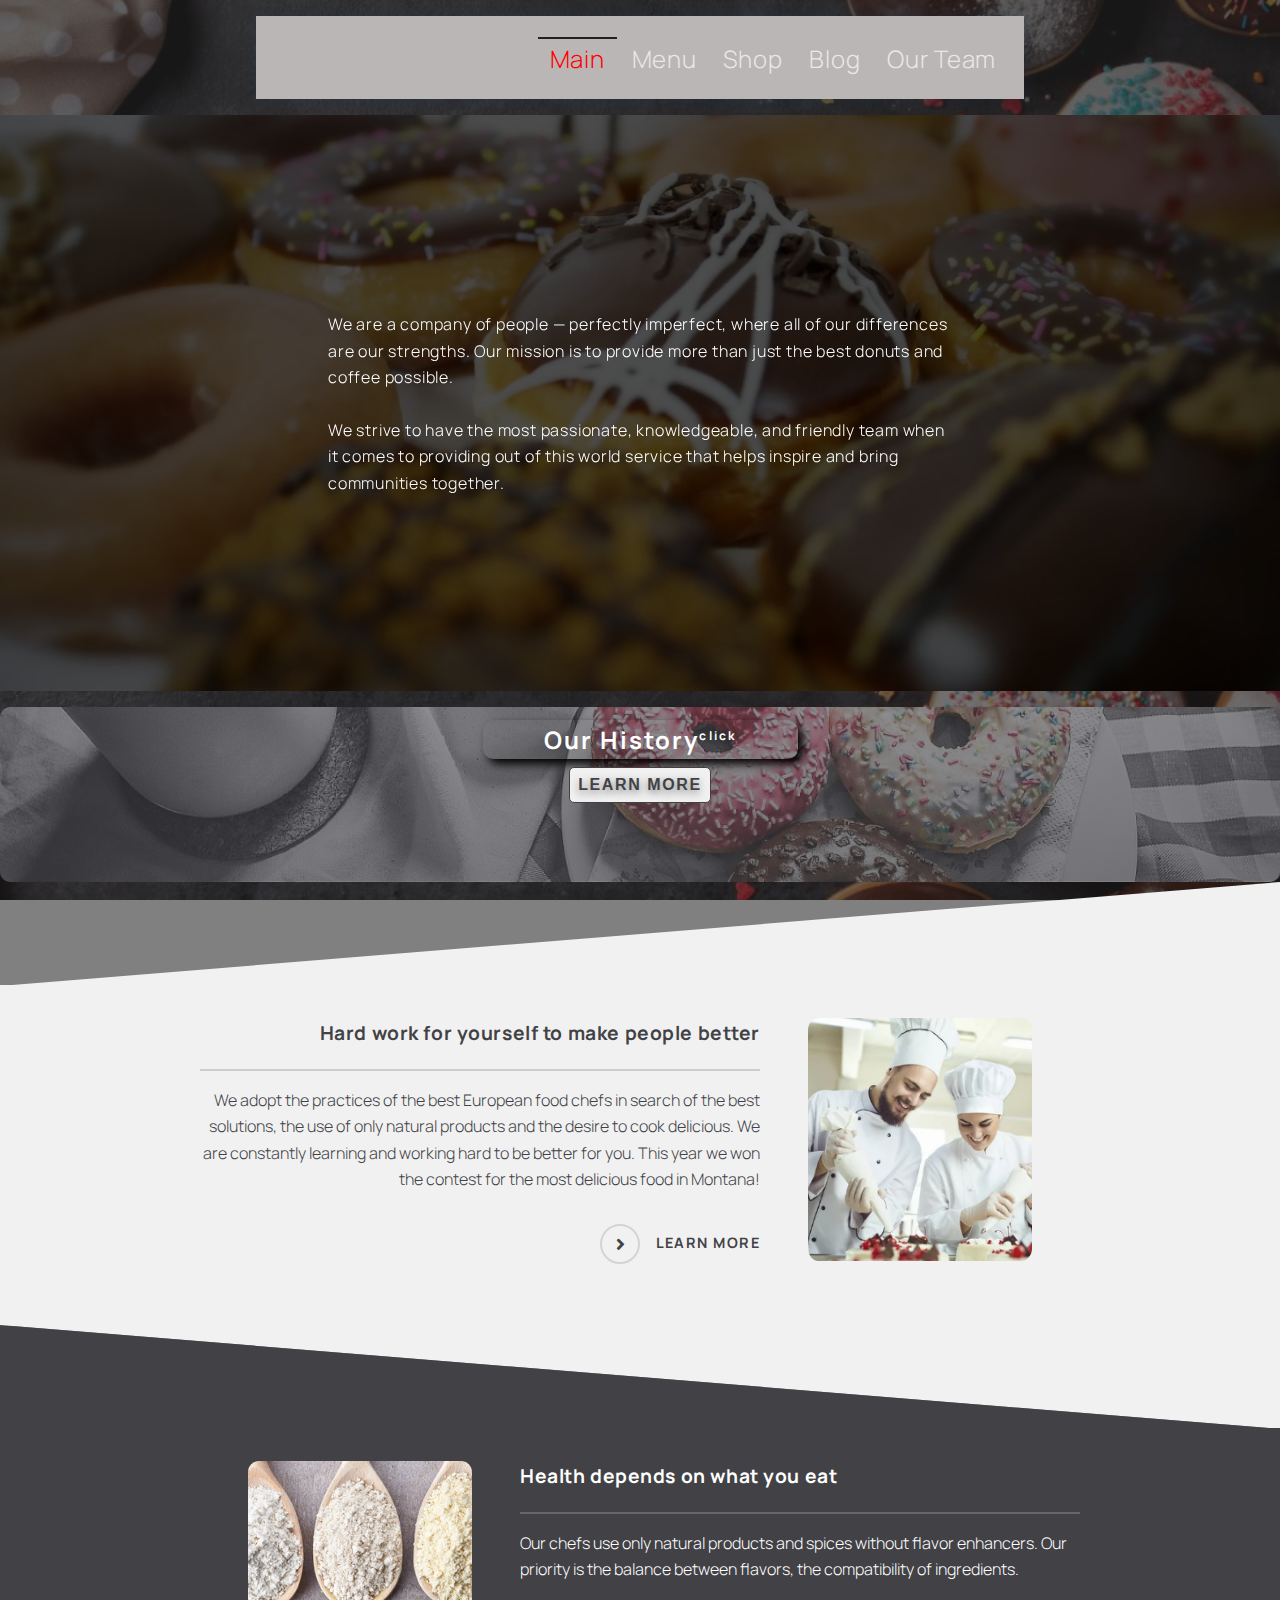
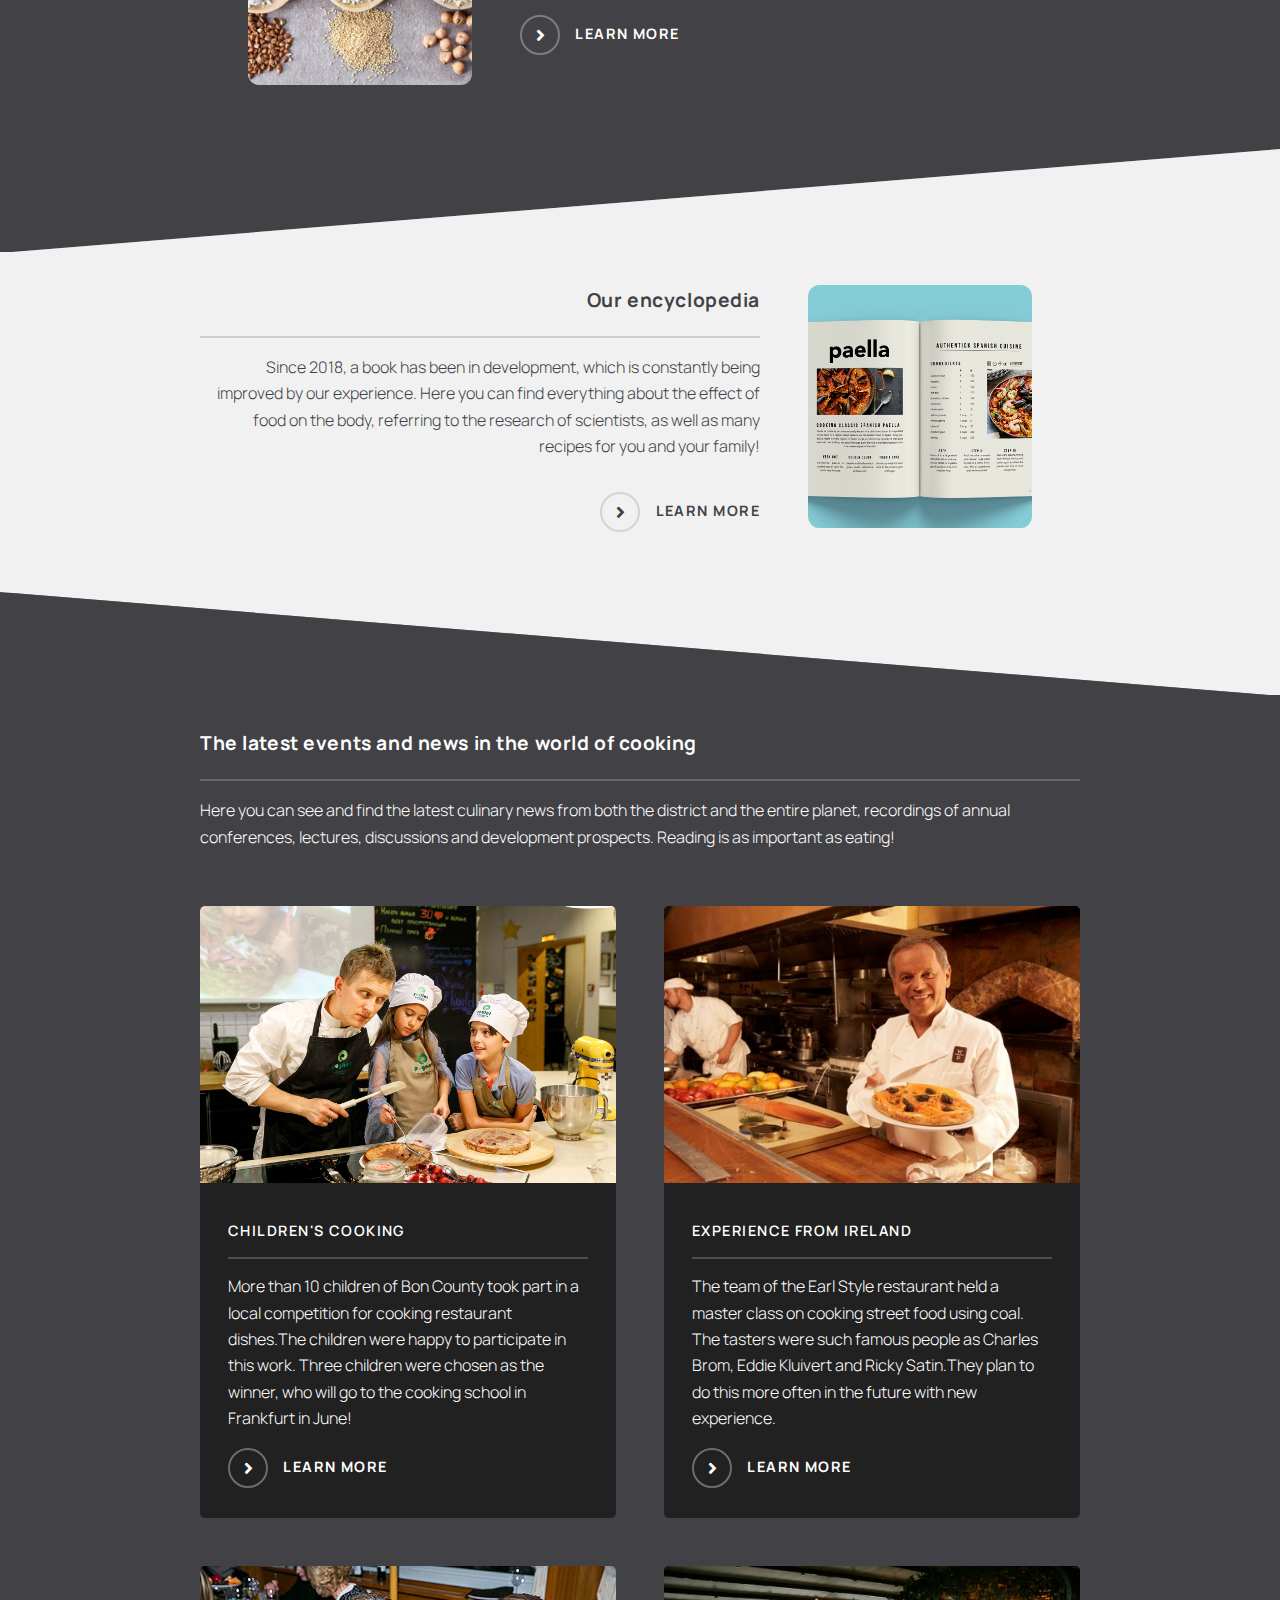
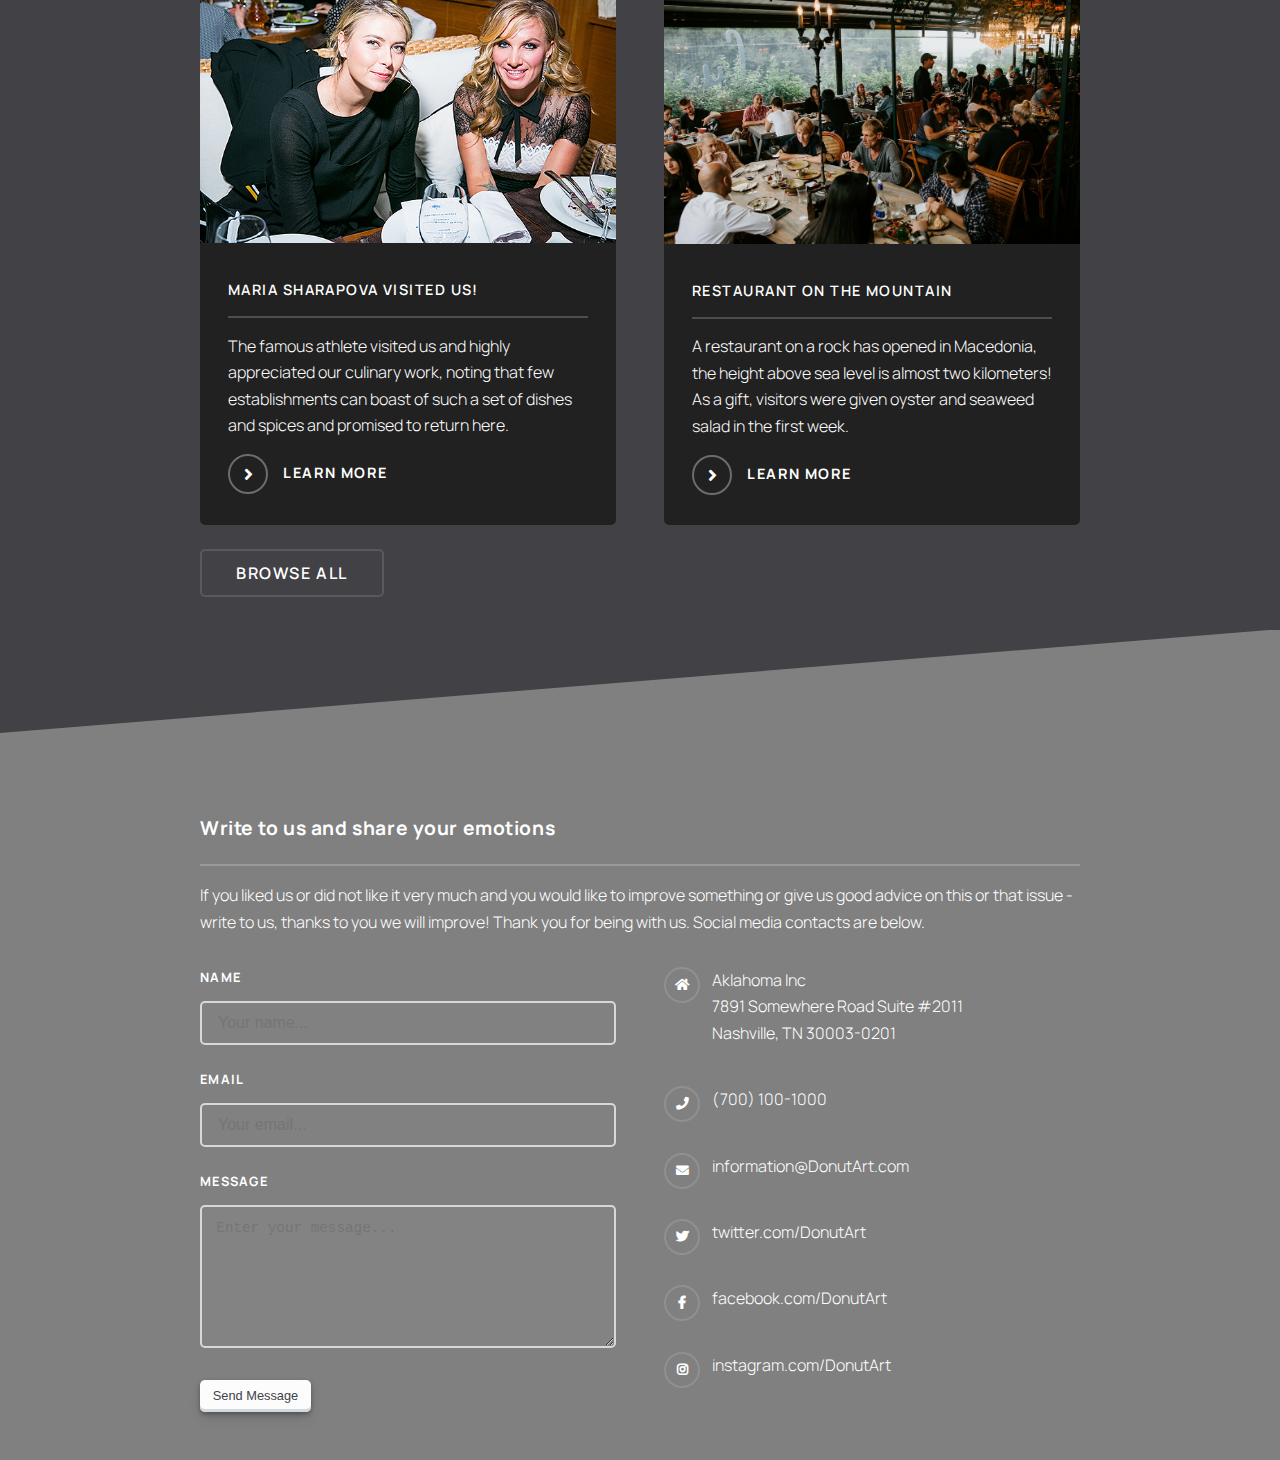
<file: project 0.1/index.html>
<!DOCTYPE html>
<html lang="en">
<head>
  <meta charset="UTF-8"/>
  <meta http-equiv="X-UA-Compatible" content="IE=edge"/>
  <meta name="viewport" content="width=device-width, initial-scale=1.0"/>
  <meta name="description" content="Donut's shop"/>
  <title>Donut Art</title>
  <link rel="manifest" href="manifest.webmanifest" type="application/manifest+json">
  <link type="image/x-icon" href="icons/favicon.png" rel="shortcut icon">
  <link type="Image/x-icon" href="icons/favicon.png" rel="icon">
  <link rel="stylesheet" href="css/animate.css">
  <link rel="stylesheet" href="css/fontawesome.min.css">
  <link rel="stylesheet" href="main.css"/>
</head>
<body class="page">
<header class="header" id="header">
  <div class="header__navigation">
    <nav class="menu" id="navbar">
      <ul class="menu__list fr">
        <li class="menu__item">
          <a class="menu__link" href="index.html" title="DonutArt main page">Main</a>
        </li>
        <li class="menu__item">
          <a class="menu__link" href="menu.html" title="DonutArt menu">Menu</a>
        </li>
        <li class="menu__item">
          <a class="menu__link" href="shop.html" title="DonutArt shop">Shop</a>
        </li>
        <li class="menu__item">
          <a class="menu__link" href="blog.html" title="DonutArt blog">Blog</a>
        </li>
        <li class="menu__item">
          <a class="menu__link" href="OurTeam.html" title="DonutArt Team">Our Team</a>
        </li>
      </ul>
    </nav>
  </div>
  <div class="header__video">
    <div class="overlay">
      <p class="overlay__text animate__fadeInDown">We are a company of people — perfectly imperfect, where all of our
        differences are our strengths. Our mission is to provide more than just the best donuts and coffee possible.<br><br>
        We strive to have the most passionate, knowledgeable, and friendly team when it comes to providing out of this
        world service that helps inspire and bring communities together. </p>
    </div>
    <video class="video-bg" loop muted autoplay poster="./images/main/main__donut.jpg">
      <source src="video/main__video.mp4" type="video/mp4">
      <source src="video/main__video--webm.webm" type="video/webm">
      <p>Your browser does not support HTML5 videos.</p>
    </video>
  </div>
</header>
<main>
  <article class="entry">
    <div class="entry__container entry--theme_aquarel">
      <h2 class="entry__title">Our History<sup>click</sup></h2>
      <button type="button" class="btn entry__btn">Learn More</button>
      <p class="entry__content">Chicago donut history was made in 2014.
        Thats when Rich Labriola of Labriola Baking Company opened the first Stans Donuts & Coffee in Chicago, the
        result of a friendship and partnership formed years earlier with Stan Berman, founder of the iconic Los Angeles
        shop that bore his name.
        Today, there are multiple locations of Stans Donuts & Coffee in the Chicago area, serving a vast array of
        freshly made donuts, excellent coffee and whimsical experiences to a devoted community of donut lovers. Rich
        uses the same quality ingredients that he used in his bread, and that he uses at his other Doughboy Restaurant
        Group restaurants: fresh butter,
        Stop by Stans today to try a bakers dozen of our delectable donuts, incomparable coffee and tasty breakfast
        program.Chicago donut history was made in 2014.<br>
        Thats when Rich Labriola of Labriola Baking Company opened the first Stans Donuts & Coffee in Chicago, the
        result of a friendship and partnership formed years earlier with Stan Berman, founder of the iconic Los Angeles
        shop that bore his name.
        Today, there are multiple locations of Stans Donuts & Coffee in the Chicago area, serving a vast array of
        freshly made donuts, excellent coffee and whimsical experiences to a devoted community of donut lovers. Rich
        uses the same quality ingredients that he used in his bread, and that he uses at his other Doughboy Restaurant
        Group restaurants: fresh butter,
        Stop by Stans today to try a bakers dozen of our delectable donuts, incomparable coffee and tasty breakfast
        program.Chicago donut history was made in 2014.<br>
        Thats when Rich Labriola of Labriola Baking Company opened the first Stans Donuts & Coffee in Chicago, the
        result of a friendship and partnership formed years earlier with Stan Berman, founder of the iconic Los Angeles
        shop that bore his name.
        Today, there are multiple locations of Stans Donuts & Coffee in the Chicago area, serving a vast array of
        freshly made donuts, excellent coffee and whimsical experiences to a devoted community of donut lovers. Rich
        uses the same quality ingredients that he used in his bread, and that he uses at his other Doughboy Restaurant
        Group restaurants: fresh butter,
        Stop by Stans today to try a bakers dozen of our delectable donuts, incomparable coffee and tasty breakfast
        program.</p>
    </div>
  </article>
  <div class="features">
    <div class="features__container">
      <article class="features__item">
        <a href="" class="features__image" title="Our team of chefs works for you"><img
                src="images/main/features_image_one.jpg" alt="A working team of chefs of our institution"/></a>
        <div class="features__content ar">
          <h2 class="features__title style-darkgray">Hard work for yourself to make people better</h2>
          <p class="features__text color--darkgray">We adopt the practices of the best European food chefs in search of
            the best
            solutions, the use of only natural products and the desire to cook delicious. We are constantly learning and
            working hard to be better for you. This year we won the contest for the most delicious food in Montana!</p>
          <a href="" class="link color--darkgray" title="learn the feature">Learn more</a>
        </div>
      </article>
    </div>
    <div class="features__container features__container--color--darkgray">
      <article class="features__item">
        <a href="" class="features__image" title="Useful ingredients and spices"><img
                src="images/main/features_image_two.jpg" alt="Useful spices for food in plates"/></a>
        <div class="features__content al">
          <h2 class="features__title">Health depends on what you eat</h2>
          <p class="features__text">Our chefs use only natural products and spices without flavor enhancers.
            Our priority is the balance between flavors, the compatibility of ingredients.</p>
          <a href="" class="link" title="learn the feature">Learn more</a>
        </div>
      </article>
    </div>
    <div class="features__container">
      <article class="features__item">
        <a href="" class="features__image" title="Culinary encyclopedia of healthy nutrition"><img
                src="images/main/features_image_three.jpg" alt="The recipe book of our institution"/></a>
        <div class="features__content ar">
          <h2 class="features__title style-darkgray">Our encyclopedia</h2>
          <p class="features__text color--darkgray">Since 2018, a book has been in development, which is constantly
            being improved by
            our experience. Here you can find everything about the effect of food on the body, referring to the research
            of scientists, as well as many recipes for you and your family!</p>
          <a href="" class="link color--darkgray" title="learn the feature">Learn more</a>
        </div>
      </article>
    </div>
    <div class="features__container features__container--color--darkgray">
      <article class="features__item">
        <div class="features__content">
          <h2 class="features__title">The latest events and news in the world of cooking</h2>
          <p class="features__text">Here you can see and find the latest culinary news from both the district and the
            entire planet, recordings of annual conferences, lectures, discussions and development prospects. Reading is
            as important as eating!</p>
          <div class="news">
            <div class="news__row-container">
              <article class="news__item news__item--bg--dark">
                <a href="#" class="news__link" title="Children's cooking contest"><img class="news__image"
                                                                                       src="images/main/news_image_one.jpg"
                                                                                       alt="An experienced chef teaches children"/></a>
                <h3 class="title news__title">Children's cooking</h3>
                <p class="news__text">More than 10 children of Bon County took part in a local competition for cooking
                  restaurant dishes.The children were happy to participate in this work. Three children were chosen as
                  the winner, who will go to the cooking school in Frankfurt in June!</p>
                <a href="#" class="link" title="learn the news">Learn more</a>
              </article>
              <article class="news__item news__item--bg--dark">
                <a href="#" class="news__link" title="Cook from Ireland shares his experience"><img class="news__image"
                                                                                                    src="images/main/news_image_two.jpg"
                                                                                                    alt="Irish chef cooks food"/></a>
                <h3 class="title news__title">Experience from Ireland</h3>
                <p class="news__text">The team of the Earl Style restaurant held a master class on cooking street food
                  using coal. The tasters were such famous people as Charles Brom, Eddie Kluivert and Ricky Satin.They
                  plan to do this more often in the future with new experience. </p>
                <a href="#" class="link" title="learn the news">Learn more</a>
              </article>
              <article class="news__item news__item--bg--dark">
                <a href="#" class="news__link" title="Sharapova visited our institution with high appreciation"><img
                        class="news__image" src="images/main/news_image_three.jpg"
                        alt="Athlete Sharapova coming to our restaurant"/></a>
                <h3 class="title news__title">Maria Sharapova visited us!</h3>
                <p class="news__text">The famous athlete visited us and highly appreciated our culinary work, noting
                  that few establishments can boast of such a set of dishes and spices and promised to return here.</p>
                <a href="#" class="link" title="learn the news">Learn more</a>
              </article>
              <article class="news__item news__item--bg--dark">
                <a href="#" class="news__link" title="Restaurant on a rock in Macedonia"><img class="news__image"
                                                                                              src="images/main/news_image_four.jpg"
                                                                                              alt="The main hall of the restaurant on the mountain"/></a>
                <h3 class="title news__title">Restaurant on the mountain</h3>
                <p class="news__text">A restaurant on a rock has opened in Macedonia, the height above sea level is
                  almost two kilometers! As a gift, visitors were given oyster and seaweed salad in the first week.</p>
                <a href="#" class="link" title="learn the news">Learn more </a>
              </article>
              <a href="#" class="btn news__btn" role="button" title="learn the news">Browse All</a>
            </div>
          </div>
        </div>
      </article>
    </div>
  </div>
</main>
<footer class="footer">
  <div class="wrapper__footer">
    <h2 class="features__title">Write to us and share your emotions</h2>
    <p class="footer__text">If you liked us or did not like it very much and you would like to improve something or give
      us good advice on this or that issue - write to us, thanks to you we will improve! Thank you for being with us.
      Social media contacts are below.</p>
    <form method="post" action="#" class="submit__form">
      <div class="input-group">
        <div class="input__item">
          <label class="form__label" for="name">Name</label>
          <input type="text" name="name" class="form__input" id="name" placeholder="Your name..." required/>
        </div>
        <div class="input__item">
          <label class="form__label" for="email">Email</label>
          <input type="email" name="email" class="form__input" id="email" placeholder="Your email..." required/>
        </div>
        <div class="input__item">
          <label class="form__label" for="message">Message</label>
          <textarea class="form__textarea" name="message" id="message" rows="5" required
                    placeholder="Enter your message..."></textarea>
        </div>
      </div>
      <input type="submit" value="Send Message" class="form__button">
    </form>
    <ul class="socials">
      <li class="socials__item fa-home">
        Aklahoma Inc<br/>
        7891 Somewhere Road Suite #2011<br/>
        Nashville, TN 30003-0201
      </li>
      <li class="socials__item fa-phone">(700) 100-1000</li>
      <li class="socials__item fa-envelope"><a class="socials__link" href="mailto:mighty2815736@gmail.com"
                                               title="Our Email">information@DonutArt.com</a></li>
      <li class="socials__item icon__brands fa-twitter"><a class="socials__link" href="#" title="Our Twitter">twitter.com/DonutArt</a>
      </li>
      <li class="socials__item icon__brands fa-facebook-f"><a class="socials__link" href="#" title="Our Facebook">facebook.com/DonutArt</a>
      </li>
      <li class="socials__item icon__brands fa-instagram"><a class="socials__link" href="#" title="Our Instagram">instagram.com/DonutArt</a>
      </li>
    </ul>
  </div>
</footer>
<script src="script/jquery-3.6.0.min.js"></script>
<script src="script/main.js"></script>
</body>
</html>
</file>
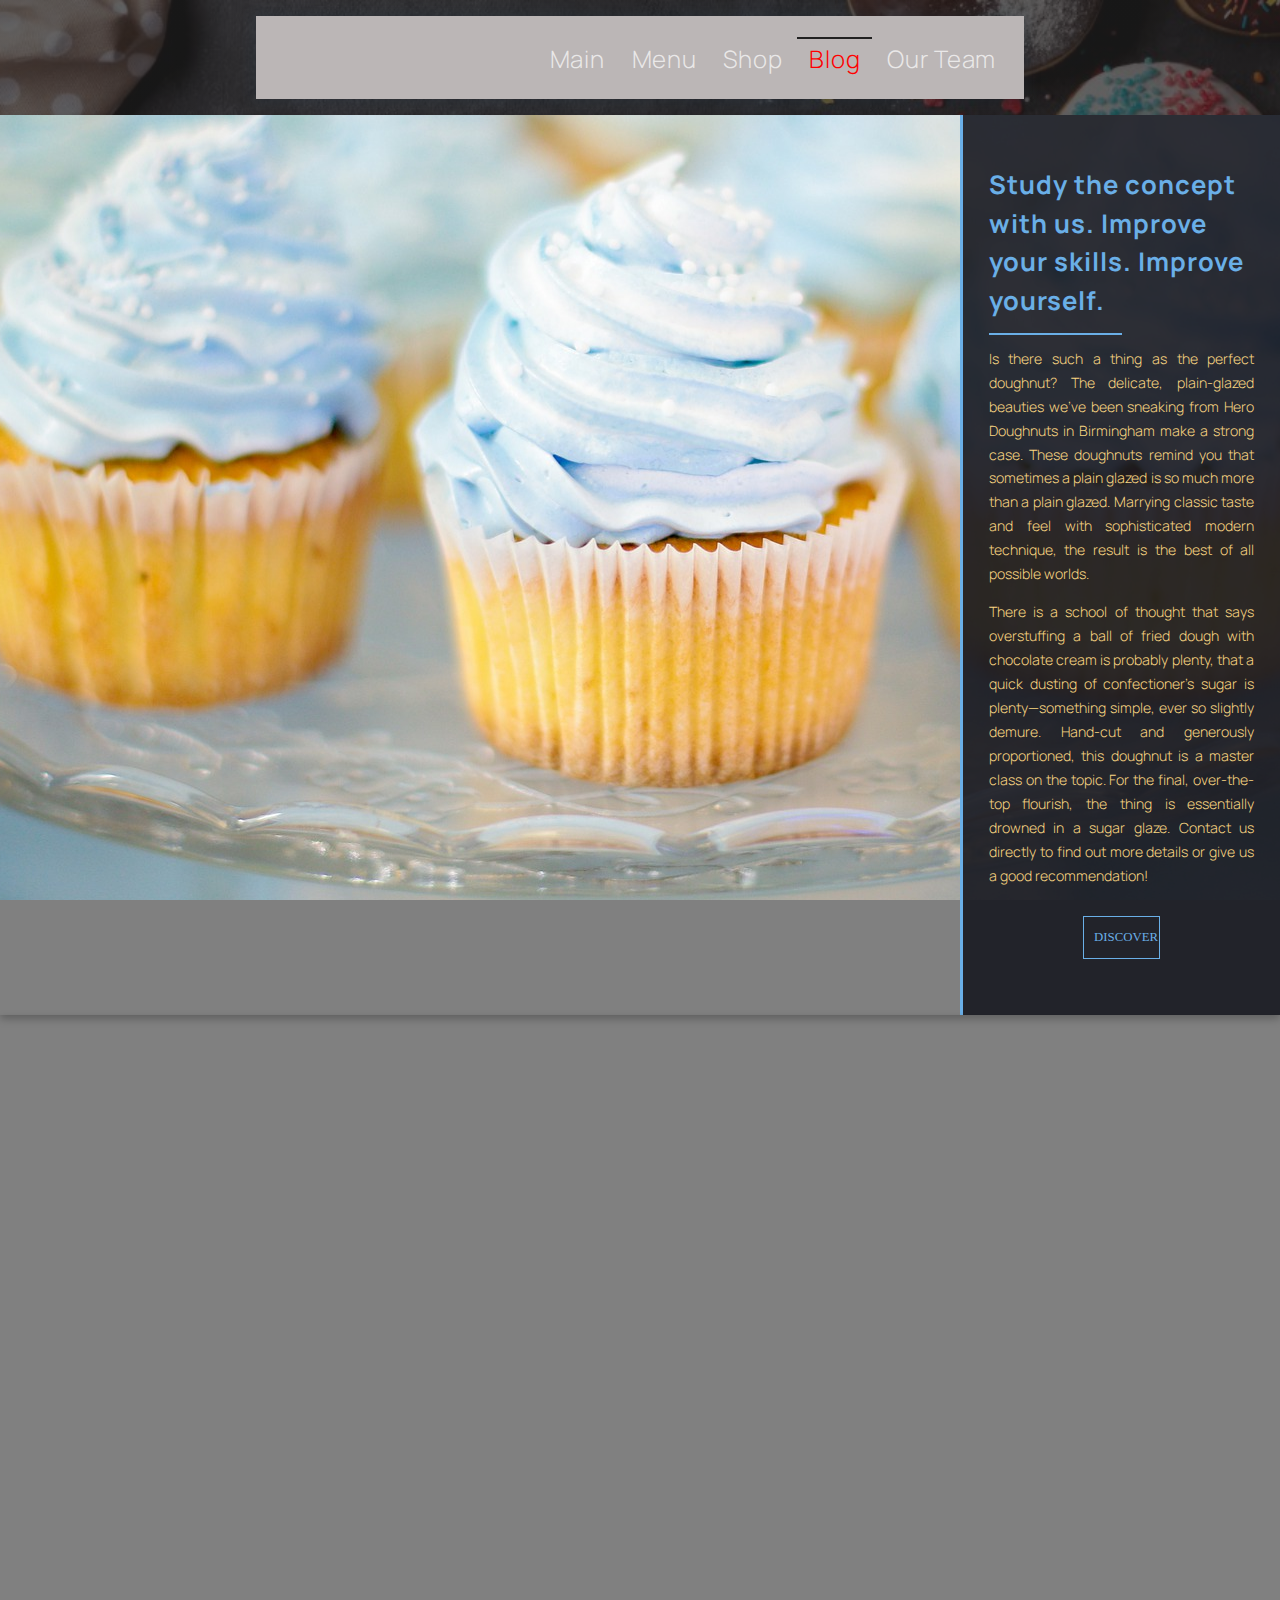
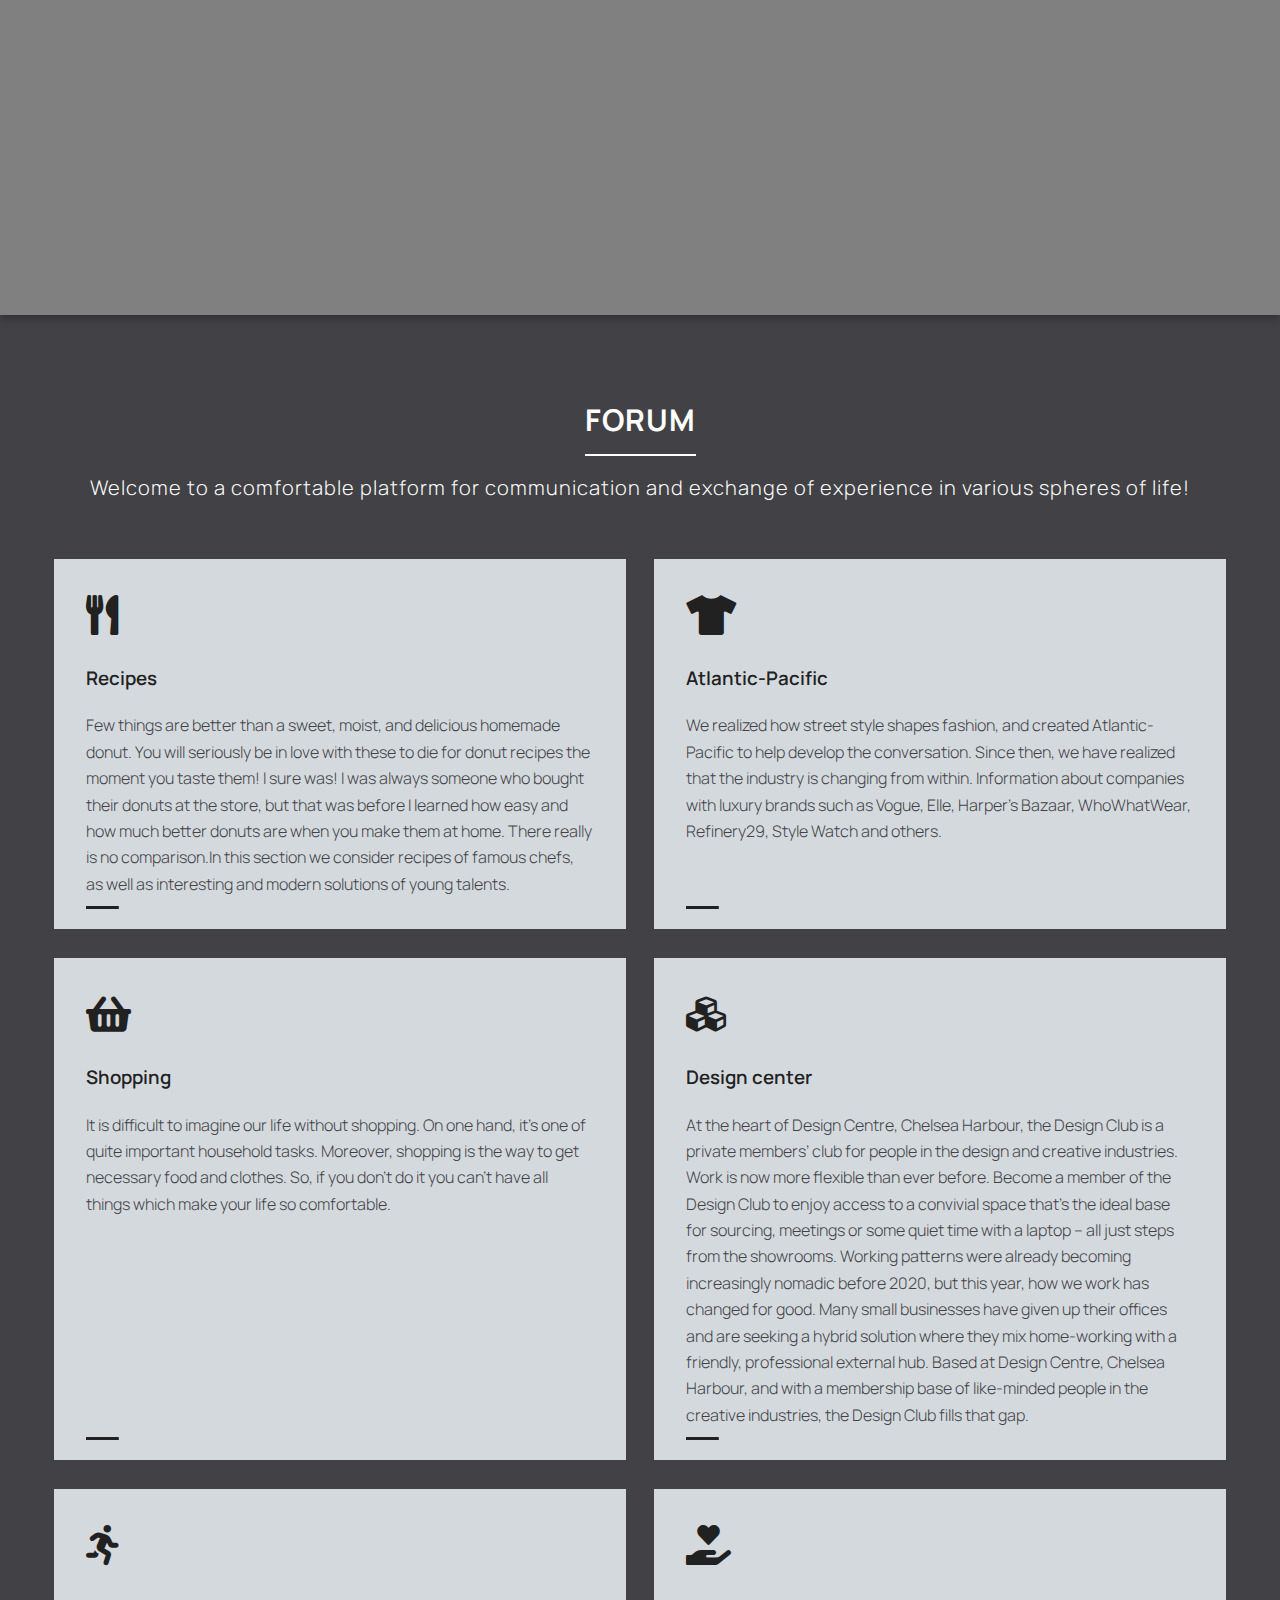
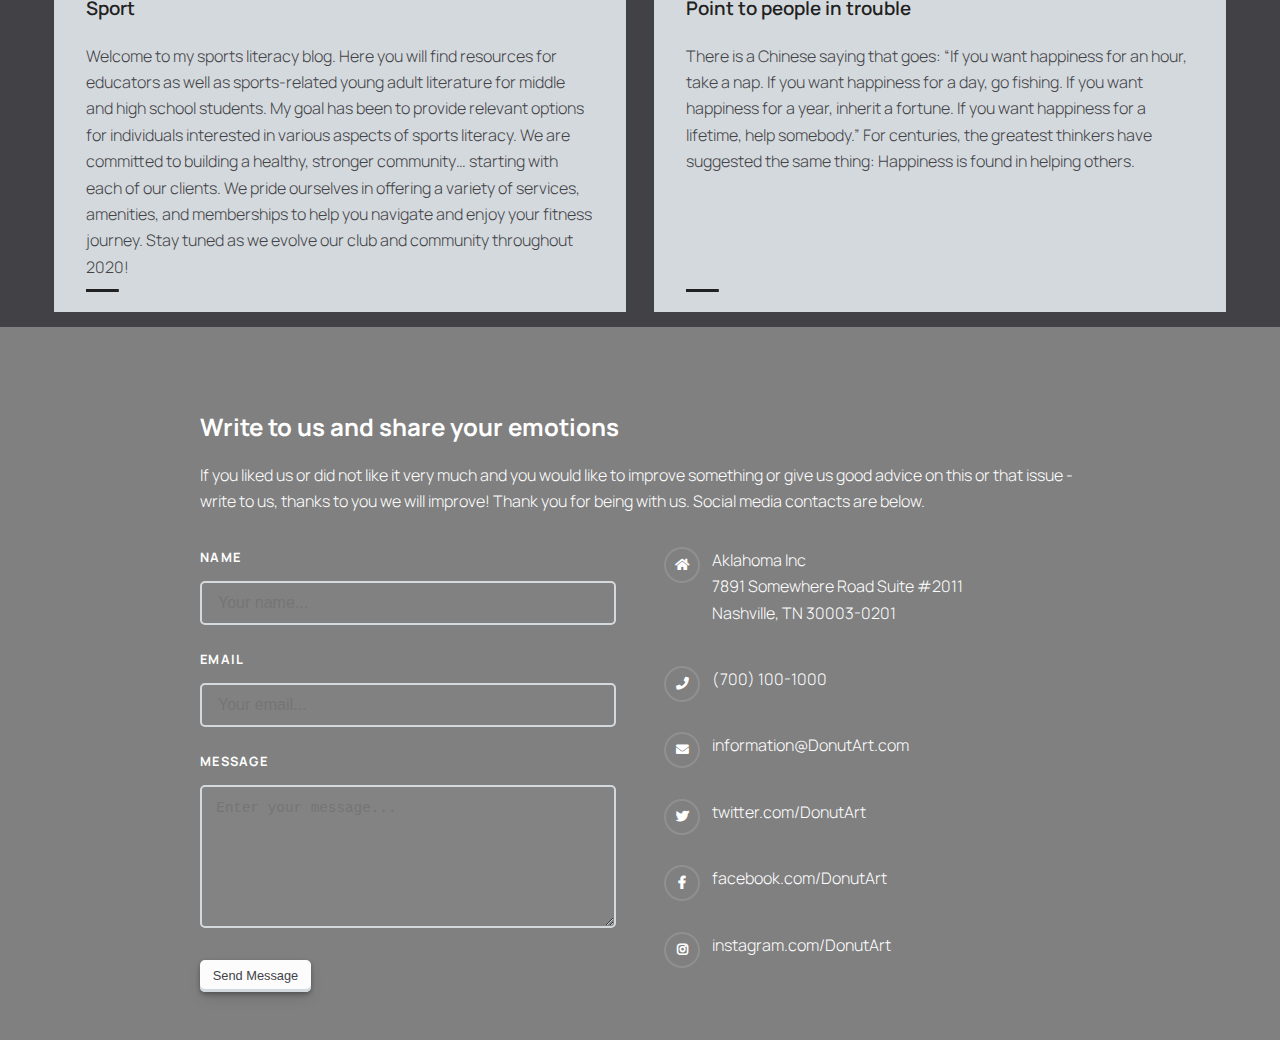
<file: project 0.1/blog.html>
<!DOCTYPE html>
<html lang="en">
<head>
  <meta charset="UTF-8">
  <meta http-equiv="X-UA-Compatible" content="IE=edge">
  <meta name="viewport" content="width=device-width, initial-scale=1.0">
  <title>Blog</title>
  <link type="image/x-icon" href="icons/favicon.png" rel="shortcut icon">
  <link type="Image/x-icon" href="icons/favicon.png" rel="icon">
  <link rel="stylesheet" href="css/fontawesome.min.css">
  <link rel="stylesheet" href="css/shared.css">
  <link rel="stylesheet" href="css/blog.css">
</head>
<body class="page">
<header class="header" id="header">
  <div class="header__navigation">
    <nav class="menu" id="navbar">
      <ul class="menu__list fr">
        <li class="menu__item">
          <a class="menu__link" href="index.html" title="DonutArt main page">Main</a>
        </li>
        <li class="menu__item">
          <a class="menu__link" href="menu.html" title="DonutArt menu">Menu</a>
        </li>
        <li class="menu__item">
          <a class="menu__link" href="shop.html" title="DonutArt shop">Shop</a>
        </li>
        <li class="menu__item">
          <a class="menu__link" href="blog.html" title="DonutArt blog">Blog</a>
        </li>
        <li class="menu__item">
          <a class="menu__link" href="OurTeam.html" title="DonutArt Team">Our Team</a>
        </li>
      </ul>
    </nav>
  </div>
</header>
<main>
  <section class="communication">
    <div class="module">
      <span class="image mod"><img src="/images/blog/bgOneSmall.jpg" alt=""></span>
      <div class="module__container">
        <div class="popup left">
          <div class="popup__container">
            <h2 class="popup__headline">Study the concept with us. Improve your skills. Improve yourself.</h2>
            <p class="popup__text popup__text--color--sand">Is there such a thing as the perfect doughnut? The delicate,
              plain-glazed beauties we've been sneaking from Hero Doughnuts in Birmingham make a strong case.
              These doughnuts remind you that sometimes a plain glazed is so much more than a plain glazed. Marrying
              classic taste and feel with sophisticated modern technique, the result is the best of all possible
              worlds.</p>
            <p class="popup__text popup__text--color--sand">There is a school of thought that says overstuffing a ball
              of fried dough with chocolate cream is probably plenty, that a quick dusting of confectioner's sugar is
              plenty—something simple, ever so slightly demure.
              Hand-cut and generously proportioned, this doughnut is a master class on the topic. For the final,
              over-the-top flourish, the thing is essentially drowned in a sugar glaze. Contact us directly to find out
              more details or give us a good recommendation!</p>
            <a href="#" class="popup__link" title="discover the object">Discover</a>
          </div>
        </div>
      </div>
    </div>
    <div class="module">
      <span class="image mod"><img src="/images/blog/bgTwoSmall.jpg" alt=""></span>
      <div class="module__container">
        <div class="popup right">
          <div class="popup__container">
            <h2 class="popup__headline popup__headline--color--granat">See the world through the eyes of great chefs.
              Develop as professionals</h2>
            <p class="popup__text popup__text--color--bread">There is much to be said about Southern California's
              Sidecar Donuts & Coffee, which started out in a Costa Mesa strip mall, just a short ride from the pier in
              Newport Beach, but we'll start with the cake doughnuts. There are some excellent ones out there, but few
              more elegant than the brilliantly simple butter and salt doughnut made here throughout the day. The
              country is plagued with overpriced designer doughnut shops these days, where cute toppings and the bells
              and whistles are designed to distract us. With a doughnut like the butter and salt at Sidecar, no
              distraction is needed. These are as straightforward as doughnuts come, perfectly fried every time,
              remarkably delicate, made of vanilla bean cake, kissed with a brown butter glaze and fleur de sel.
              Looks-wise, it might have come from a classic bakery in the Midwest. Taste-wise and quality-wise, there's
              almost none better in its class.</p>
            <a href="#" class="popup__link popup__link--colors--red" title="discover the object">Discover</a>
          </div>
        </div>
      </div>
    </div>
  </section>
  <section class="forum">
    <div class="forum__intro">
      <h2>FORUM</h2>
      <p>Welcome to a comfortable platform for communication and exchange of experience in various spheres of life!</p>
    </div>
    <div class="forum__container">
      <div class="forum__item">
        <div class="content">
          <div class="content__icon receipts"></div>
          <div class="content__text">
            <h3>Recipes</h3>
            <p>Few things are better than a sweet, moist, and delicious homemade donut. You will seriously be in love
              with these to die for donut recipes the moment you taste them! I sure was!
              I was always someone who bought their donuts at the store, but that was before I learned how easy and how
              much better donuts are when you make them at home. There really is no comparison.In this section we
              consider recipes of famous chefs, as well as interesting and modern solutions of young
              talents.</p>
          </div>
          <div class="content__link">
            <a href="#" class="link__item" title="choose forum's section"><span>More detailed</span></a>
          </div>
        </div>
      </div>
      <div class="forum__item">
        <div class="content">
          <div class="content__icon fashion"></div>
          <div class="content__text">
            <h3>Atlantic-Pacific</h3>
            <p>We realized how street style shapes fashion, and created Atlantic-Pacific to help develop the
              conversation. Since then, we have realized that the industry is changing from within.
              Information about companies with luxury brands such as Vogue, Elle, Harper's Bazaar, WhoWhatWear,
              Refinery29, Style Watch and others.</p>
          </div>
          <div class="content__link">
            <a href="#" class="link__item" title="choose forum's section"><span>More detailed</span></a>
          </div>
        </div>
      </div>
      <div class="forum__item">
        <div class="content">
          <div class="content__icon shopping"></div>
          <div class="content__text">
            <h3>Shopping</h3>
            <p>It is difficult to imagine our life without shopping. On one hand, it’s one of quite important household
              tasks. Moreover, shopping is the way to get necessary food and clothes. So, if you don’t do it you can’t
              have all things which make your life so comfortable.</p>
          </div>
          <div class="content__link">
            <a href="#" class="link__item" title="choose forum's section"><span>More detailed</span></a>
          </div>
        </div>
      </div>
      <div class="forum__item">
        <div class="content">
          <div class="content__icon design"></div>
          <div class="content__text">
            <h3>Design center</h3>
            <p>At the heart of Design Centre, Chelsea Harbour, the Design Club is a private members’ club for people in
              the design and creative industries.
              Work is now more flexible than ever before. Become a member of the Design Club to enjoy access to a
              convivial space that’s the ideal base for sourcing, meetings or some quiet time with a laptop – all just
              steps from the showrooms. Working patterns were already becoming increasingly nomadic before 2020, but
              this year, how we work has changed for good. Many small businesses have given up their offices and are
              seeking a hybrid solution where they mix home-working with a friendly, professional external hub. Based at
              Design Centre, Chelsea Harbour, and with a membership base of like-minded people in the creative
              industries, the Design Club fills that gap.</p>
          </div>
          <div class="content__link">
            <a href="#" class="link__item" title="choose forum's section"><span>More detailed</span></a>
          </div>
        </div>
      </div>
      <div class="forum__item">
        <div class="content">
          <div class="content__icon sport"></div>
          <div class="content__text">
            <h3>Sport</h3>
            <p>Welcome to my sports literacy blog. Here you will find resources for educators as well as sports-related
              young adult literature for middle and high school students. My goal has been to provide relevant options
              for individuals interested in various aspects of sports literacy.
              We are committed to building a healthy, stronger community… starting with each of our clients. We pride
              ourselves in offering a variety of services, amenities, and memberships to help you navigate and enjoy
              your fitness journey. Stay tuned as we evolve our club and community throughout 2020!</p>
          </div>
          <div class="content__link">
            <a href="#" class="link__item" title="choose forum's section"><span>More detailed</span></a>
          </div>
        </div>
      </div>
      <div class="forum__item">
        <div class="content">
          <div class="content__icon heart"></div>
          <div class="content__text">
            <h3>Point to people in trouble</h3>
            <p>There is a Chinese saying that goes: “If you want happiness for an hour, take a nap. If you want
              happiness for a day, go fishing. If you want happiness for a year, inherit a fortune. If you want
              happiness for a lifetime, help somebody.” For centuries, the greatest thinkers have suggested the same
              thing: Happiness is found in helping others.</p>
          </div>
          <div class="content__link">
            <a href="#" class="link__item" title="choose forum's section"><span>More detailed</span></a>
          </div>
        </div>
      </div>
    </div>
  </section>
</main>
<footer class="footer">
  <div class="wrapper__footer">
    <h2 class="title features__title title--size-m">Write to us and share your emotions</h2>
    <p class="footer__text">If you liked us or did not like it very much and you would like to improve something or give
      us good advice on this or that issue - write to us, thanks to you we will improve! Thank you for being with us.
      Social media contacts are below.</p>
    <form method="post" action="#" class="submit__form">
      <div class="input-group">
        <div class="input__item">
          <label class="form__label" for="name">Name</label>
          <input type="text" name="name" class="form__input" id="name" placeholder="Your name..." required/>
        </div>
        <div class="input__item">
          <label class="form__label" for="email">Email</label>
          <input type="email" name="email" class="form__input" id="email" placeholder="Your email..." required/>
        </div>
        <div class="input__item">
          <label class="form__label" for="message">Message</label>
          <textarea class="form__textarea" name="message" id="message" rows="5" required
                    placeholder="Enter your message..."></textarea>
        </div>
      </div>
      <input type="submit" value="Send Message" class="form__button">
    </form>
    <ul class="socials">
      <li class="socials__item fa-home">
        Aklahoma Inc<br/>
        7891 Somewhere Road Suite #2011<br/>
        Nashville, TN 30003-0201
      </li>
      <li class="socials__item fa-phone">(700) 100-1000</li>
      <li class="socials__item fa-envelope"><a class="socials__link" href="mailto:mighty2815736@gmail.com"
                                               title="Our Email">information@DonutArt.com</a></li>
      <li class="socials__item icon__brands fa-twitter"><a class="socials__link" href="#" title="Our Twitter">twitter.com/DonutArt</a>
      </li>
      <li class="socials__item icon__brands fa-facebook-f"><a class="socials__link" href="#" title="Our Facebook">facebook.com/DonutArt</a>
      </li>
      <li class="socials__item icon__brands fa-instagram"><a class="socials__link" href="#" title="Our Instagram">instagram.com/DonutArt</a>
      </li>
    </ul>
  </div>
</footer>
<script src="script/blog.js"></script>
<script src="script/jquery-3.6.0.min.js"></script>
</body>
</html>
</file>
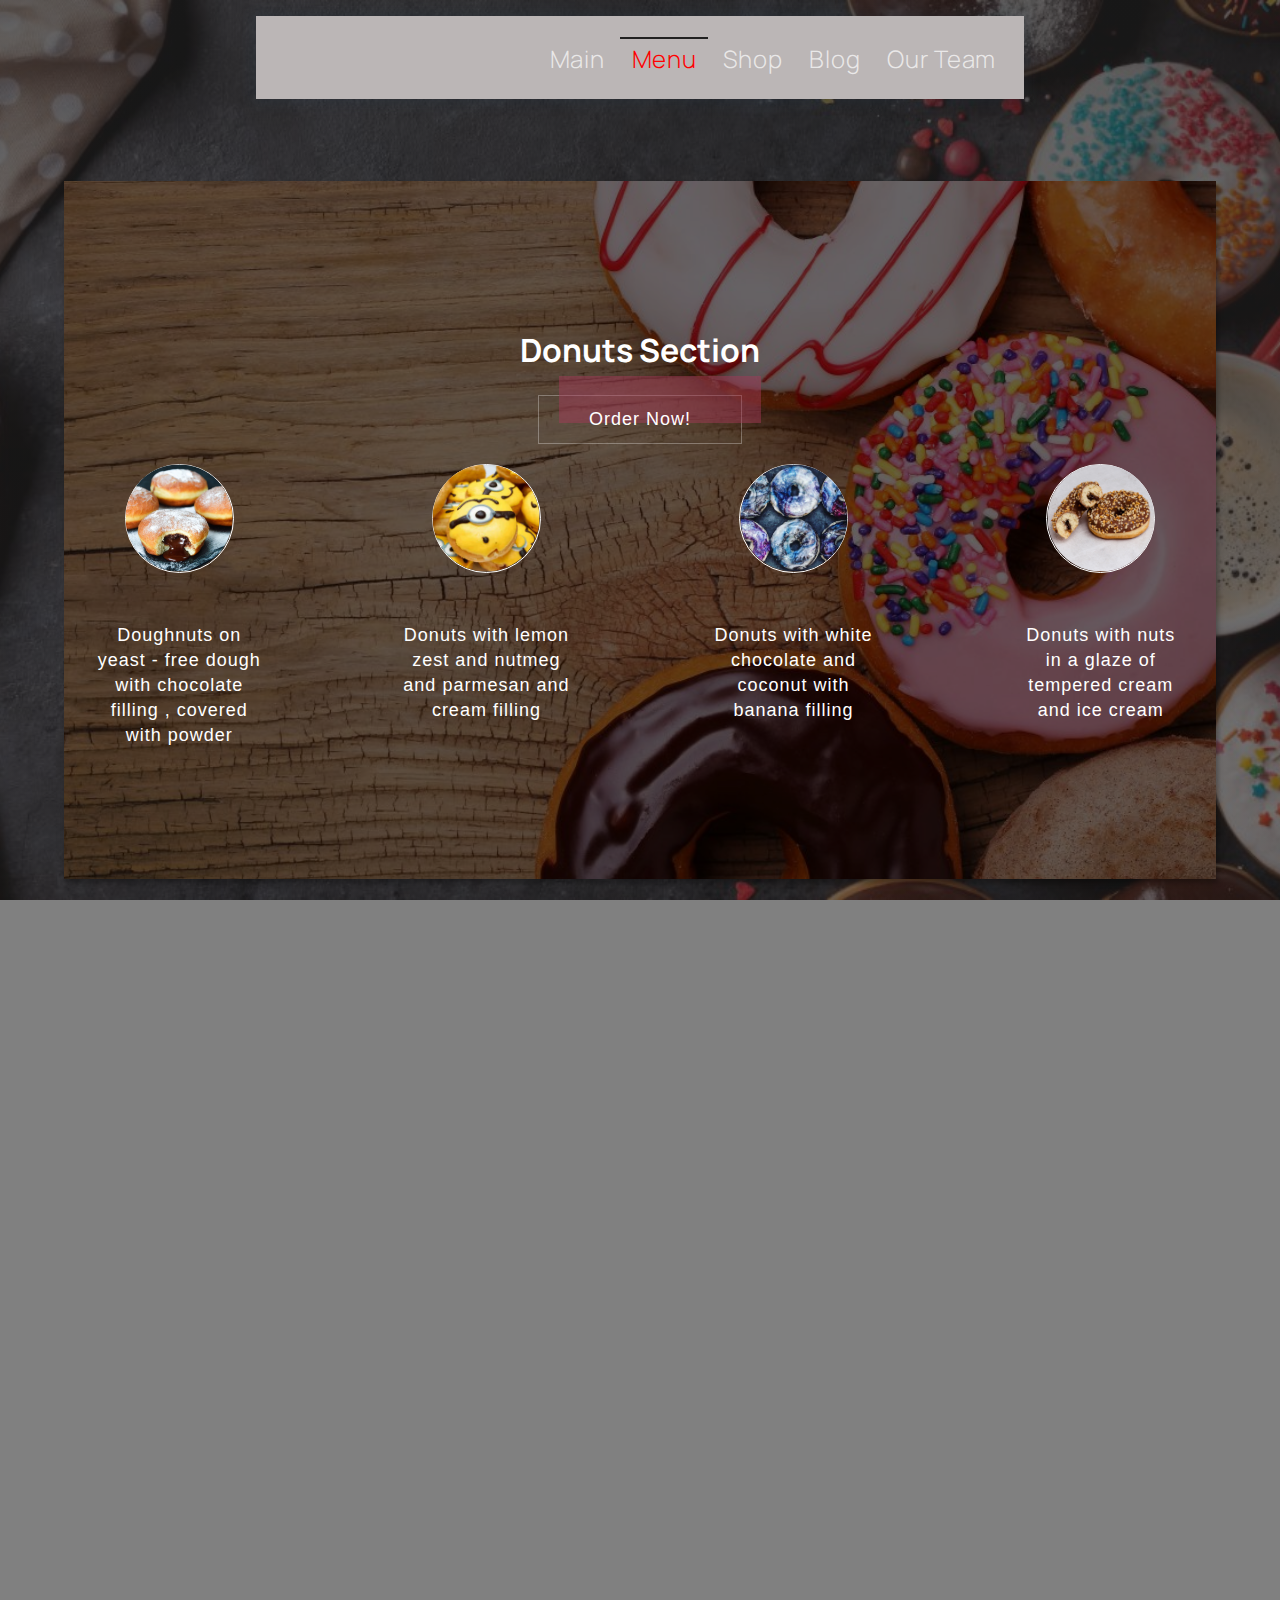
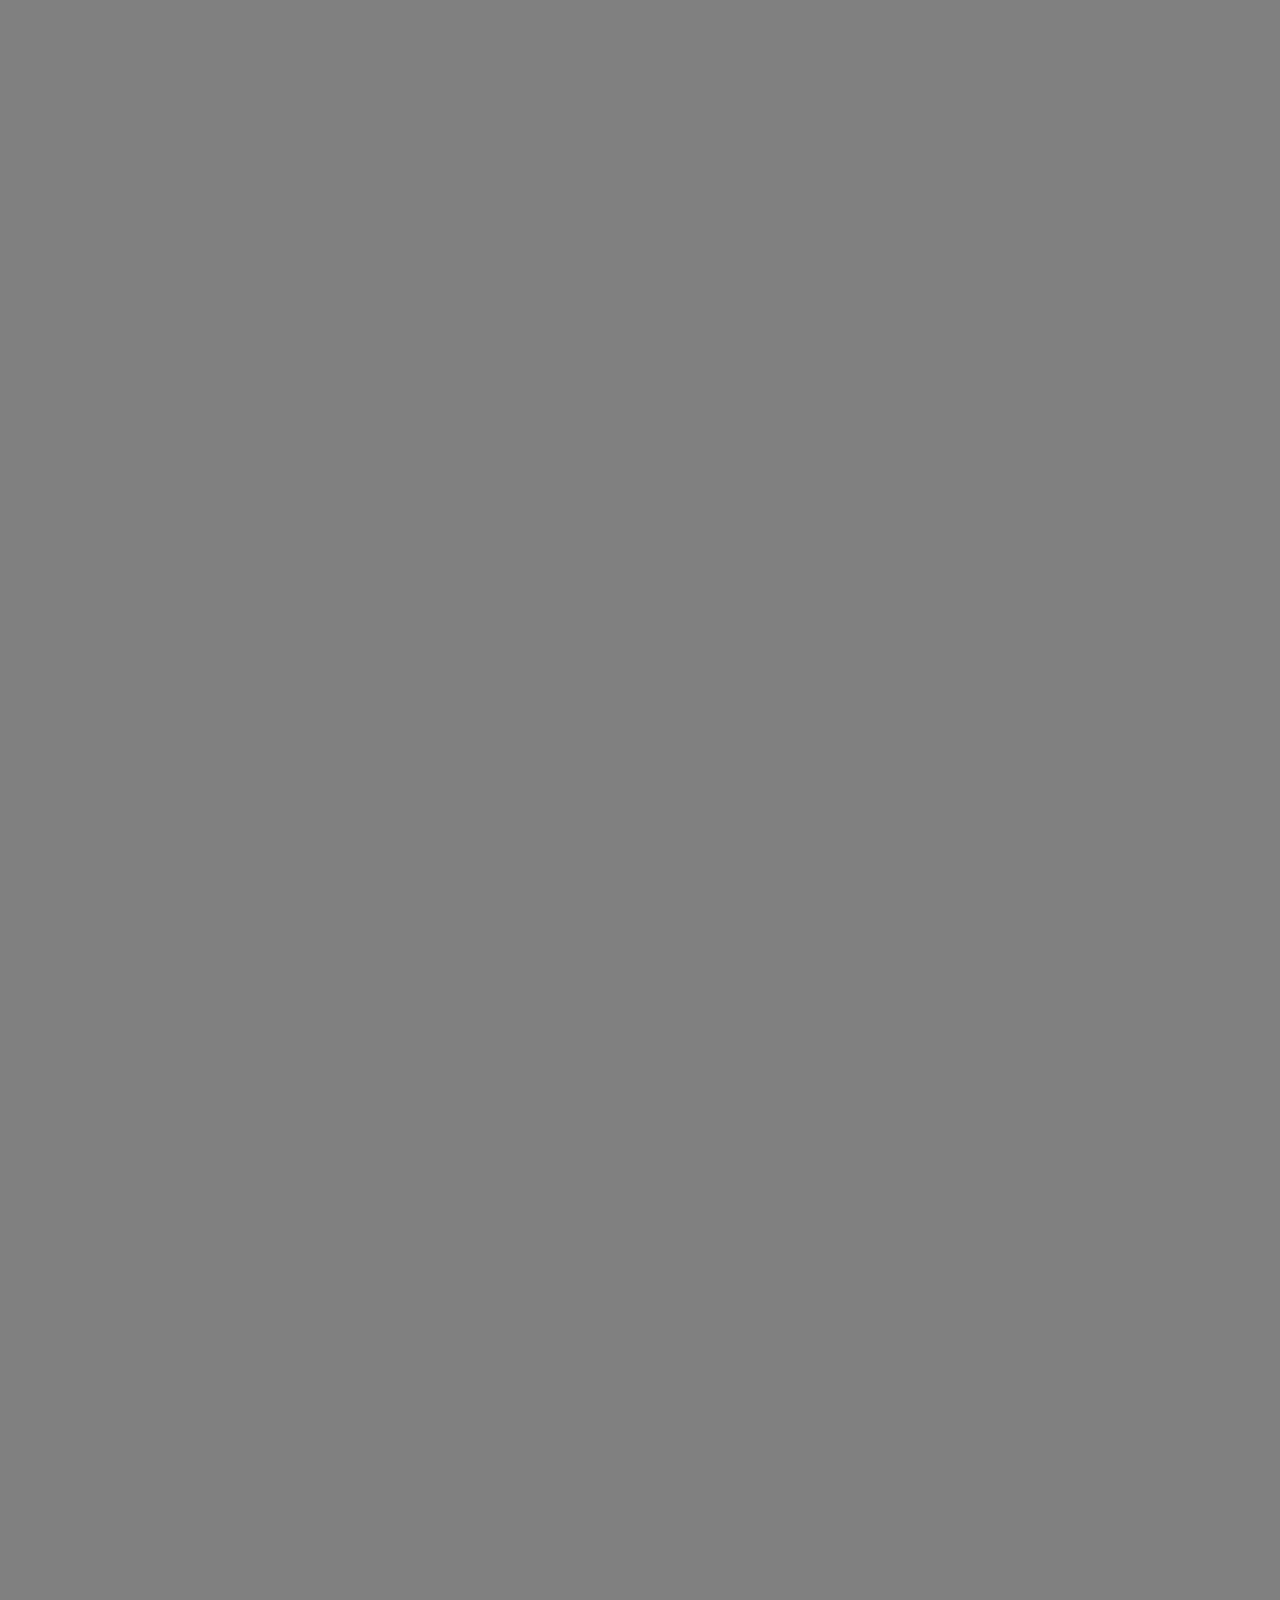
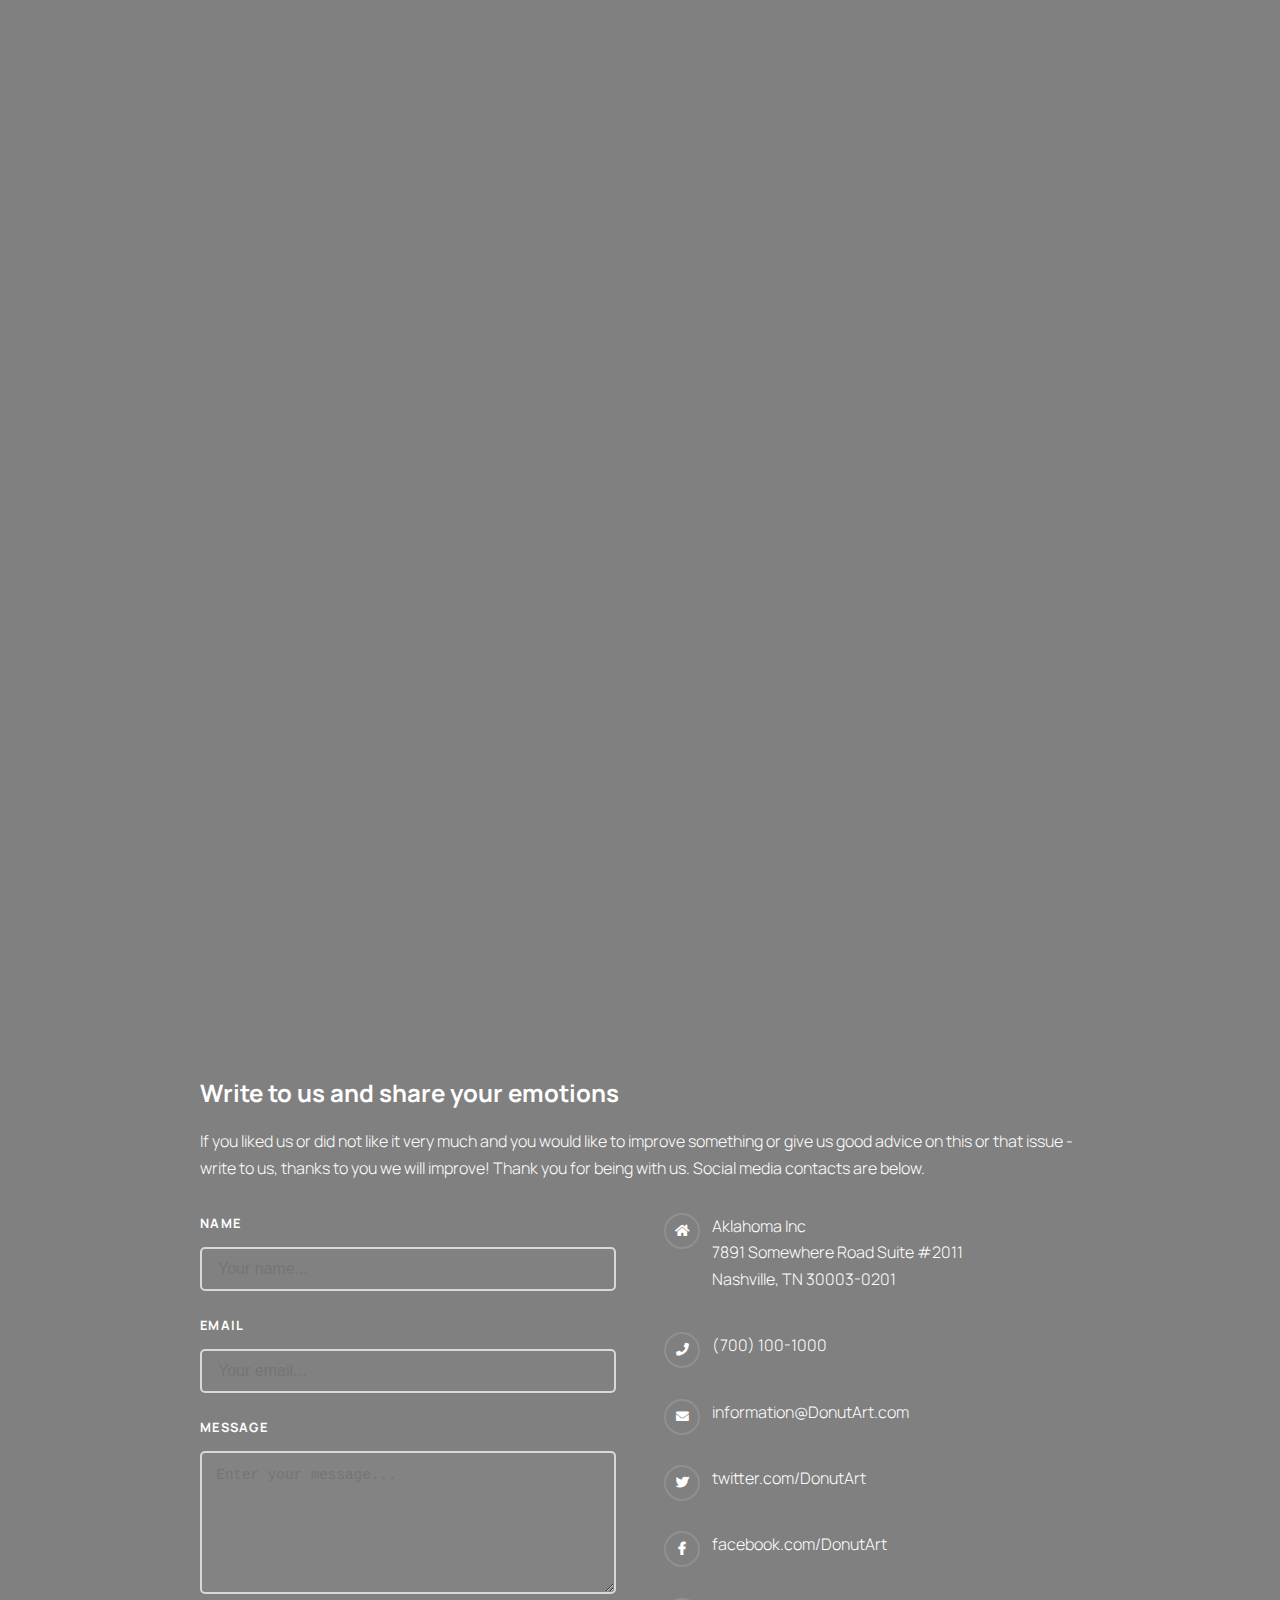
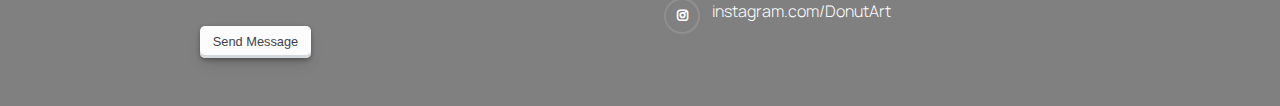
<file: project 0.1/menu.html>
<!DOCTYPE html>
<html lang="en">
<head>
  <meta charset="UTF-8"/>
  <meta http-equiv="X-UA-Compatible" content="IE=edge"/>
  <meta name="viewport" content="width=device-width, initial-scale=1.0"/>
  <title>Menu</title>
  <link type="image/x-icon" href="icons/favicon.png" rel="shortcut icon">
  <link type="Image/x-icon" href="icons/favicon.png" rel="icon">
  <link rel="stylesheet" href="css/shared.css"/>
  <link rel="stylesheet" href="css/menu.css"/>
</head>
<body class="page">
<header class="header" id="header">
  <div class="header__navigation">
    <nav class="menu" id="navbar">
      <ul class="menu__list fr">
        <li class="menu__item">
          <a class="menu__link" href="index.html" title="DonutArt main page">Main</a>
        </li>
        <li class="menu__item">
          <a class="menu__link" href="menu.html" title="DonutArt menu">Menu</a>
        </li>
        <li class="menu__item">
          <a class="menu__link" href="shop.html" title="DonutArt shop">Shop</a>
        </li>
        <li class="menu__item">
          <a class="menu__link" href="blog.html" title="DonutArt blog">Blog</a>
        </li>
        <li class="menu__item">
          <a class="menu__link" href="OurTeam.html" title="DonutArt Team">Our Team</a>
        </li>
      </ul>
    </nav>
  </div>
</header>
<main>
  <section class="cards">
    <div class="cards__row">
      <section class="box">
        <div class="box__content">
          <h2 class="title__box">Donuts Section</h2>
          <button class="box__btn" title="choose Donuts">Order Now!</button>
          <div class="counts__row">
            <div class="counts__element">
              <div class="counts__circle">
                <img src="images/menu/donut_circle-one.jpg" alt="Donut free dough with chocolate"
                     title="Choose free dough with chocolate filling"/>
              </div>
              <p>Doughnuts on yeast - free dough with chocolate filling , covered with powder</p>
            </div>
            <div class="counts__element">
              <div class="counts__circle">
                <img src="images/menu/donut_circle-two.jpg" alt="Donuts with lemon zest and nutmeg"
                     title="Choose nutmeg cream donut"/>
              </div>
              <p>Donuts with lemon zest and nutmeg and parmesan and cream filling</p>
            </div>
            <div class="counts__element">
              <div class="counts__circle">
                <img src="images/menu/donut_circle-three.jpg" alt="Donuts with white chocolate and coconut"
                     title="Choose donut chocolate and coconut with banana"/>
              </div>
              <p>Donuts with white chocolate and coconut with banana filling</p>
            </div>
            <div class="counts__element">
              <div class="counts__circle">
                <img src="images/menu/donut_circle-four.jpg" alt="Donuts with nuts"
                     title="Donuts with nuts cream and ice cream"/>
              </div>
              <p>Donuts with nuts in a glaze of tempered cream and ice cream</p>
            </div>
          </div>
        </div>
      </section>
      <section class="box">
        <div class="box__content">
          <h2 class="title__box">Pizza Section</h2>
          <button class="box__btn box__btn--bgcolor--pink" title="choose Pizza">Order Now!</button>
          <div class="counts__row">
            <div class="counts__element">
              <div class="counts__circle">
                <img src="images/menu/pizza_circle_one.jpg" alt="Сlassic pepperoni" title="Сlassic pepperoni with olives and
                    sauce"/>
              </div>
              <p>Сlassic pepperoni with olives and fennel and oyster sauce</p>
            </div>
            <div class="counts__element">
              <div class="counts__circle">
                <img src="images/menu/pizza_circle_two.jpg" alt="Pizza with olives and mushrooms"
                     title="Pizza with olives and mushrooms with lettuce and cheddar"/>
              </div>
              <p>Pizza with olives and mushrooms with lettuce leaves and cheddar cheese</p>
            </div>
            <div class="counts__element">
              <div class="counts__circle">
                <img src="images/menu/pizza_circle_three.jpg" alt="Pizza with saturated tomatoes and chili"
                     title="Pizza with tomatoes and chili with meat"/>
              </div>
              <p>Pizza with saturated tomatoes and chili peppers stuffed with turkey meat</p>
            </div>
            <div class="counts__element">
              <div class="counts__circle">
                <img src="images/menu/pizza_circle_four.jpg" alt="Pizza on buckwheat flour without meat"
                     title="Pizza based on buckwheat flour with herbs"/>
              </div>
              <p>Pizza based on buckwheat flour without meat with herbs and three sauces of basil, caramelized onions
                and tomatoes</p>
            </div>
          </div>
        </div>
      </section>
      <section class="box">
        <div class="box__content">
          <h2 class="title__box">Salad Section</h2>
          <button class="box__btn box__btn--bgcolor--dppink" title="choose Salad">Order Now!</button>
          <div class="counts__row">
            <div class="counts__element">
              <div class="counts__circle">
                <img src="images/menu/salad_circle_one.jpg" alt="Chicken salad with nuts"
                     title="Salad with three types of nuts"/>
              </div>
              <p>Hearty chicken salad with three types of nuts from the restaurant "Silin"</p>
            </div>
            <div class="counts__element">
              <div class="counts__circle">
                <img src="images/menu/salad_circle_two.jpg" alt="Carpaccio with black truffle"
                     title="Carpaccio of white asparagus with black truffle"/>
              </div>
              <p>Carpaccio of white asparagus with black truffle and arugula from the restaurant "Vino Grad"</p>
            </div>
            <div class="counts__element">
              <div class="counts__circle">
                <img src="images/menu/salad_circle_three.jpg" alt="Salad Arkobaleno"
                     title="Salad from recipe restaurant Ti-Art"/>
              </div>
              <p>Salad "Arkobaleno" from the restaurant "Ti-Art"</p>
            </div>
            <div class="counts__element">
              <div class="counts__circle">
                <img src="images/menu/salad_circle_four.jpg" alt="Salad with juicy and cherry tomatoes"
                     title="Salad with juicy and cherry tomatoesfrom Flamber"/>
              </div>
              <p>Salad with juicy veal and cherry tomatoes from the restaurant "Flamber"</p>
            </div>
          </div>
        </div>
      </section>
      <section class="box">
        <div class="box__content">
          <h2 class="title__box">Coffee Section</h2>
          <button class="box__btn box__btn--bgcolor--gray" title="choose Coffee">Order Now!</button>
          <div class="counts__row">
            <div class="counts__element">
              <div class="counts__circle">
                <img src="images/menu/coffee_circle_one.jpg" alt="Oriental coffee"
                     title="Oriental coffee from Nofar's chef"/>
              </div>
              <p>Oriental coffee from Nofar's chef-bartender Vlad Suraikin</p>
            </div>
            <div class="counts__element">
              <div class="counts__circle">
                <img src="images/menu/coffee_circle_two.jpg" alt="Hong Kong coffee"
                     title="Hong Kong coffee from the Hong Kong chef"/>
              </div>
              <p>Hong Kong coffee from the Hong Kong chef bartender Vasily Zheglov</p>
            </div>
            <div class="counts__element">
              <div class="counts__circle">
                <img src="images/menu/coffee_circle_three.jpg" alt="Granito con Panna"
                     title="Granito con Panna from Seven's chef"/>
              </div>
              <p>Granito con Panna from Seven's chef-bartender Maxim Kravchenko</p>
            </div>
            <div class="counts__element">
              <div class="counts__circle">
                <img src="images/menu/coffee_circle_four.jpg" alt="Citrus raf"
                     title="Citrus raf on dehydrated zest from the Voronezh chef"/>
              </div>
              <p>Citrus raf on dehydrated zest from the Voronezh chef-bartender Denis Yarmulsky</p>
            </div>
          </div>
        </div>
      </section>
      <section class="box">
        <div class="box__content">
          <h2 class="title__box">Coctail Section</h2>
          <button class="box__btn box__btn--bgcolor--violet" title="Choose coctail">Order Now!</button>
          <div class="counts__row">
            <div class="counts__element">
              <div class="counts__circle">
                <img src="images/menu/coctail_circle_one.jpg" alt="Dark and Stormy coctail"
                     title="Dark and Stormy coctail by Sam"/>
              </div>
              <p>Dark and Stormy</p>
            </div>
            <div class="counts__element">
              <div class="counts__circle">
                <img src="images/menu/coctail_circle_two.jpg" alt="Caramel Snickerdoodle coctail"
                     title="Caramel Snickerdoodle Martini coctail by Lassy"/>
              </div>
              <p>Caramel Snickerdoodle Martini</p>
            </div>
            <div class="counts__element">
              <div class="counts__circle">
                <img src="images/menu/coctail_circle_three.jpg" alt="Drunken Peanut Butter"
                     title="Drunken Peanut Butter Cups by John"/>
              </div>
              <p>Drunken Peanut Butter Cups</p>
            </div>
            <div class="counts__element">
              <div class="counts__circle">
                <img src="images/menu/coctail_circle_four.jpg" alt="Peppermint Bark Mimosas"
                     title="Peppermint Bark Mimosas by Lassy"/>
              </div>
              <p>Peppermint Bark Mimosas</p>
            </div>
          </div>
        </div>
      </section>
    </div>
  </section>
</main>
<footer class="footer">
  <div class="wrapper__footer">
    <h2 class="title features__title title--size-m">Write to us and share your emotions</h2>
    <p class="footer__text">If you liked us or did not like it very much and you would like to improve something or give
      us good advice on this or that issue - write to us, thanks to you we will improve! Thank you for being with us.
      Social media contacts are below.</p>
    <form method="post" action="#" class="submit__form">
      <div class="input-group">
        <div class="input__item">
          <label class="form__label" for="name">Name</label>
          <input type="text" name="name" class="form__input" id="name" placeholder="Your name..." required/>
        </div>
        <div class="input__item">
          <label class="form__label" for="email">Email</label>
          <input type="email" name="email" class="form__input" id="email" placeholder="Your email..." required/>
        </div>
        <div class="input__item">
          <label class="form__label" for="message">Message</label>
          <textarea class="form__textarea" name="message" id="message" rows="5" required
                    placeholder="Enter your message..."></textarea>
        </div>
      </div>
      <input type="submit" value="Send Message" class="form__button">
    </form>
    <ul class="socials">
      <li class="socials__item fa-home">
        Aklahoma Inc<br/>
        7891 Somewhere Road Suite #2011<br/>
        Nashville, TN 30003-0201
      </li>
      <li class="socials__item fa-phone">(700) 100-1000</li>
      <li class="socials__item fa-envelope"><a class="socials__link" href="mailto:mighty2815736@gmail.com"
                                               title="Our Email">information@DonutArt.com</a></li>
      <li class="socials__item icon__brands fa-twitter"><a class="socials__link" href="#" title="Our Twitter">twitter.com/DonutArt</a>
      </li>
      <li class="socials__item icon__brands fa-facebook-f"><a class="socials__link" href="#" title="Our Facebook">facebook.com/DonutArt</a>
      </li>
      <li class="socials__item icon__brands fa-instagram"><a class="socials__link" href="#" title="Our Instagram">instagram.com/DonutArt</a>
      </li>
    </ul>
  </div>
</footer>
<script src="script/menu.js"></script>
</body>
</html>
</file>
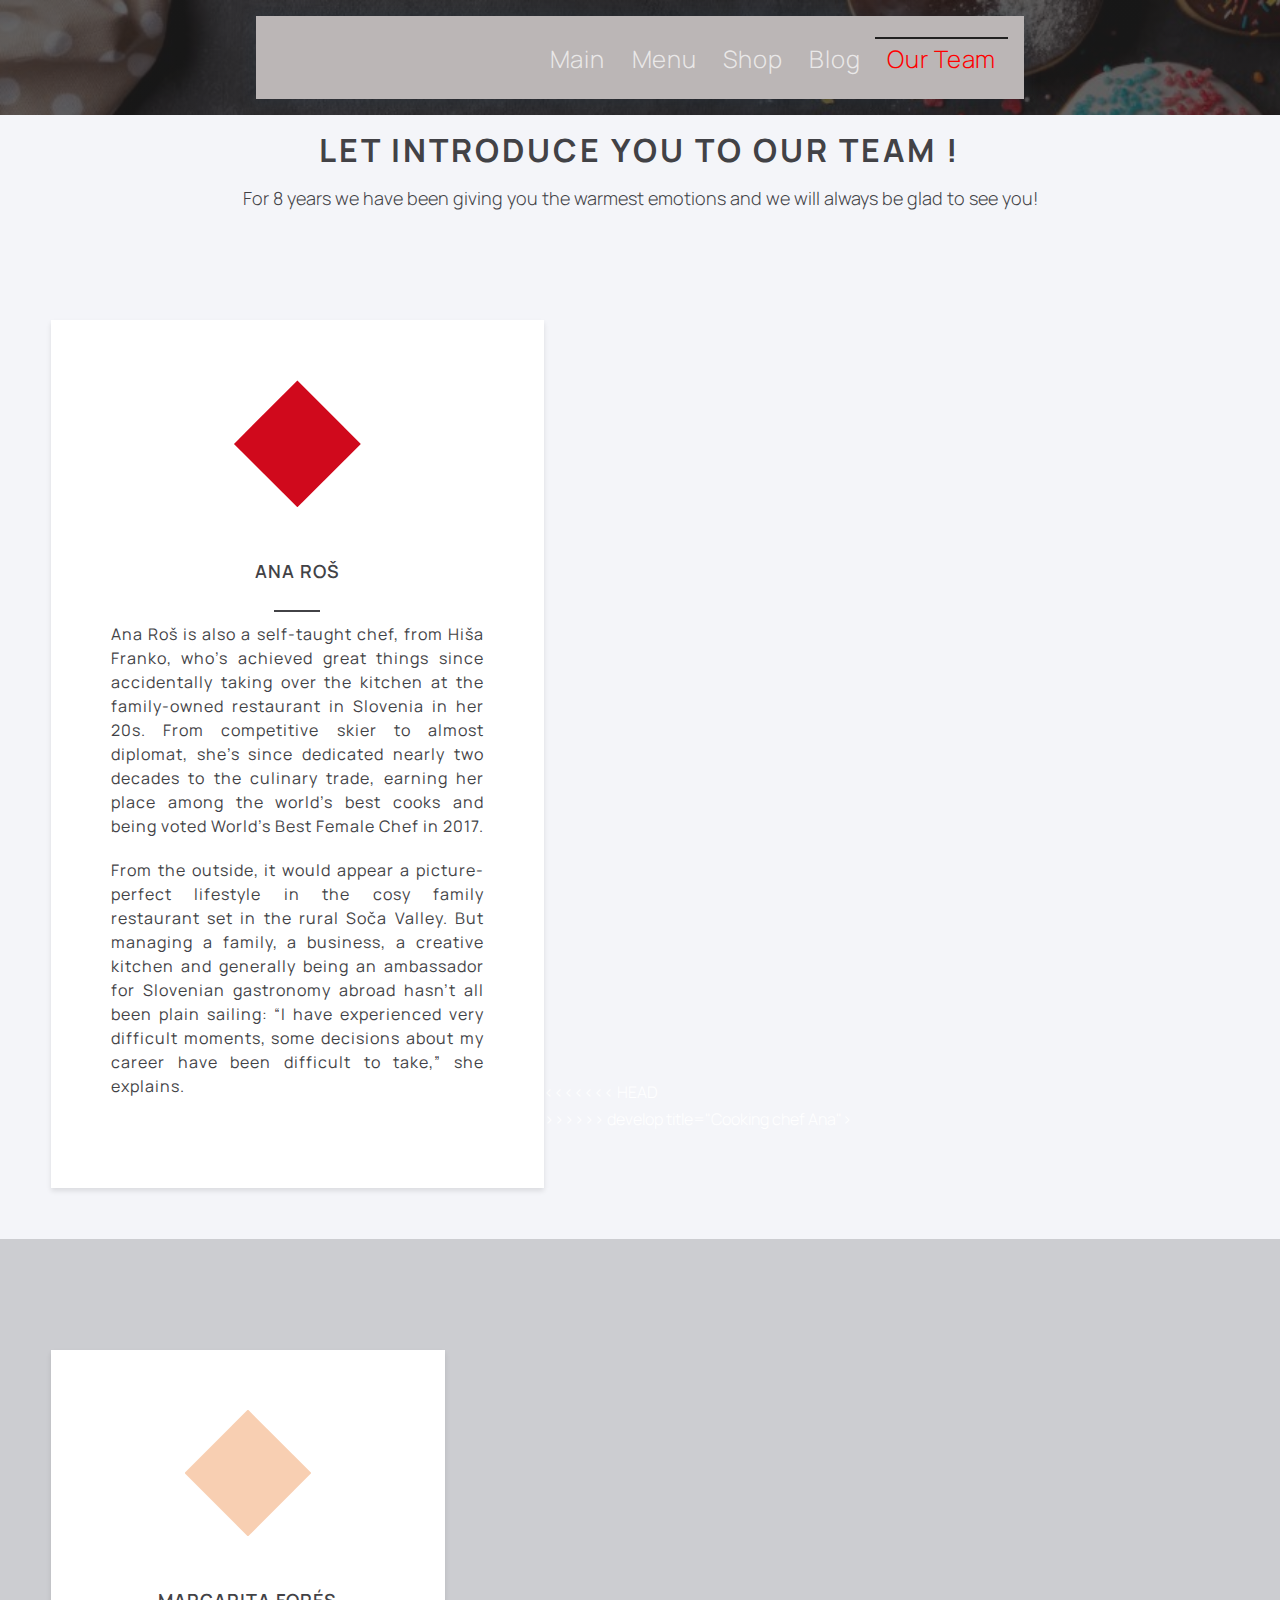
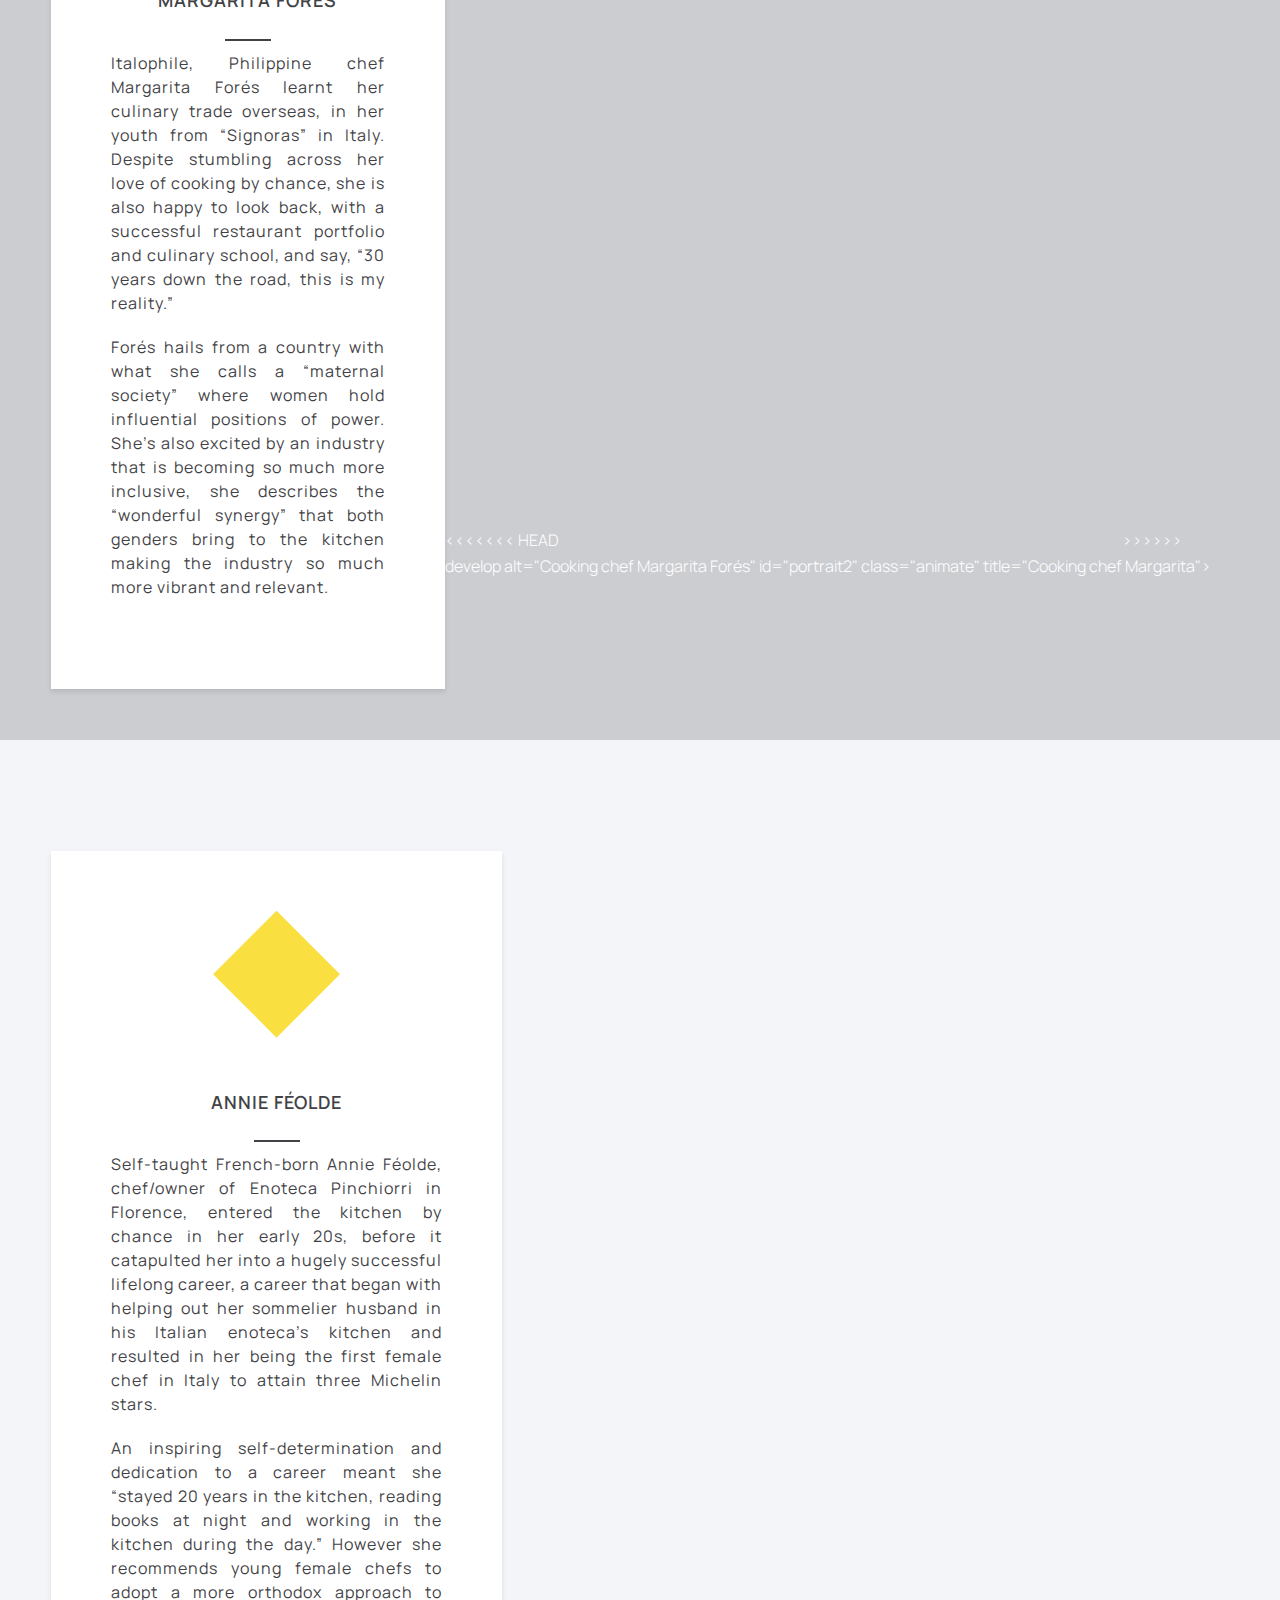
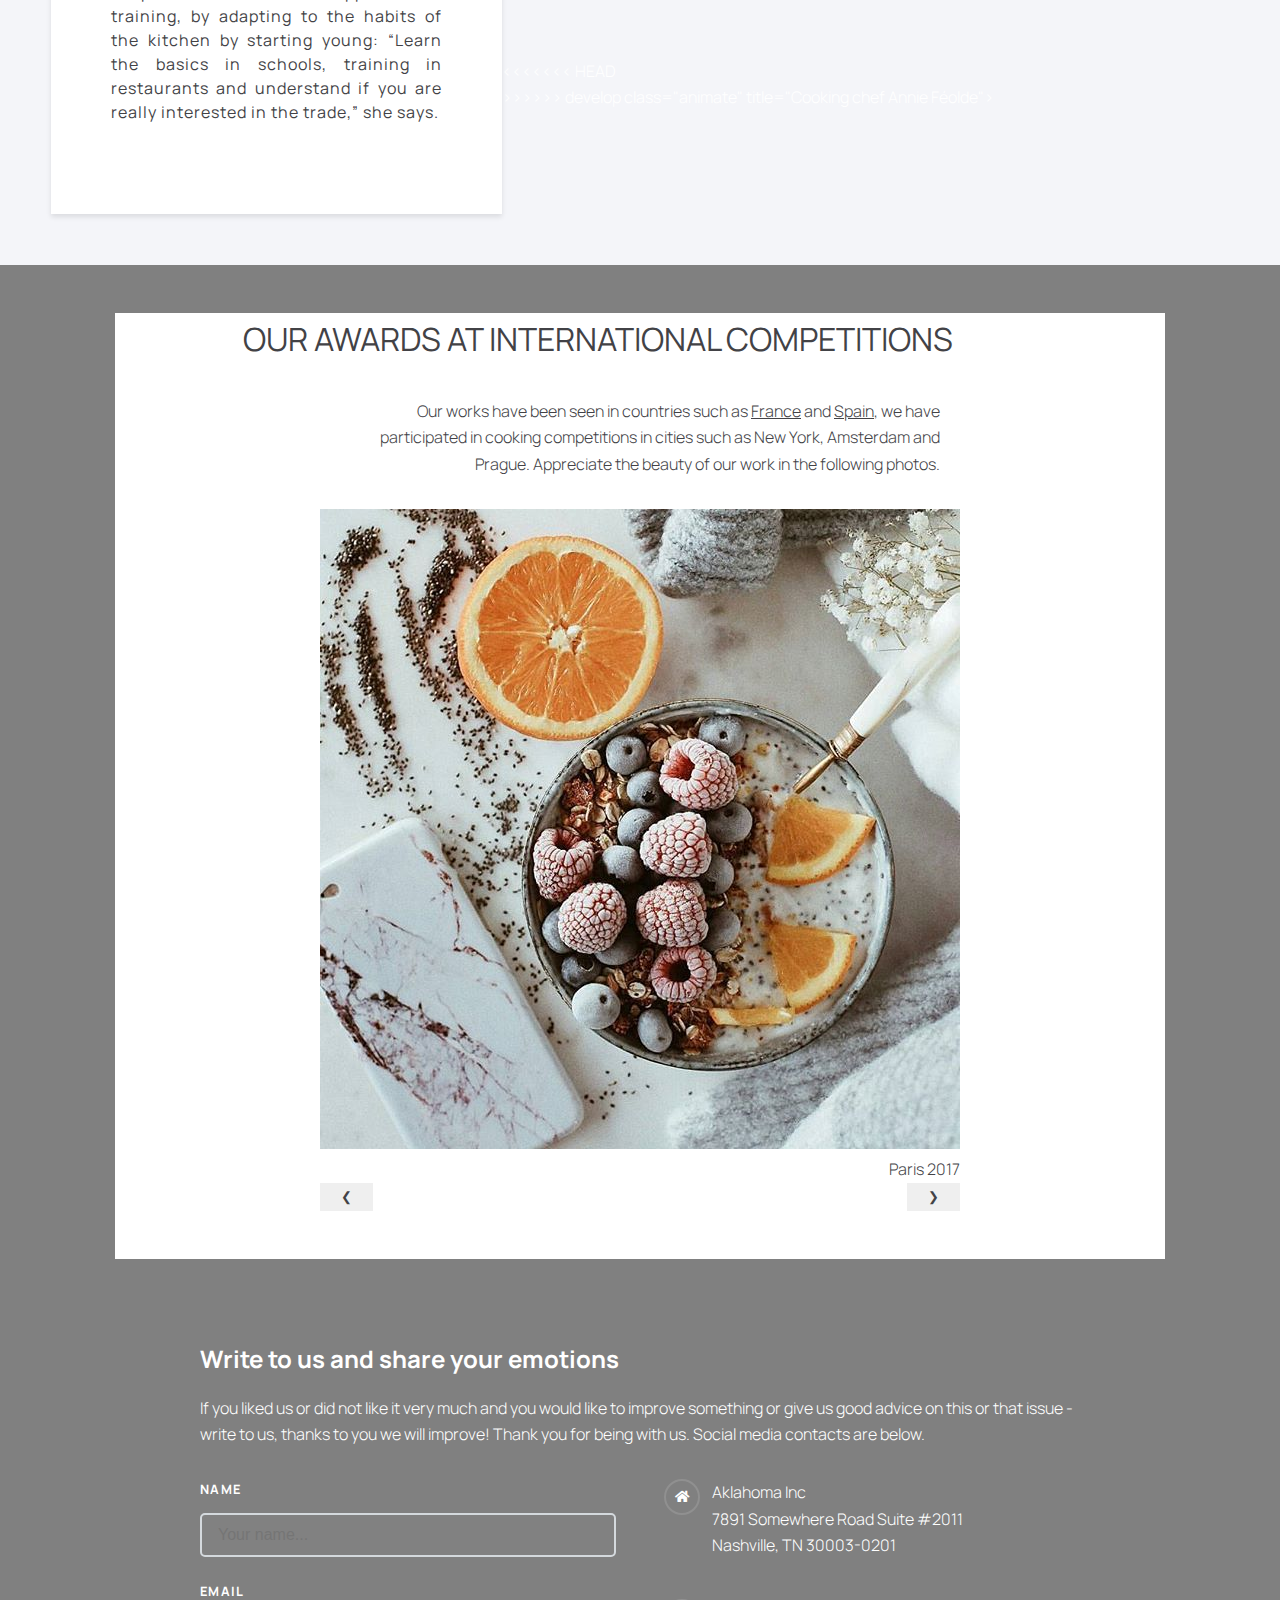
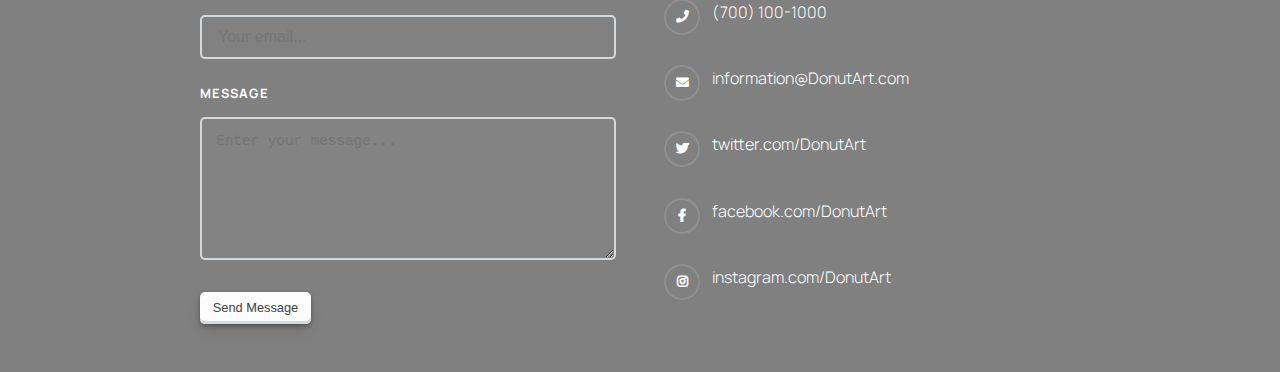
<file: project 0.1/OurTeam.html>
<!DOCTYPE html>
<html lang="en">
<head>
  <meta charset="UTF-8"/>
  <meta http-equiv="X-UA-Compatible" content="IE=edge"/>
  <meta name="viewport" content="width=device-width, initial-scale=1.0"/>
  <title>DonutArt's Team</title>
  <link type="image/x-icon" href="icons/favicon.png" rel="shortcut icon">
  <link type="Image/x-icon" href="icons/favicon.png" rel="icon">
  <link rel="stylesheet" href="css/animations.css">
  <link rel="stylesheet" href="css/shared.css"/>
  <link rel="stylesheet" href="css/ourTeam.css"/>
</head>
<body class="page">
<header class="header" id="header">
  <div class="header__navigation">
    <nav class="menu" id="navbar">
      <ul class="menu__list fr">
        <li class="menu__item">
          <a class="menu__link" href="index.html" title="DonutArt main page">Main</a>
        </li>
        <li class="menu__item">
          <a class="menu__link" href="menu.html" title="DonutArt menu">Menu</a>
        </li>
        <li class="menu__item">
          <a class="menu__link" href="shop.html" title="DonutArt shop">Shop</a>
        </li>
        <li class="menu__item">
          <a class="menu__link" href="blog.html" title="DonutArt blog">Blog</a>
        </li>
        <li class="menu__item">
          <a class="menu__link" href="OurTeam.html" title="DonutArt Team">Our Team</a>
        </li>
      </ul>
    </nav>
  </div>
</header>
<main>
  <section class="workers">
    <div class="introduction">
      <h2 class="introduction__title">
        Let introduce you to our team !
      </h2>
      <p class="introduction__text">
        For 8 years we have been giving you the warmest emotions and we will
        always be glad to see you!
      </p>
    </div>
    <div class="worker-card">
      <div class="worker-card__body">
        <div class="worker-card__row">
          <div class="worker-card__info box">
            <div class="box__icon box__icon--color--red"></div>
            <h2 class="worker-card__title">
              Ana Roš
            </h2>
            <p class="worker-card__text">
              Ana Roš is also a self-taught chef, from Hiša Franko, who’s achieved great things since accidentally
              taking
              over the kitchen at the family-owned restaurant in Slovenia in her 20s. From competitive skier to almost
              diplomat, she’s since dedicated nearly two decades to the culinary trade, earning her place among the
              world’s best cooks and being voted World’s Best Female Chef in 2017.
            </p>
            <p class="worker-card__text">
              From the outside, it would appear a picture-perfect lifestyle in the cosy family restaurant set in the
              rural
              Soča Valley. But managing a family, a business, a creative kitchen and generally being an ambassador for
              Slovenian gastronomy abroad hasn’t all been plain sailing: “I have experienced very difficult moments,
              some
              decisions about my career have been difficult to take,” she explains.</p>
          </div>
          <div class="worker-card__img">
<<<<<<< HEAD
            <img src="../images/ourTeam/anaRos.png" alt="chef Ana Ros" id="portrait" class="animate"
=======
            <img src="images/ourTeam/anaRos.png" alt="chef Ana Ros" id="portrait" class="animate"
>>>>>>> develop
                 title="Cooking chef Ana">
          </div>
        </div>
      </div>
    </div>
    <div class="worker-card worker-card--bgcolor--gray">
      <div class="worker-card__body">
        <div class="worker-card__row">
          <div class="worker-card__info box">
            <div class="box__icon box__icon--color--bej"></div>
            <h2 class="worker-card__title">
              Margarita Forés
            </h2>
            <p class="worker-card__text">
              Italophile, Philippine chef Margarita Forés learnt her culinary trade overseas, in her youth from
              “Signoras”
              in Italy. Despite stumbling across her love of cooking by chance, she is also happy to look back, with a
              successful restaurant portfolio and culinary school, and say, “30 years down the road, this is my
              reality.”
            </p>
            <p class="worker-card__text">
              Forés hails from a country with what she calls a “maternal society” where women hold influential positions
              of power. She’s also excited by an industry that is becoming so much more inclusive, she describes the
              “wonderful synergy” that both genders bring to the kitchen making the industry so much more vibrant and
              relevant.</p>
          </div>
          <div class="worker-card__img">
<<<<<<< HEAD
            <img src="../images/ourTeam/Margarite.png"
=======
            <img src="images/ourTeam/Margarite.png"
>>>>>>> develop
                 alt="Cooking chef Margarita Forés" id="portrait2" class="animate" title="Cooking chef Margarita">
          </div>
        </div>
      </div>
    </div>
    <div class="worker-card">
      <div class="worker-card__body">
        <div class="worker-card__row">
          <div class="worker-card__info box">
            <div class="box__icon box__icon--color--yellow"></div>
            <h2 class="worker-card__title">
              Annie Féolde
            </h2>
            <p class="worker-card__text">
              Self-taught French-born Annie Féolde, chef/owner of Enoteca Pinchiorri in Florence, entered the kitchen by
              chance in her early 20s, before it catapulted her into a hugely successful lifelong career, a career that
              began with helping out her sommelier husband in his Italian enoteca’s kitchen and resulted in her being
              the
              first female chef in Italy to attain three Michelin stars.
            </p>
            <p class="worker-card__text">
              An inspiring self-determination and dedication to a career meant she “stayed 20 years in the kitchen,
              reading books at night and working in the kitchen during the day.” However she recommends young female
              chefs
              to adopt a more orthodox approach to training, by adapting to the habits of the kitchen by starting young:
              “Learn the basics in schools, training in restaurants and understand if you are really interested in the
              trade,” she says.
            </p>
          </div>
          <div class="worker-card__img">
<<<<<<< HEAD
            <img src="../images/ourTeam/Annie-depositphotos-bgremover.png" alt="chef Ana Ros" id="portrait3"
=======
            <img src="images/ourTeam/Annie-depositphotos-bgremover.png" alt="chef Ana Ros" id="portrait3"
>>>>>>> develop
                 class="animate"
                 title="Cooking chef Annie Féolde">
          </div>
        </div>
      </div>
    </div>
  </section>
  <section class="gallery">
    <div class="gallery__container">
      <h3 class="gallery__title">Our awards at international competitions</h3>
      <p class="gallery__subtitle">Our works have been seen in countries such as <span>France</span> and <span>Spain</span>, we
        have participated in cooking competitions in cities such as New York, Amsterdam and Prague. Appreciate the
        beauty
        of our work in the following photos.</p>
      <div class="row-carousel">
        <div class="carousel">
          <div class="image-container" id="imgs">
            <span><img src="images/ourTeam/gallery1.jpg" alt="smoothie dish winner 2017" title="fruit smoothie">Paris 2017</span>
            <span><img src="images/ourTeam/gallery2.jpg" alt="cookies dish winner 2018" title="fruit cookies with cream">Amsterdam 2018</span>
            <span><img src="images/ourTeam/gallery3.jpg" alt="donuts dish winner 2019" title="donut with sprinkles">Barcelona 2019</span>
            <span><img src="images/ourTeam/gallery4.jpg" alt="choco donuts dish winner 2020" title="chocolate donuts">Valencia 2020</span>
          </div>
          <div class="carousel__buttons">
            <button id="left" class="buttons__item">&#10094;</button>
            <button id="right" class="buttons__item">&#10095;</button>
          </div>
        </div>
      </div>
    </div>
  </section>
</main>
<footer class="footer">
  <div class="wrapper__footer">
    <h2 class="title features__title title--size-m">
      Write to us and share your emotions
    </h2>
    <p class="footer__text">
      If you liked us or did not like it very much and you would like to
      improve something or give us good advice on this or that issue - write
      to us, thanks to you we will improve! Thank you for being with us.
      Social media contacts are below.
    </p>
    <form method="post" action="#" class="submit__form">
      <div class="input-group">
        <div class="input__item">
          <label class="form__label" for="name">Name</label>
          <input type="text" name="name" class="form__input" id="name" placeholder="Your name..." required/>
        </div>
        <div class="input__item">
          <label class="form__label" for="email">Email</label>
          <input type="email" name="email" class="form__input" id="email" placeholder="Your email..." required/>
        </div>
        <div class="input__item">
          <label class="form__label" for="message">Message</label>
          <textarea class="form__textarea" name="message" id="message" rows="5" required
                    placeholder="Enter your message..."></textarea>
        </div>
      </div>
      <input type="submit" value="Send Message" class="form__button"/>
    </form>
    <ul class="socials">
      <li class="socials__item fa-home">
        Aklahoma Inc<br/>
        7891 Somewhere Road Suite #2011<br/>
        Nashville, TN 30003-0201
      </li>
      <li class="socials__item fa-phone">(700) 100-1000</li>
      <li class="socials__item fa-envelope">
        <a class="socials__link" href="mailto:mighty2815736@gmail.com" title="Our Email">information@DonutArt.com</a>
      </li>
      <li class="socials__item icon__brands fa-twitter">
        <a class="socials__link" href="#" title="Our Twitter">twitter.com/DonutArt</a>
      </li>
      <li class="socials__item icon__brands fa-facebook-f">
        <a class="socials__link" href="#" title="Our Facebook">facebook.com/DonutArt</a>
      </li>
      <li class="socials__item icon__brands fa-instagram">
        <a class="socials__link" href="#" title="Our Instagram">instagram.com/DonutArt</a>
      </li>
    </ul>
  </div>
</footer>
<script src="script/jquery-3.6.0.min.js"></script>
<script src="script/ourTeam.js"></script>
</body>
</html>
</file>
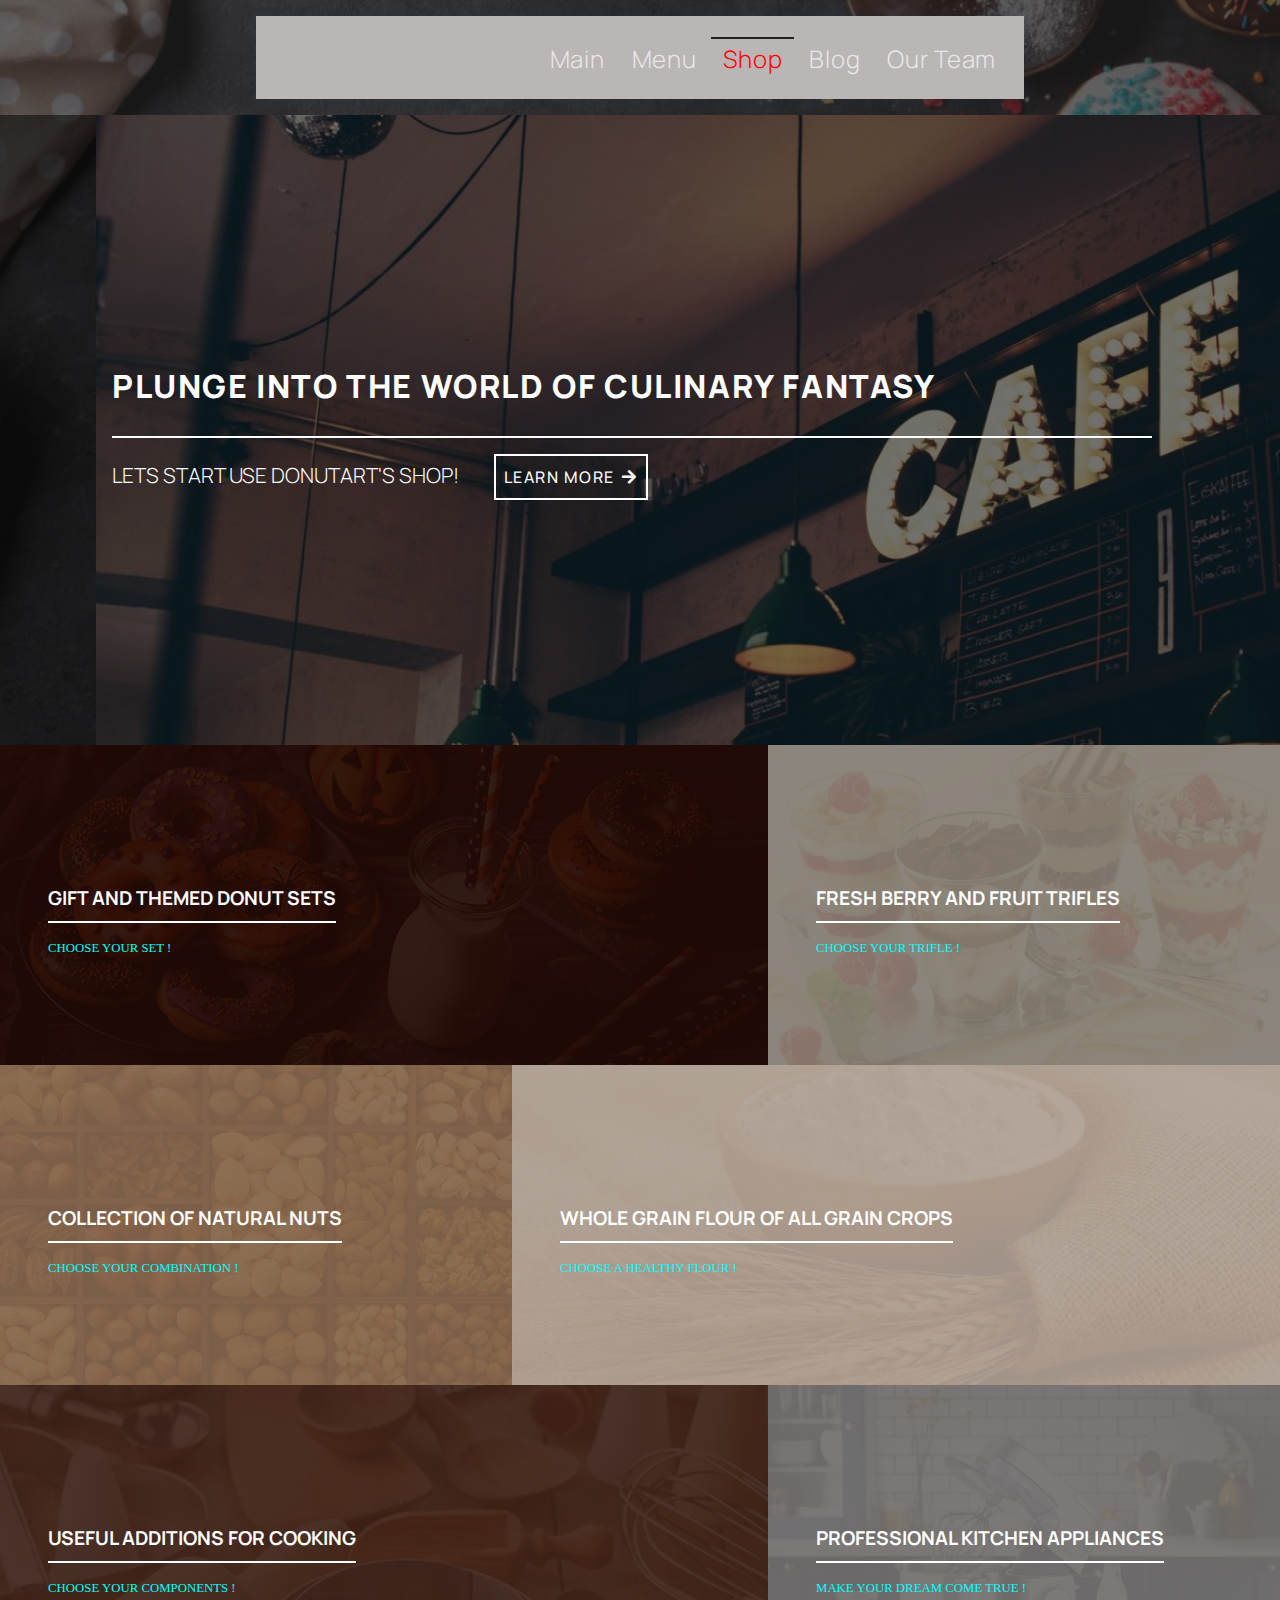
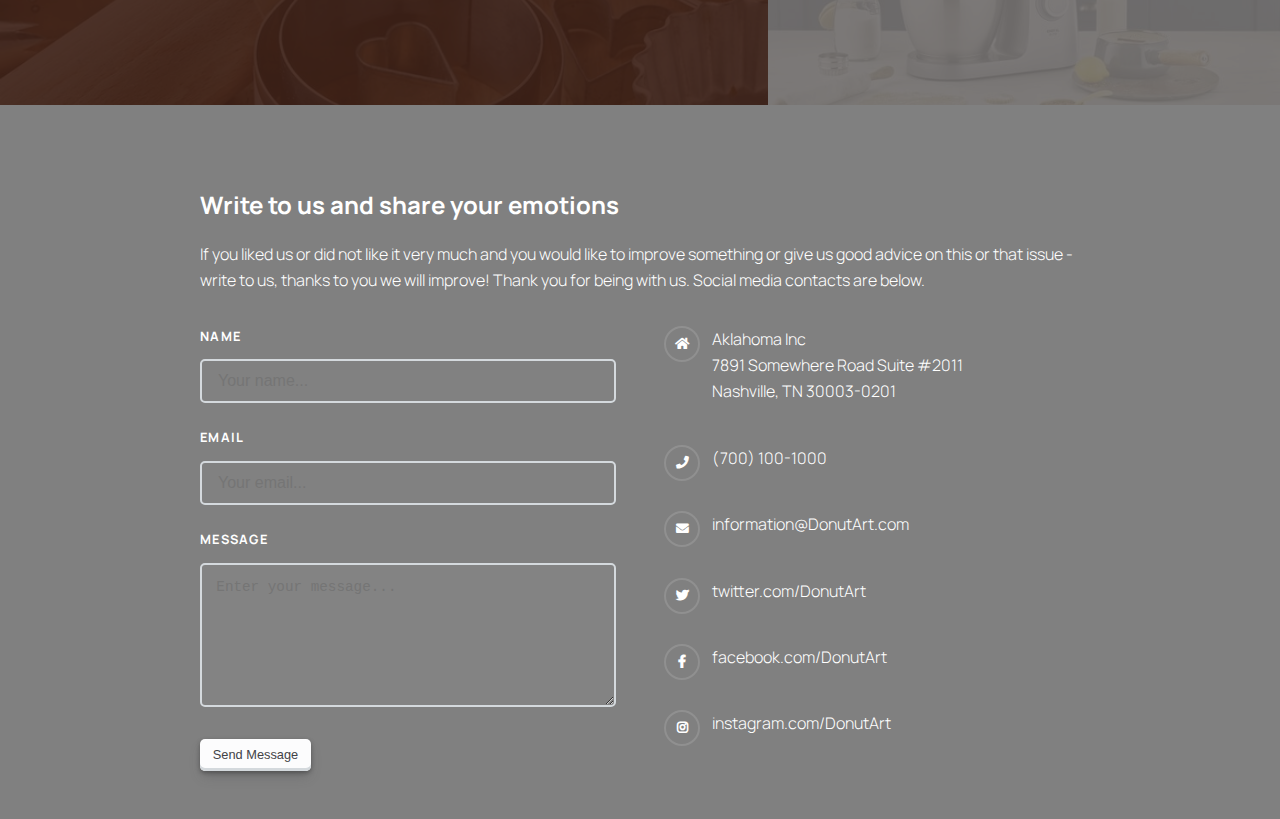
<file: project 0.1/shop.html>
<!DOCTYPE html>
<html lang="en">
<head>
  <meta charset="UTF-8">
  <meta http-equiv="X-UA-Compatible" content="IE=edge">
  <meta name="viewport" content="width=device-width, initial-scale=1.0">
  <title>Shop</title>
  <link type="image/x-icon" href="icons/favicon.png" rel="shortcut icon">
  <link type="Image/x-icon" href="icons/favicon.png" rel="icon">
  <link rel="stylesheet" href="css/shared.css">
  <link rel="stylesheet" href="css/shop.css">
</head>
<body class="page">
<header class="header" id="header">
  <div class="header__navigation">
    <nav class="menu" id="navbar">
      <ul class="menu__list fr">
        <li class="menu__item">
          <a class="menu__link" href="index.html" title="DonutArt main page">Main</a>
        </li>
        <li class="menu__item">
          <a class="menu__link" href="menu.html" title="DonutArt menu">Menu</a>
        </li>
        <li class="menu__item">
          <a class="menu__link" href="shop.html" title="DonutArt shop">Shop</a>
        </li>
        <li class="menu__item">
          <a class="menu__link" href="blog.html" title="DonutArt blog">Blog</a>
        </li>
        <li class="menu__item">
          <a class="menu__link" href="OurTeam.html" title="DonutArt Team">Our Team</a>
        </li>
      </ul>
    </nav>
  </div>
</header>
<main>
  <section class="banner">
    <div class="banner__bg">
      <div class="row banner__row">
        <div class="banner__content">
          <h2 class="content__headline">Plunge into the world of culinary fantasy</h2>
          <p class="content__text">Lets start use DonutArt's SHOP!</p>
          <a class="content__link" href="#" title="path to shop">learn more</a>
        </div>
      </div>
    </div>
  </section>
  <div class="catalog">
    <div class="row">
      <article class="catalog__card">
        <div class="card__content">
          <h3 class="card__headline">Gift and themed donut sets</h3>
          <a href="#" class="card__link" title="choose the product">Choose your set !</a>
        </div>
      </article>
      <article class="catalog__card">
        <div class="card__content">
          <h3 class="card__headline">Fresh berry and fruit trifles</h3>
          <a href="#" class="card__link" title="choose the product">Choose your trifle !</a>
        </div>
      </article>
      <article class="catalog__card">
        <div class="card__content">
          <h3 class="card__headline">Collection of natural nuts</h3>
          <a href="#" class="card__link" title="choose the product">Сhoose your combination !</a>
        </div>
      </article>
      <article class="catalog__card">
        <div class="card__content">
          <h3 class="card__headline">Whole grain flour of all grain crops</h3>
          <a href="#" class="card__link" title="choose the product">Choose a healthy flour !</a>
        </div>
      </article>
      <article class="catalog__card">
        <div class="card__content">
          <h3 class="card__headline">Useful additions for cooking</h3>
          <a href="#" class="card__link" title="choose the product">Choose your components !</a>
        </div>
      </article>
      <article class="catalog__card">
        <div class="card__content">
          <h3 class="card__headline">Professional kitchen appliances</h3>
          <a href="#" class="card__link" title="choose the product">Make your dream come true !</a>
        </div>
      </article>
    </div>
  </div>
</main>
<footer class="footer">
  <div class="wrapper__footer">
    <h2 class="features__title">Write to us and share your emotions</h2>
    <p class="footer__text">If you liked us or did not like it very much and you would like to improve something or give
      us good advice on this or that issue - write to us, thanks to you we will improve! Thank you for being with us.
      Social media contacts are below.</p>
    <form method="post" action="#" class="submit__form">
      <div class="input-group">
        <div class="input__item">
          <label class="form__label" for="name">Name</label>
          <input type="text" name="name" class="form__input" id="name" placeholder="Your name..." required/>
        </div>
        <div class="input__item">
          <label class="form__label" for="email">Email</label>
          <input type="email" name="email" class="form__input" id="email" placeholder="Your email..." required/>
        </div>
        <div class="input__item">
          <label class="form__label" for="message">Message</label>
          <textarea class="form__textarea" name="message" id="message" rows="5" required
                    placeholder="Enter your message..."></textarea>
        </div>
      </div>
      <input type="submit" value="Send Message" class="form__button">
    </form>
    <ul class="socials">
      <li class="socials__item fa-home">
        Aklahoma Inc<br/>
        7891 Somewhere Road Suite #2011<br/>
        Nashville, TN 30003-0201
      </li>
      <li class="socials__item fa-phone">(700) 100-1000</li>
      <li class="socials__item fa-envelope"><a class="socials__link" href="mailto:mighty2815736@gmail.com"
                                               title="Our Email">information@DonutArt.com</a></li>
      <li class="socials__item icon__brands fa-twitter"><a class="socials__link" href="#" title="Our Twitter">twitter.com/DonutArt</a>
      </li>
      <li class="socials__item icon__brands fa-facebook-f"><a class="socials__link" href="#" title="Our Facebook">facebook.com/DonutArt</a>
      </li>
      <li class="socials__item icon__brands fa-instagram"><a class="socials__link" href="#" title="Our Instagram">instagram.com/DonutArt</a>
      </li>
    </ul>
  </div>
</footer>
<script src="script/jquery-3.6.0.min.js"></script>
<script src="script/shop.js"></script>
</body>
</html>
</file>
<file: project 0.1/css/menu.css>
.cards {
  font-size: 1rem;
}

.cards__row {
  position: relative;
  display: flex;
  margin-top: 2em;
  margin-bottom: 1.5em;
  flex-wrap: wrap;
  flex-direction: column;
  align-items: center;
  justify-content: center;
  overflow-x: hidden;
  width: 100%;
}

.box {
  position: relative;
  display: flex;
  align-items: center;
  justify-content: center;
  width: 90%;
  margin: 50px 0;
  padding: 120px 0 110px;
  background: url("../images/menu/bgBox.jpg");
  background-size: cover;
  background-position: center, center;
  background-repeat: no-repeat;
  border-radius: 0;
  box-shadow: 2px 4px 5px rgba(0, 0, 0, 0.3);
  transform: translateX(400%);
  transition: transform 0.4s ease;
}

@media screen and (max-width: 320px) {
  .box {
    width: 100%;
  }
}

.box:nth-of-type(2) {
  background: url("../images/menu/bgBoxTwo.jpg");
  background-repeat: no-repeat;
  background-size: cover;
  background-position: center, center;
}

.box:nth-of-type(3) {
  background: url("../images/menu/bgBoxThree.jpg");
  background-repeat: no-repeat;
  background-size: cover;
  background-position: center, center;
}

.box:nth-of-type(4) {
  background: url("../images/menu/bgboxFive.jpg");
  background-repeat: no-repeat;
  background-size: cover;
  background-position: center, center;
}

.box:nth-of-type(5) {
  background: url("../images/menu/bgBoxSix.jpg");
  background-repeat: no-repeat;
  background-size: cover;
  background-position: center, center;
}

.box::before {
  content: "";
  width: 100%;
  height: 100%;
  position: absolute;
  left: 0;
  top: 0;
  display: block;
  background-color: rgba(0, 0, 0, 0.6);
}

.box:nth-of-type(even) {
  transform: translateX(-400%);
}

.box.show {
  transform: translateX(0);
}

.box__content {
  position: relative;
  min-width: 320px;
  max-width: 1200px;
  margin: 0 auto;
}

.counts__row {
  display: -webkit-box;
  display: -ms-flexbox;
  display: flex;
  -webkit-box-pack: justify;
  -ms-flex-pack: justify;
  justify-content: space-between;
  -ms-flex-wrap: wrap;
  flex-wrap: wrap;
  position: relative;
  z-index: 1;
}

.counts__element {
  -ms-flex-preferred-size: 20%;
  flex-basis: 20%;
  text-align: center;
  margin: 20px 0;
}

.box .counts__element .counts__circle {
  width: 109px;
  height: 109px;
  border: 1px solid #fff;
  border-radius: 50%;
  margin: 0 auto 40px;
  position: relative;
}

.box .counts__element .counts__circle img {
  position: absolute;
  left: 50%;
  top: 50%;
  -webkit-transform: translate(-50%, -50%);
  transform: translate(-50%, -50%);
  fill: white;
  width: 100%;
  height: 100%;
  object-fit: cover;
  border-radius: 50%;
}

.counts__circle img {
  width: 45px;
  height: auto;
}

img {
  width: 100%;
  height: auto;
}

.title__box {
  color: white;
  font-size: 2em;
  line-height: 1.2em;
  padding: 30px 0 25px 0;
  text-align: center;
}

.counts__element p {
  color: #ffffff;
  font-size: 18px;
  line-height: 1.4em;
  font-family: 'Trebuchet MS', 'Lucida Sans Unicode', 'Lucida Grande', 'Lucida Sans', Arial, sans-serif;
  letter-spacing: 1px;
  padding: 10px 30px 0 30px;
}

@media screen and (max-width: 320px) {
  .counts__element p {
    font-size: 16px;
  }
}

@media (max-width: 480px) {
  .box .counts__element {
    -ms-flex-preferred-size: 100%;
    flex-basis: 100%;
  }
}

@media (max-width: 980px) {
  .box {
    padding: 50px 0;
  }
}

@media (max-width: 980px) {
  .title__box {
    padding-bottom: 30px;
  }
}

@media (max-width: 930px) {
  .box .counts__element {
    -ms-flex-preferred-size: 45%;
    flex-basis: 45%;
  }
}

@media (max-width: 930px) {
  .counts__row {
    -webkit-box-pack: center;
    -ms-flex-pack: center;
    justify-content: center;
  }
}

.box__btn {
  position: relative;
  display: block;
  z-index: 1;
  margin: 0 auto;
  padding: 13px 20px 13px;
  border: 1px solid #ffffff4d;
  color: white;
  background-color: rgba(0, 0, 0, 0);
  font-size: 18px;
  font-weight: 200;
  letter-spacing: 1px;
  user-select: none;
  -webkit-user-select: none;
  touch-action: manipulation;
  cursor: pointer;
}

.box__btn:after {
  content: "";
  background-color: #a8385a75;
  width: 100%;
  z-index: -1;
  position: absolute;
  height: 100%;
  top: -20px;
  left: 20px;
  transition: 0.2s;
}

.box__btn:hover:after {
  top: 0;
  left: 0;
  background-color: #a83859;
}

@media (min-width: 768px) {
  .box__btn {
    padding: 13px 50px 13px;
  }
}

.box__btn--bgcolor--pink::after {
  background-color: #c8a6b580;
}

.box__btn--bgcolor--pink:hover:after {
  background-color: #c8a6b5;
}

.box__btn--bgcolor--dppink::after {
  background-color: #e4dde480;
}

.box__btn--bgcolor--dppink:hover:after {
  background-color: #e4dde4;
}

.box__btn--bgcolor--gray::after {
  background-color: #c5c9c377;
}

.box__btn--bgcolor--gray:hover:after {
  background-color: #c5c9c3;
}

.box__btn--bgcolor--violet::after {
  background-color: #240d3983;
}

.box__btn--bgcolor--violet:hover:after {
  background-color: #240d39;
}
</file>
<file: project 0.1/css/animations.css>
/*
==============================================
CSS3 ANIMATION CHEAT SHEET
==============================================

Made by Justin Aguilar

www.justinaguilar.com/animations/

Questions, comments, concerns, love letters:
justin@justinaguilar.com
==============================================
*/

/*
==============================================
slideDown
==============================================
*/


.slideDown {
  animation-name: slideDown;
  -webkit-animation-name: slideDown;

  animation-duration: 1s;
  -webkit-animation-duration: 1s;

  animation-timing-function: ease;
  -webkit-animation-timing-function: ease;

  visibility: visible !important;
}

@keyframes slideDown {
  0% {
    transform: translateY(-100%);
  }
  50% {
    transform: translateY(8%);
  }
  65% {
    transform: translateY(-4%);
  }
  80% {
    transform: translateY(4%);
  }
  95% {
    transform: translateY(-2%);
  }
  100% {
    transform: translateY(0%);
  }
}

@-webkit-keyframes slideDown {
  0% {
    -webkit-transform: translateY(-100%);
  }
  50% {
    -webkit-transform: translateY(8%);
  }
  65% {
    -webkit-transform: translateY(-4%);
  }
  80% {
    -webkit-transform: translateY(4%);
  }
  95% {
    -webkit-transform: translateY(-2%);
  }
  100% {
    -webkit-transform: translateY(0%);
  }
}

/*
==============================================
slideUp
==============================================
*/


.slideUp {
  animation-name: slideUp;
  -webkit-animation-name: slideUp;

  animation-duration: 1s;
  -webkit-animation-duration: 1s;

  animation-timing-function: ease;
  -webkit-animation-timing-function: ease;

  visibility: visible !important;
}

@keyframes slideUp {
  0% {
    transform: translateY(100%);
  }
  50% {
    transform: translateY(-8%);
  }
  65% {
    transform: translateY(4%);
  }
  80% {
    transform: translateY(-4%);
  }
  95% {
    transform: translateY(2%);
  }
  100% {
    transform: translateY(0%);
  }
}

@-webkit-keyframes slideUp {
  0% {
    -webkit-transform: translateY(100%);
  }
  50% {
    -webkit-transform: translateY(-8%);
  }
  65% {
    -webkit-transform: translateY(4%);
  }
  80% {
    -webkit-transform: translateY(-4%);
  }
  95% {
    -webkit-transform: translateY(2%);
  }
  100% {
    -webkit-transform: translateY(0%);
  }
}

/*
==============================================
slideLeft
==============================================
*/


.slideLeft {
  animation-name: slideLeft;
  -webkit-animation-name: slideLeft;

  animation-duration: 1s;
  -webkit-animation-duration: 1s;

  animation-timing-function: ease-in-out;
  -webkit-animation-timing-function: ease-in-out;

  visibility: visible !important;
}

@keyframes slideLeft {
  0% {
    transform: translateX(150%);
  }
  50% {
    transform: translateX(-8%);
  }
  65% {
    transform: translateX(4%);
  }
  80% {
    transform: translateX(-4%);
  }
  95% {
    transform: translateX(2%);
  }
  100% {
    transform: translateX(0%);
  }
}

@-webkit-keyframes slideLeft {
  0% {
    -webkit-transform: translateX(150%);
  }
  50% {
    -webkit-transform: translateX(-8%);
  }
  65% {
    -webkit-transform: translateX(4%);
  }
  80% {
    -webkit-transform: translateX(-4%);
  }
  95% {
    -webkit-transform: translateX(2%);
  }
  100% {
    -webkit-transform: translateX(0%);
  }
}

/*
==============================================
slideRight
==============================================
*/


.slideRight {
  animation-name: slideRight;
  -webkit-animation-name: slideRight;

  animation-duration: 1s;
  -webkit-animation-duration: 1s;

  animation-timing-function: ease-in-out;
  -webkit-animation-timing-function: ease-in-out;

  visibility: visible !important;
}

@keyframes slideRight {
  0% {
    transform: translateX(-150%);
  }
  50% {
    transform: translateX(8%);
  }
  65% {
    transform: translateX(-4%);
  }
  80% {
    transform: translateX(4%);
  }
  95% {
    transform: translateX(-2%);
  }
  100% {
    transform: translateX(0%);
  }
}

@-webkit-keyframes slideRight {
  0% {
    -webkit-transform: translateX(-150%);
  }
  50% {
    -webkit-transform: translateX(8%);
  }
  65% {
    -webkit-transform: translateX(-4%);
  }
  80% {
    -webkit-transform: translateX(4%);
  }
  95% {
    -webkit-transform: translateX(-2%);
  }
  100% {
    -webkit-transform: translateX(0%);
  }
}

/*
==============================================
slideExpandUp
==============================================
*/


.slideExpandUp {
  animation-name: slideExpandUp;
  -webkit-animation-name: slideExpandUp;

  animation-duration: 1.6s;
  -webkit-animation-duration: 1.6s;

  animation-timing-function: ease-out;
  -webkit-animation-timing-function: ease -out;

  visibility: visible !important;
}

@keyframes slideExpandUp {
  0% {
    transform: translateY(100%) scaleX(0.5);
  }
  30% {
    transform: translateY(-8%) scaleX(0.5);
  }
  40% {
    transform: translateY(2%) scaleX(0.5);
  }
  50% {
    transform: translateY(0%) scaleX(1.1);
  }
  60% {
    transform: translateY(0%) scaleX(0.9);
  }
  70% {
    transform: translateY(0%) scaleX(1.05);
  }
  80% {
    transform: translateY(0%) scaleX(0.95);
  }
  90% {
    transform: translateY(0%) scaleX(1.02);
  }
  100% {
    transform: translateY(0%) scaleX(1);
  }
}

@-webkit-keyframes slideExpandUp {
  0% {
    -webkit-transform: translateY(100%) scaleX(0.5);
  }
  30% {
    -webkit-transform: translateY(-8%) scaleX(0.5);
  }
  40% {
    -webkit-transform: translateY(2%) scaleX(0.5);
  }
  50% {
    -webkit-transform: translateY(0%) scaleX(1.1);
  }
  60% {
    -webkit-transform: translateY(0%) scaleX(0.9);
  }
  70% {
    -webkit-transform: translateY(0%) scaleX(1.05);
  }
  80% {
    -webkit-transform: translateY(0%) scaleX(0.95);
  }
  90% {
    -webkit-transform: translateY(0%) scaleX(1.02);
  }
  100% {
    -webkit-transform: translateY(0%) scaleX(1);
  }
}

/*
==============================================
expandUp
==============================================
*/


.expandUp {
  animation-name: expandUp;
  -webkit-animation-name: expandUp;

  animation-duration: 0.7s;
  -webkit-animation-duration: 0.7s;

  animation-timing-function: ease;
  -webkit-animation-timing-function: ease;

  visibility: visible !important;
}

@keyframes expandUp {
  0% {
    transform: translateY(100%) scale(0.6) scaleY(0.5);
  }
  60% {
    transform: translateY(-7%) scaleY(1.12);
  }
  75% {
    transform: translateY(3%);
  }
  100% {
    transform: translateY(0%) scale(1) scaleY(1);
  }
}

@-webkit-keyframes expandUp {
  0% {
    -webkit-transform: translateY(100%) scale(0.6) scaleY(0.5);
  }
  60% {
    -webkit-transform: translateY(-7%) scaleY(1.12);
  }
  75% {
    -webkit-transform: translateY(3%);
  }
  100% {
    -webkit-transform: translateY(0%) scale(1) scaleY(1);
  }
}

/*
==============================================
fadeIn
==============================================
*/

.fadeIn {
  animation-name: fadeIn;
  -webkit-animation-name: fadeIn;

  animation-duration: 1.5s;
  -webkit-animation-duration: 1.5s;

  animation-timing-function: ease-in-out;
  -webkit-animation-timing-function: ease-in-out;

  visibility: visible !important;
}

@keyframes fadeIn {
  0% {
    transform: scale(0);
    opacity: 0.0;
  }
  60% {
    transform: scale(1.1);
  }
  80% {
    transform: scale(0.9);
    opacity: 1;
  }
  100% {
    transform: scale(1);
    opacity: 1;
  }
}

@-webkit-keyframes fadeIn {
  0% {
    -webkit-transform: scale(0);
    opacity: 0.0;
  }
  60% {
    -webkit-transform: scale(1.1);
  }
  80% {
    -webkit-transform: scale(0.9);
    opacity: 1;
  }
  100% {
    -webkit-transform: scale(1);
    opacity: 1;
  }
}

/*
==============================================
expandOpen
==============================================
*/


.expandOpen {
  animation-name: expandOpen;
  -webkit-animation-name: expandOpen;

  animation-duration: 1.2s;
  -webkit-animation-duration: 1.2s;

  animation-timing-function: ease-out;
  -webkit-animation-timing-function: ease-out;

  visibility: visible !important;
}

@keyframes expandOpen {
  0% {
    transform: scale(1.8);
  }
  50% {
    transform: scale(0.95);
  }
  80% {
    transform: scale(1.05);
  }
  90% {
    transform: scale(0.98);
  }
  100% {
    transform: scale(1);
  }
}

@-webkit-keyframes expandOpen {
  0% {
    -webkit-transform: scale(1.8);
  }
  50% {
    -webkit-transform: scale(0.95);
  }
  80% {
    -webkit-transform: scale(1.05);
  }
  90% {
    -webkit-transform: scale(0.98);
  }
  100% {
    -webkit-transform: scale(1);
  }
}

/*
==============================================
bigEntrance
==============================================
*/


.bigEntrance {
  animation-name: bigEntrance;
  -webkit-animation-name: bigEntrance;

  animation-duration: 1.6s;
  -webkit-animation-duration: 1.6s;

  animation-timing-function: ease-out;
  -webkit-animation-timing-function: ease-out;

  visibility: visible !important;
}

@keyframes bigEntrance {
  0% {
    transform: scale(0.3) rotate(6deg) translateX(-30%) translateY(30%);
    opacity: 0.2;
  }
  30% {
    transform: scale(1.03) rotate(-2deg) translateX(2%) translateY(-2%);
    opacity: 1;
  }
  45% {
    transform: scale(0.98) rotate(1deg) translateX(0%) translateY(0%);
    opacity: 1;
  }
  60% {
    transform: scale(1.01) rotate(-1deg) translateX(0%) translateY(0%);
    opacity: 1;
  }
  75% {
    transform: scale(0.99) rotate(1deg) translateX(0%) translateY(0%);
    opacity: 1;
  }
  90% {
    transform: scale(1.01) rotate(0deg) translateX(0%) translateY(0%);
    opacity: 1;
  }
  100% {
    transform: scale(1) rotate(0deg) translateX(0%) translateY(0%);
    opacity: 1;
  }
}

@-webkit-keyframes bigEntrance {
  0% {
    -webkit-transform: scale(0.3) rotate(6deg) translateX(-30%) translateY(30%);
    opacity: 0.2;
  }
  30% {
    -webkit-transform: scale(1.03) rotate(-2deg) translateX(2%) translateY(-2%);
    opacity: 1;
  }
  45% {
    -webkit-transform: scale(0.98) rotate(1deg) translateX(0%) translateY(0%);
    opacity: 1;
  }
  60% {
    -webkit-transform: scale(1.01) rotate(-1deg) translateX(0%) translateY(0%);
    opacity: 1;
  }
  75% {
    -webkit-transform: scale(0.99) rotate(1deg) translateX(0%) translateY(0%);
    opacity: 1;
  }
  90% {
    -webkit-transform: scale(1.01) rotate(0deg) translateX(0%) translateY(0%);
    opacity: 1;
  }
  100% {
    -webkit-transform: scale(1) rotate(0deg) translateX(0%) translateY(0%);
    opacity: 1;
  }
}

/*
==============================================
hatch
==============================================
*/

.hatch {
  animation-name: hatch;
  -webkit-animation-name: hatch;

  animation-duration: 2s;
  -webkit-animation-duration: 2s;

  animation-timing-function: ease-in-out;
  -webkit-animation-timing-function: ease-in-out;

  transform-origin: 50% 100%;
  -ms-transform-origin: 50% 100%;
  -webkit-transform-origin: 50% 100%;

  visibility: visible !important;
}

@keyframes hatch {
  0% {
    transform: rotate(0deg) scaleY(0.6);
  }
  20% {
    transform: rotate(-2deg) scaleY(1.05);
  }
  35% {
    transform: rotate(2deg) scaleY(1);
  }
  50% {
    transform: rotate(-2deg);
  }
  65% {
    transform: rotate(1deg);
  }
  80% {
    transform: rotate(-1deg);
  }
  100% {
    transform: rotate(0deg);
  }
}

@-webkit-keyframes hatch {
  0% {
    -webkit-transform: rotate(0deg) scaleY(0.6);
  }
  20% {
    -webkit-transform: rotate(-2deg) scaleY(1.05);
  }
  35% {
    -webkit-transform: rotate(2deg) scaleY(1);
  }
  50% {
    -webkit-transform: rotate(-2deg);
  }
  65% {
    -webkit-transform: rotate(1deg);
  }
  80% {
    -webkit-transform: rotate(-1deg);
  }
  100% {
    -webkit-transform: rotate(0deg);
  }
}


/*
==============================================
bounce
==============================================
*/


.bounce {
  animation-name: bounce;
  -webkit-animation-name: bounce;

  animation-duration: 1.6s;
  -webkit-animation-duration: 1.6s;

  animation-timing-function: ease;
  -webkit-animation-timing-function: ease;

  transform-origin: 50% 100%;
  -ms-transform-origin: 50% 100%;
  -webkit-transform-origin: 50% 100%;
}

@keyframes bounce {
  0% {
    transform: translateY(0%) scaleY(0.6);
  }
  60% {
    transform: translateY(-100%) scaleY(1.1);
  }
  70% {
    transform: translateY(0%) scaleY(0.95) scaleX(1.05);
  }
  80% {
    transform: translateY(0%) scaleY(1.05) scaleX(1);
  }
  90% {
    transform: translateY(0%) scaleY(0.95) scaleX(1);
  }
  100% {
    transform: translateY(0%) scaleY(1) scaleX(1);
  }
}

@-webkit-keyframes bounce {
  0% {
    -webkit-transform: translateY(0%) scaleY(0.6);
  }
  60% {
    -webkit-transform: translateY(-100%) scaleY(1.1);
  }
  70% {
    -webkit-transform: translateY(0%) scaleY(0.95) scaleX(1.05);
  }
  80% {
    -webkit-transform: translateY(0%) scaleY(1.05) scaleX(1);
  }
  90% {
    -webkit-transform: translateY(0%) scaleY(0.95) scaleX(1);
  }
  100% {
    -webkit-transform: translateY(0%) scaleY(1) scaleX(1);
  }
}


/*
==============================================
pulse
==============================================
*/

.pulse {
  animation-name: pulse;
  -webkit-animation-name: pulse;

  animation-duration: 1.5s;
  -webkit-animation-duration: 1.5s;

  animation-iteration-count: infinite;
  -webkit-animation-iteration-count: infinite;
}

@keyframes pulse {
  0% {
    transform: scale(0.9);
    opacity: 0.7;
  }
  50% {
    transform: scale(1);
    opacity: 1;
  }
  100% {
    transform: scale(0.9);
    opacity: 0.7;
  }
}

@-webkit-keyframes pulse {
  0% {
    -webkit-transform: scale(0.95);
    opacity: 0.7;
  }
  50% {
    -webkit-transform: scale(1);
    opacity: 1;
  }
  100% {
    -webkit-transform: scale(0.95);
    opacity: 0.7;
  }
}

/*
==============================================
floating
==============================================
*/

.floating {
  animation-name: floating;
  -webkit-animation-name: floating;

  animation-duration: 1.5s;
  -webkit-animation-duration: 1.5s;

  animation-iteration-count: infinite;
  -webkit-animation-iteration-count: infinite;
}

@keyframes floating {
  0% {
    transform: translateY(0%);
  }
  50% {
    transform: translateY(8%);
  }
  100% {
    transform: translateY(0%);
  }
}

@-webkit-keyframes floating {
  0% {
    -webkit-transform: translateY(0%);
  }
  50% {
    -webkit-transform: translateY(8%);
  }
  100% {
    -webkit-transform: translateY(0%);
  }
}

/*
==============================================
tossing
==============================================
*/

.tossing {
  animation-name: tossing;
  -webkit-animation-name: tossing;

  animation-duration: 2.5s;
  -webkit-animation-duration: 2.5s;

  animation-iteration-count: infinite;
  -webkit-animation-iteration-count: infinite;
}

@keyframes tossing {
  0% {
    transform: rotate(-4deg);
  }
  50% {
    transform: rotate(4deg);
  }
  100% {
    transform: rotate(-4deg);
  }
}

@-webkit-keyframes tossing {
  0% {
    -webkit-transform: rotate(-4deg);
  }
  50% {
    -webkit-transform: rotate(4deg);
  }
  100% {
    -webkit-transform: rotate(-4deg);
  }
}

/*
==============================================
pullUp
==============================================
*/

.pullUp {
  animation-name: pullUp;
  -webkit-animation-name: pullUp;

  animation-duration: 1.1s;
  -webkit-animation-duration: 1.1s;

  animation-timing-function: ease-out;
  -webkit-animation-timing-function: ease-out;

  transform-origin: 50% 100%;
  -ms-transform-origin: 50% 100%;
  -webkit-transform-origin: 50% 100%;
}

@keyframes pullUp {
  0% {
    transform: scaleY(0.1);
  }
  40% {
    transform: scaleY(1.02);
  }
  60% {
    transform: scaleY(0.98);
  }
  80% {
    transform: scaleY(1.01);
  }
  100% {
    transform: scaleY(0.98);
  }
  80% {
    transform: scaleY(1.01);
  }
  100% {
    transform: scaleY(1);
  }
}

@-webkit-keyframes pullUp {
  0% {
    -webkit-transform: scaleY(0.1);
  }
  40% {
    -webkit-transform: scaleY(1.02);
  }
  60% {
    -webkit-transform: scaleY(0.98);
  }
  80% {
    -webkit-transform: scaleY(1.01);
  }
  100% {
    -webkit-transform: scaleY(0.98);
  }
  80% {
    -webkit-transform: scaleY(1.01);
  }
  100% {
    -webkit-transform: scaleY(1);
  }
}

/*
==============================================
pullDown
==============================================
*/

.pullDown {
  animation-name: pullDown;
  -webkit-animation-name: pullDown;

  animation-duration: 1.1s;
  -webkit-animation-duration: 1.1s;

  animation-timing-function: ease-out;
  -webkit-animation-timing-function: ease-out;

  transform-origin: 50% 0%;
  -ms-transform-origin: 50% 0%;
  -webkit-transform-origin: 50% 0%;
}

@keyframes pullDown {
  0% {
    transform: scaleY(0.1);
  }
  40% {
    transform: scaleY(1.02);
  }
  60% {
    transform: scaleY(0.98);
  }
  80% {
    transform: scaleY(1.01);
  }
  100% {
    transform: scaleY(0.98);
  }
  80% {
    transform: scaleY(1.01);
  }
  100% {
    transform: scaleY(1);
  }
}

@-webkit-keyframes pullDown {
  0% {
    -webkit-transform: scaleY(0.1);
  }
  40% {
    -webkit-transform: scaleY(1.02);
  }
  60% {
    -webkit-transform: scaleY(0.98);
  }
  80% {
    -webkit-transform: scaleY(1.01);
  }
  100% {
    -webkit-transform: scaleY(0.98);
  }
  80% {
    -webkit-transform: scaleY(1.01);
  }
  100% {
    -webkit-transform: scaleY(1);
  }
}

/*
==============================================
stretchLeft
==============================================
*/

.stretchLeft {
  animation-name: stretchLeft;
  -webkit-animation-name: stretchLeft;

  animation-duration: 1.5s;
  -webkit-animation-duration: 1.5s;

  animation-timing-function: ease-out;
  -webkit-animation-timing-function: ease-out;

  transform-origin: 100% 0%;
  -ms-transform-origin: 100% 0%;
  -webkit-transform-origin: 100% 0%;
}

@keyframes stretchLeft {
  0% {
    transform: scaleX(0.3);
  }
  40% {
    transform: scaleX(1.02);
  }
  60% {
    transform: scaleX(0.98);
  }
  80% {
    transform: scaleX(1.01);
  }
  100% {
    transform: scaleX(0.98);
  }
  80% {
    transform: scaleX(1.01);
  }
  100% {
    transform: scaleX(1);
  }
}

@-webkit-keyframes stretchLeft {
  0% {
    -webkit-transform: scaleX(0.3);
  }
  40% {
    -webkit-transform: scaleX(1.02);
  }
  60% {
    -webkit-transform: scaleX(0.98);
  }
  80% {
    -webkit-transform: scaleX(1.01);
  }
  100% {
    -webkit-transform: scaleX(0.98);
  }
  80% {
    -webkit-transform: scaleX(1.01);
  }
  100% {
    -webkit-transform: scaleX(1);
  }
}

/*
==============================================
stretchRight
==============================================
*/

.stretchRight {
  animation-name: stretchRight;
  -webkit-animation-name: stretchRight;

  animation-duration: 1.5s;
  -webkit-animation-duration: 1.5s;

  animation-timing-function: ease-out;
  -webkit-animation-timing-function: ease-out;

  transform-origin: 0% 0%;
  -ms-transform-origin: 0% 0%;
  -webkit-transform-origin: 0% 0%;
}

@keyframes stretchRight {
  0% {
    transform: scaleX(0.3);
  }
  40% {
    transform: scaleX(1.02);
  }
  60% {
    transform: scaleX(0.98);
  }
  80% {
    transform: scaleX(1.01);
  }
  100% {
    transform: scaleX(0.98);
  }
  80% {
    transform: scaleX(1.01);
  }
  100% {
    transform: scaleX(1);
  }
}

@-webkit-keyframes stretchRight {
  0% {
    -webkit-transform: scaleX(0.3);
  }
  40% {
    -webkit-transform: scaleX(1.02);
  }
  60% {
    -webkit-transform: scaleX(0.98);
  }
  80% {
    -webkit-transform: scaleX(1.01);
  }
  100% {
    -webkit-transform: scaleX(0.98);
  }
  80% {
    -webkit-transform: scaleX(1.01);
  }
  100% {
    -webkit-transform: scaleX(1);
  }
}
</file>
<file: project 0.1/css/shop.css>
.banner {
  position: relative;
  font-size: 1rem;
}

.banner__bg {
  background-image: url("../images/shop/shop_banner.jpg");
  background-size: cover;
  background-position: center center;
  background-repeat: no-repeat;
  background-attachment: fixed;
}

.banner__row:after {
  position: absolute;
  z-index: 1;
  left: 0;
  top: 0;
  display: block;
  width: 100%;
  height: 100%;
  background-color: rgba(0, 0, 0, .5);
  content: "";
}

.row {
  display: flex;
  display: -webkit-flex;
  display: -moz-flex;
  display: -ms-flex;
  align-items: center;
  flex-wrap: wrap;
}

.banner__row {
  height: 70vh;
  min-height: 30em;
  max-height: 50em;
}

.banner__content {
  z-index: 2;
  margin: 0 7em;
  max-width: 65em;
  width: 100%;
}

.content__headline {
  width: auto;
  font-size: 2em;
  font-weight: 800;
  letter-spacing: .05em;
  text-transform: uppercase;
}

.content__headline:after {
  display: block;
  margin: .7em 0 .5em 0;
  width: 100%;
  height: 2px;
  background-color: white;
  content: "";
}

.content__text {
  display: inline-block;
  width: auto;
  font-size: 1.3em;
  text-transform: uppercase;
}

.content__link {
  position: relative;
  display: inline-block;
  margin: 0 0 0 2em;
  padding: .5em;
  border: 2px solid white;
  color: white;
  font-weight: 500;
  text-decoration: none;
  letter-spacing: .09em;
  text-transform: uppercase;
  transition: all .3s ease-in-out;
}

.content__link:after {
  position: relative;
  margin-left: .5em;
  font-weight: 600;
  font-family: "Font Awesome 5 Free";
  content: "\f061";
}

.content__link:hover {
  color: aqua;
  border-color: currentColor;
}

@media screen and (max-width: 1280px) {
  .banner__bg {
    background-attachment: scroll;
    background-position: center right -6em;
  }
}

@media screen and (max-width: 778px) {
  .content__text {
    display: block;
    width: auto;
  }

  .content__link {
    display: block;
    width: max-content;
    margin: .5em 0 0 0;
  }
}

@media screen and (max-width: 576px) {
  .banner__content {
    margin: 0 3em;
  }

  .content__headline {
    font-size: 1.4em;
  }

  .content__text {
    font-size: 1.1em;
  }

  .content__link {
    font-size: .9em;
  }
}

/*Catalog*/

.catalog__card {
  position: relative;
  display: flex;
  align-items: center;
  overflow: hidden;
  padding: 4em 4em 2em 4em;
  height: 40vh;
  max-height: 40em;
  min-height: 23em;
  width: auto;
  background-position: center;
  background-repeat: no-repeat;
  background-size: cover;
  outline: none;
}

.catalog__card:nth-of-type(1) {
  width: 60%;
  background-image: url("../images/shop/catalog_card1.jpg");
}

.catalog__card:nth-of-type(1):before {
  background-color: #240a05;
}


.catalog__card:nth-of-type(2) {
  width: 40%;
  background-image: url("../images/shop/catalog_card2.jpg");
}

.catalog__card:nth-of-type(2):before {
  background-color: #8e867b;
}

.catalog__card:nth-of-type(3) {
  width: 40%;
  background-image: url("../images/shop/catalog_card3.jpg");
}

.catalog__card:nth-of-type(3):before {
  background-color: #8e6f55;
}

.catalog__card:nth-of-type(4) {
  width: 60%;
  background-image: url("../images/shop/catalog_card4.jpg");
}

.catalog__card:nth-of-type(4):before {
  background-color: #bdada1;
}

.catalog__card:nth-of-type(5) {
  width: 60%;
  background-image: url("../images/shop/catalog_card5.jpg");
}

.catalog__card:nth-of-type(5):before {
  background-color: #43241a;
}

.catalog__card:nth-of-type(6) {
  width: 40%;
  background-image: url("../images/shop/catalog_card6.jpg");
}

.catalog__card:nth-of-type(6):before {
  background-color: #7d7978;
}

.catalog__card:before {
  position: absolute;
  left: 0;
  bottom: 0;
  z-index: 2;
  display: block;
  height: 100%;
  width: 100%;
  content: '';
  opacity: .85;
  -moz-transition: opacity .5s ease;
  -webkit-transition: opacity .5s ease;
  -ms-transition: opacity .5s ease;
  transition: opacity .5s ease;
}

.catalog__card:hover:before {
  opacity: 0;
}

.catalog__card:after {
  background-color: rgba(0, 0, 0, .5);
  content: '';
  display: block;
  height: 100%;
  left: 0;
  position: absolute;
  top: 0;
  width: 100%;
  z-index: 1;
}

.card__content {
  position: relative;
  z-index: 3;
  width: max-content;
}

.card__headline {
  font-size: 1.2em;
  text-transform: uppercase;
}

.card__headline:after {
  display: block;
  margin: .325em 0 .5em 0;
  width: 100%;
  height: 2px;
  background-color: #ffffff;
  content: '';
}

.card__link {
  color: aqua;
  font-size: .8em;
  font-family: Meiryo;
  text-transform: uppercase;
  text-decoration: none;
}

@media screen and (max-width: 480px) {
  .catalog__card {
    height: 20em;
    width: 100% !important;
  }
}

@media screen and (max-width: 736px) {
  .catalog__card {
    padding: 3em 1.5em 1em 1.5em;
    height: 16em;
    max-height: none;
    min-height: 0;
  }
}

@media screen and (max-width: 980px) {
  .catalog__card {
    display: block;
    width: 50% !important;
  }
}

@media screen and (max-width: 1280px) {
  .catalog__card {
    padding: 4em 3em 2em 3em;
    height: 30vh;
    max-height: 30em;
    min-height: 20em;
  }
}
</file>
<file: project 0.1/main.css>
@import url(css/animate.css);
@import url('https://fonts.googleapis.com/css2?family=Manrope:wght@300;400;500;600;700;800&display=swap');
@import url(css/animations.css);

:root {
  --cocoa-color: #f1f1f1;
  --silver-color: #d4d9dd;
  --coffee-color: #bbb6b6;
  --gray-color: #424246;
  --darkgray-color: rgb(33, 33, 33);
}

@font-face {
  font-family: 'Manrope', sans-serif;
  src: url(../webfonts/Manrope-Bold.ttf),
    url(../webfonts/Manrope-ExtraBold.ttf),
    url(../webfonts/Manrope-ExtraLight.ttf),
    url(../webfonts/Manrope-Light.ttf),
    url(../webfonts/Manrope-Medium.ttf),
    url(../webfonts/Manrope-Medium.ttf),
    url(../webfonts/Manrope-Regular.ttf),
    url(../webfonts/Manrope-SemiBold.ttf);
}

* {
  margin: 0;
  padding: 0;
  box-sizing: border-box;
}

/* BODY */

.page {
  color: white;
  background-color: gray;
  font-family: 'Manrope', sans-serif;
  font-size: 22px;
  font-weight: 300;
  line-height: 1.65;
  vertical-align: baseline;
  background-image: linear-gradient(to top, rgba(33, 33, 33, .6), rgba(33, 33, 33, .7)), url("images/main/bg2.jpg");
  background-size: auto, cover;
  background-attachment: fixed, fixed;
  background-position: center, center;
}

@media screen and (max-width: 1680px) {
  .page {
    font-size: 1.125em;
  }
}

@media screen and (max-width: 1280px) {
  .page {
    font-size: 1em;
  }
}

@media screen and (max-width: 980px) {
  .page {
    font-size: .9em;
  }
}

@media screen and (max-width: 736px) {
  .page {
    font-size: .9em;
  }
}

@media screen and (max-width: 480px) {
  .page {
    font-size: .9em;
  }
}

/* TYPE */

.btn {
  display: block;
  color: white;
  font-size: 1em;
  letter-spacing: .1em;
  font-weight: 600;
  text-decoration: none;
  text-transform: uppercase;
  border-radius: 5px;
  cursor: pointer;
  user-select: none;
  touch-action: manipulation;
}

ol,
ul {
  list-style: none;
}

.al {
  text-align: left;
}

.ar {
  text-align: right;
}

.fl {
  float: left;
}

.fr {
  float: right;
}

.link {
  display: block;
  margin: 0 0 2em 0;
  border-bottom: 0;
  color: white;
  font-size: .9em;
  font-weight: 700;
  letter-spacing: .1em;
  text-decoration: none;
  text-transform: uppercase;
}

.link:before {
  display: inline-block;
  line-height: 1;
  font-style: normal;
  font-variant: normal;
  font-family: 'Font Awesome 5 Free';
  font-weight: 900;
}

.link:before {
  display: inline-block;
  margin-right: .85em;
  width: 2em;
  height: 2em;
  line-height: 2em;
  vertical-align: middle;
  border-radius: 100%;
  border: solid 2px rgba(187, 182, 182, .5);
  content: "\f105";
  font-size: 1.25em;
  text-align: center;
  text-indent: .15em;
  transition: background-color .2s ease-in-out;
}

.link:hover:before {
  background-color: rgba(187, 182, 182, .6);
}

.link:active:before {
  background-color: rgba(187, 182, 182, .8);
}

/* header */

.header {
  margin: 1em auto;
  width: 100%;
}

/*header menu*/

.menu {
  position: relative;
  overflow: hidden;
  padding: 1em;
  margin: 0 auto;
  max-width: 60%;
  background-color: var(--coffee-color);
  box-shadow: 0 0 12px 4px rgba(34, 60, 80, .2);
}

.menu::after {
  display: block;
  content: "";
  clear: both;
}

.menu__item {
  display: inline-block;
}

.menu__link {
  position: relative;
  display: block;
  margin: .2em 0;
  padding: 0 .5em;
  border: none;
  border-radius: 5px;
  color: rgba(255, 255, 255, .7);
  font-size: 1.5em;
  letter-spacing: .03em;
  text-decoration: none;
  transition: all .3s;
}

.menu__link:hover {
  color: rgba(255, 255, 255, 1);
}

.menu__link::before,
.menu__link::after {
  position: absolute;
  left: 50%;
  display: block;
  bottom: 0;
  width: 0;
  height: 2px;
  background-color: white;
  transition: .5s ease-in-out, left .5s ease-in-out;
  content: "";
}

.menu__link:hover::before {
  width: 50%;
  left: 0;
}

.menu__link:hover::after {
  width: 50%;
}

.menu__link:active {
  text-decoration: overline;
  transition: 0s;
}

/* Adaptive menu*/

@media (max-width: 660px) {
  .menu__list {
    float: none;
    padding-top: .5em;
  }

  .menu {
    text-align: center;
    font-size: .7em;
  }

  .menu__link {
    padding: 0 .5em;
  }
}

@media (max-width: 600px) {
  .menu__item {
    display: block;
  }
}

@media screen and (max-width: 480px) {

  .menu__link:hover::before,
  .menu__link:hover::after {
    display: none;
  }

  .menu__link:hover {
    background-color: rgb(98, 95, 95);
  }
}

@media screen and (max-width: 736px) {

  .menu__link:hover::before,
  .menu__link:hover::after {
    display: none;
  }

  .menu__link:hover {
    background-color: rgb(98, 95, 95);
  }
}

@media screen and (max-width: 980px) {

  .menu__link:hover::before,
  .menu__link:hover::after {
    display: none;
  }

  .menu__link:hover {
    background-color: rgb(98, 95, 95);
  }
}

/*header video block*/

.header__video {
  position: relative;
  z-index: 3;
  padding-top: 45%;
  margin-top: 1em;
  overflow: hidden;
  height: auto;
  width: 100%;
}

.video-bg {
  position: absolute;
  top: 0;
  left: 0;
  width: 100%;
  height: 100%;
  object-fit: cover;
}

.overlay {
  position: absolute;
  z-index: 4;
  top: 0;
  left: 0;
  width: 100%;
  height: 100%;
  background: rgba(0, 0, 0, .7);
}

.overlay__text {
  position: relative;
  overflow: hidden;
  margin: 0 auto;
  padding: .5em;
  top: 50%;
  max-width: 50%;
  color: rgb(255, 255, 255);
  text-align: left;
  font-size: 1em;
  letter-spacing: .05em;
  transform: translateY(-50%);
  cursor: text;
  animation: fadeInDown;
  animation-duration: 2s;
}

@media (min-width: 576px) and (max-width: 602px) {
  .overlay__text {
    font-size: .9em;
  }
}

@media (max-width: 576px) {
  .overlay__text {
    max-width: 100%;
    font-size: .7em;
  }
}

@media (max-width: 320px) {
  .overlay__text {
    font-size: .6em;
  }
}

/* entry*/

:root {
  --containerHeight: 0;
}

.entry {
  width: 100%;
}

.entry__container {
  margin: 1em auto;
  padding: 10px;
  border-radius: 10px;
  background-color: #eee;
}

.entry--theme_aquarel {
  background-image: linear-gradient(to top, rgba(66, 66, 70, .7), rgba(66, 66, 70, .6)), url("images/main/entry-bg.jpeg");
  background-attachment: scroll;
  background-size: auto, cover;
  background-position: center, center;
}

.entry__title {
  margin: .1em auto;
  max-width: 25%;
  text-align: center;
  letter-spacing: .09em;
  border-radius: 10px;
  box-shadow: 5px 5px 10px black;
  animation: color-change 3s infinite;
}

@keyframes color-change {
  0% {
    color: var(--gray-color);
    background-color: white;
  }

  50% {
    color: white;
    background-color: var(--gray-color);
  }

  100% {
    color: var(--gray-color);
    background-color: white;
  }
}

.entry__title > sup {
  font-size: .5em;
}

.entry__content {
  margin: 0 0 2em;
  padding: 2.2em 1.8em .1em 2.2em;
  color: var(--cocoa-color);
  font-size: 1em;
  font-weight: 300;
  line-height: 1.4em;
  text-align: justify;
  transition: max-height .2s;
  overflow: hidden;
}

.entry__content[aria-hidden="true"] {
  max-height: 0;
}

.entry__content[aria-hidden="false"] {
  max-height: var(--containerHeight, 1000px);
}

.entry__btn {
  margin: .5em auto 0;
  padding: .5em;
  width: auto;
  border: 1px var(--gray-color) solid;
  background-color: var(--cocoa-color);
  text-shadow: rgba(0, 0, 0, .5) 0 3px 8px;
  transition: all .3s;
  color: var(--gray-color);
}

.entry__btn:hover {
  transform: translateY(-2px);
}

.entry__btn:focus {
  outline: 0;
}

[data-drawer-showing="true"] .entry__btn {
  background-color: var(--gray-color);
  border: 2px solid transparent;
  color: var(--cocoa-color);
}

.entry__btn:active {
  box-shadow: var(--darkgray-color) 0 3px 7px inset;
  transform: translateY(2px);;
}

/*Adaptive entry*/

@media screen and (max-width: 736px) {
  .entry__content {
    padding: 2em 2em .1em 2em;
    font-size: .8em;
  }

  .entry__btn {
    padding: .5em;
  }

  .entry__title {
    font-weight: 500;
    font-size: 16px;
  }
}

@media screen and (max-width: 480px) {
  .entry__content {
    padding: 1.8em 1.6em .1em 1.5em;
  }
}

@media screen and (max-width: 360px) {
  .entry__content {
    padding: 2em 1.5em .1em 1.5em;
  }
}

@media screen and (max-width: 767px) {
  .header__video {
    background: url('images/main/main__donut.jpg') center center / cover no-repeat;
  }

  .video-bg {
    display: none;
  }
}

/*features*/

.features__container {
  position: relative;
  margin: 6.5em 0;
  background-color: var(--cocoa-color);
}

.features__container:before,
.features__container:after {
  position: absolute;
  display: block;
  height: 6.5em;
  width: 100%;
  background-image: url("images/svg/bg-lightgray.svg");
  background-repeat: no-repeat;
  background-size: 100% 100%;
  content: '';
  box-shadow: inset 0 -1px 0 0 var(--cocoa-color), 0 1px 0 0 var(--cocoa-color);
}

.features__container:before {
  left: 0;
  top: -6.5em;
}

.features__container:after {
  bottom: -6.5em;
  left: 0;
  transform: scaleY(-1);
}

.features__title {
  padding-bottom: 1em;
  border-bottom: solid 2px rgba(255, 255, 255, .2);
  font-weight: 700;
  letter-spacing: .03em;
  font-size: 1.2em;
}

.features__container .features__item {
  display: flex;
  flex-direction: row-reverse;
  padding: 2em 0;
  margin: 0 auto;
  width: 55em;
}

.features__image {
  position: relative;
  display: inline-block;
  margin: 0 3em 2em 3em;
  border: 0;
  width: 22em;
  overflow: hidden;

}

.features__image img {
  display: block;
  width: 100%;
  height: 100%;
  border-radius: 5%;
  object-fit: cover;
}

.features__content {
  width: 100%;
}

.features__text {
  margin: 1em 0 2em 0;
}

.color--darkgray {
  color: var(--gray-color);
}

.style-darkgray {
  color: var(--gray-color);
  border-color: rgb(66, 66, 70, .2);
}

/*Adaptive sections*/
@media screen and (max-width: 980px) {
  .features__container {
    margin: 4.75em 0;
  }

  .features__container:before,
  .features__container:after {
    height: 4.75em;
  }

  .features__container:before {
    top: -4.75em;
  }

  .features__container:after {
    bottom: -4.75em;
    left: 0;
  }

  .features__container .features__item {
    padding: 3em 3em 1em 3em;
    width: 100%;
  }

  .features__image {
    margin: 0 2em 2em 2em;
    width: 20em;
  }

}

@media screen and (max-width: 736px) {
  .features__container {
    margin: 2.5em 0;
  }

  .features__container:before,
  .features__container:after {
    height: 2.5em;
  }

  .features__container:before {
    top: -2.5em;
  }

  .features__container:after {
    bottom: -2.5em;
    left: 0;
  }

  .features__container .features__item {
    align-items: flex-start;
    padding: 2em 2em .1em 2em;
  }

  .features__image {
    width: 16em;
    margin: 0 1.7em 1.7em 1.7em;
  }
}

@media screen and (max-width: 480px) {
  .features__container .features__item {
    display: block;
    text-align: right;
    width: 100%;
  }

  .features__image {
    margin: 0 0 1em 0;
    width: 10em;
  }
}

@media screen and (max-width: 360px) {
  .features__container .features__item {
    padding: 2em 1.5em .1em 1.5em;
  }
}

/* da.features__container--color--darkgray background modified */

.features__container--color--darkgray {
  background-color: var(--gray-color);
}

.features__container--color--darkgray > .features__item {
  flex-direction: row;
}

.features__container--color--darkgray:before,
.features__container--color--darkgray:after {
  background-image: url("images/svg/bg-darkgray.svg");
  background-repeat: no-repeat;
  box-shadow: inset 0 -1px 0 0 var(--gray-color), 0 1px 0 0 var(--gray-color);
}

.features__container--color--darkgray:before {
  transform: scaleX(-1);
}

.features__container--color--darkgray:after {
  transform: scaleY(-1) scaleX(-1);
}

@media screen and (max-width: 480px) {
  .features__container--color--darkgray .features__item {
    display: block;
    text-align: left;
    width: 100%;
  }
}

/* news */

.news__row-container {
  display: flex;
  flex-direction: row;
  flex-wrap: wrap;
}

.news__title {
  margin: 0 0 1em 0;
  padding-bottom: 1em;
  border-bottom: solid 2px rgba(255, 255, 255, .2);
  font-size: .9em;
  font-weight: 600;
  letter-spacing: .1em;
  text-transform: uppercase;
}

.news__item {
  margin: 1.5em 3em 1.5em 0;
  padding: 1.75em 1.75em .1em 1.75em;
  width: calc(50% - 1.5em);
  border-radius: 5px;
}

.news__item--bg--dark {
  background-color: var(--darkgray-color);
}

.news__item:nth-child(2n) {
  margin-right: 0;
}

.news__text {
  margin-bottom: 1em;
}

.news__btn {
  padding: 0 2.25em;
  width: max-content;
  height: 3em;
  line-height: 3em;
  box-shadow: inset 0 0 0 2px rgba(255, 255, 255, .125);
  transition: background-color .2s ease-in-out;
}

.news__btn:hover {
  background-color: rgba(255, 255, 255, .3);
}

.news__btn:active {
  background-color: rgba(255, 255, 255, .5);
}

.news__link {
  position: relative;
  display: block;
  margin-bottom: 1.75em;
  margin-left: -1.75em;
  margin-top: -1.75em;
  width: calc(100% + 3.5em);
  border-radius: 5px 5px 0 0;
}

.news__image {
  border-radius: 5px 5px 0 0;
  width: 100%;
}

@media screen and (max-width: 980px) {
  .news__item {
    margin: 1em 2em 1em 0;
    width: calc(50% - 1em);
  }
}

@media screen and (max-width: 736px) {
  .news__item {
    padding: 1.5em 1.5em .1em 1.5em;
    margin: .875em 1.75em .875em 0;
    width: calc(50% - .875em - 1px);
  }

  .news__link {
    width: calc(100% + 3em);
    margin-bottom: 1.5em;
    margin-left: -1.5em;
    margin-top: -1.5em;
  }
}

@media screen and (max-width: 480px) {
  .news__row-container {
    display: block;
  }

  .news__item {
    width: 100%;
    margin: 0 0 2em 0;
  }
}

/* Footer */

.wrapper__footer {
  display: flex;
  flex-wrap: wrap;
  margin: 0 auto;
  padding: 5em 0 3em 0;
  width: 55em;
}

.footer__text {
  margin: 1em 0 2em 0;
}

.wrapper__footer > .features__title {
  width: 100%;
}

.form__textarea {
  display: block;
  width: 100%;
  padding: .75em 1em;
  color: white;
  font-size: 1.1em;
  font-weight: 300;
  line-height: 1.65;
  border: solid 2px var(--silver-color);
  border-radius: 5px;
  background: rgba(255, 255, 255, .025);
  text-decoration: none;
  outline: 0;
}

.form__button {
  position: relative;
  display: inline-block;
  overflow: hidden;
  height: 2.5em;
  padding-left: 1em;
  padding-right: 1em;
  border-radius: 5px;
  border-width: 0;
  color: var(--gray-color);
  background-color: #FCFCFD;
  font-size: .8em;
  line-height: 2.5em;
  box-shadow: rgba(33, 33, 33, .4) 0 2px 4px, rgba(66, 66, 70, .3) 0 7px 13px -3px, var(--silver-color) 0 -3px 0 inset;
  transition: box-shadow .15s, transform .15s;
  touch-action: manipulation;
  cursor: pointer;
}

.form__button:focus {
  box-shadow: var(--silver-color) 0 0 0 1.5px inset, rgba(33, 33, 33, .4) 0 2px 4px, rgba(66, 66, 70, .3) 0 7px 13px -3px, var(--silver-color) 0 -3px 0 inset;
}

.form__button:hover {
  box-shadow: rgba(66, 66, 70, .4) 0 4px 8px, rgba(66, 66, 70, .3) 0 7px 13px -3px, var(--silver-color) 0 -3px 0 inset;
  transform: translateY(-2px);
}

.form__button:active {
  box-shadow: var(--silver-color) 0 3px 7px inset;
  transform: translateY(2px);
}

.form__input {
  display: block;
  width: 100%;
  padding: 0 1em;
  border-radius: 5px;
  font-size: 1em;
  height: 2.75em;
  border: solid 2px var(--silver-color);
  color: inherit;
  background: rgba(255, 255, 255, .013);
  text-decoration: none;
  outline: 0;
}

.form__input:focus,
.form__textarea:focus {
  border-color: var(--cocoa-color);
}

.submit__form {
  margin: 0 3em 0 0;
  width: calc(50% - 1.5em);
}

.input-group {
  margin: -1.5em 0 2em -1.5em;
  width: calc(100% + 3em);
}

.input__item {
  padding: 1.5em 0 0 1.5em;
  width: calc(100% - 1.5em);
  flex-grow: 0;
  flex-shrink: 0;
}

.form__label {
  display: block;
  margin: 0 0 1em 0;
  color: white;
  font-size: .8em;
  font-weight: 700;
  letter-spacing: .1em;
  text-transform: uppercase;
}

.socials {
  width: calc(50% - 1.5em);
}

.socials__item {
  position: relative;
  margin: 2.5em 0 0 0;
  padding: 0 0 0 3em;
  text-decoration: none;
}

.socials__item:nth-of-type(1) {
  margin: 0;
}

.socials__item::before {
  display: inline-block;
  font-family: 'Font Awesome 5 Free';
  font-weight: 900;
}

.socials__item::before {
  position: absolute;
  top: 0;
  left: 0;
  display: inline-block;
  width: 2.5em;
  height: 2.5em;
  border-radius: 100%;
  border: solid 2px rgba(255, 255, 255, .125);
  font-size: .8em;
  line-height: 2.5em;
  text-align: center;
  transition: all .5s;
}

.socials__item:hover:before:hover {
  background-color: rgba(33, 33, 33, .8);
}

.socials__item:hover:before {
  background-color: rgba(241, 241, 241, .8);
  box-shadow: 0 0 5px rgba(33, 33, 33, .5) inset;
  border-color: rgba(33, 33, 33, 1);
  color: rgb(66, 66, 70);
}

.icon__brands::before {
  font-family: 'Font Awesome 5 Brands';
}

.socials__link {
  display: block;
  color: white;
  text-decoration: none;
}

/* Adaptive Footer */

@media screen and (max-width: 980px) {
  .footer {
    margin-top: -4.75em;
    padding-top: 4.75em;
  }

  .wrapper__footer {
    display: block;
    padding: 3em 3em 1em 3em;
    width: 100%;
  }

  .footer .wrapper__footer form {
    width: 100%;
    margin: 0 0 4em 0;
  }

  .footer .wrapper__footer .socials {
    width: 100%;
    margin: 0 0 4em 0;
  }
}

@media screen and (max-width: 736px) {
  .footer {
    margin-top: -2.5em;
    padding-top: 2.5em;
  }

  .footer .wrapper__footer {
    padding: 2em 2em .1em 2em;
  }

  .footer .wrapper__footer form {
    margin: 0 0 2em 0;
  }

  .footer .wrapper__footer .socials {
    margin: 0 0 2em 0;
  }
}

@media screen and (max-width: 360px) {
  #footer .wrapper__footer {
    padding: 2em 1.5em .1em 1.5em;
  }
}

.active {
  color: red;
  border-top: 2px solid var(--darkgray-color);
  border-radius: 0;
}
</file>
<file: project 0.1/css/shared.css>
@import url('https://fonts.googleapis.com/css2?family=Manrope:wght@300;400;500;600;700;800&display=swap');
@import url(fontawesome.min.css);
@import url(animate.css);

@font-face {
  font-family: 'Manrope', sans-serif;
  src: url(../webfonts/Manrope-Bold.ttf),
    url(../webfonts/Manrope-ExtraBold.ttf),
    url(../webfonts/Manrope-ExtraLight.ttf),
    url(../webfonts/Manrope-Light.ttf),
    url(../webfonts/Manrope-Medium.ttf),
    url(../webfonts/Manrope-Medium.ttf),
    url(../webfonts/Manrope-Regular.ttf),
    url(../webfonts/Manrope-SemiBold.ttf);
}

:root {
  --cocoa-color: #f1f1f1;
  --silver-color: #d4d9dd;
  --coffee-color: #bbb6b6;
  --gray-color: #424246;
  --darkgray-color: #212121;
}

* {
  margin: 0;
  padding: 0;
  box-sizing: border-box;
}

/* BODY */

.page {
  color: white;
  background-color: gray;
  font-family: 'Manrope', sans-serif;
  font-size: 22px;
  font-weight: 300;
  line-height: 1.65;
  vertical-align: baseline;
  background-image: linear-gradient(to top, rgba(33, 33, 33, .6), rgba(33, 33, 33, .7)), url("../images/main/bg2.jpg");
  background-size: auto, cover;
  background-attachment: fixed, fixed;
  background-position: center, center;
}

@media screen and (max-width: 1680px) {
  .page {
    font-size: 1.125em;
  }
}

@media screen and (max-width: 1280px) {
  .page {
    font-size: 1em;
  }
}

@media screen and (max-width: 980px) {
  .page {
    font-size: .9em;
  }
}

@media screen and (max-width: 736px) {
  .page {
    font-size: .9em;
  }
}

@media screen and (max-width: 480px) {
  .page {
    font-size: .9em;
  }
}

/* TYPE */

.btn {
  display: block;
  color: white;
  font-size: 1em;
  letter-spacing: .1em;
  font-weight: 600;
  text-decoration: none;
  text-transform: uppercase;
  border-radius: 5px;
  cursor: pointer;
  user-select: none;
  -webkit-user-select: none;
  touch-action: manipulation;
}

ol,
ul {
  list-style: none;
}

.al {
  text-align: left;
}

.ar {
  text-align: right;
}

.fl {
  float: left;
}

.fr {
  float: right;
}

.link {
  display: block;
  margin: 0 0 2em 0;
  border-bottom: 0;
  color: white;
  font-size: .9em;
  font-weight: 700;
  letter-spacing: .1em;
  text-decoration: none;
  text-transform: uppercase;
}

.link:before {
  display: inline-block;
  line-height: 1;
  font-style: normal;
  font-variant: normal;
  font-family: 'Font Awesome 5 Free';
  font-weight: 900;
}

.link:before {
  display: inline-block;
  margin-right: .85em;
  width: 2em;
  height: 2em;
  line-height: 2em;
  vertical-align: middle;
  border-radius: 100%;
  border: solid 2px rgba(187, 182, 182, .5);
  content: "\f105";
  font-size: 1.25em;
  text-align: center;
  text-indent: .15em;
  transition: background-color .2s ease-in-out;
  -moz-transition: background-color .2s ease-in-out;
  -webkit-transition: background-color .2s ease-in-out;
  -ms-transition: background-color .2s ease-in-out;
}

.link:hover:before {
  background-color: rgba(187, 182, 182, .6);
}

.link:active:before {
  background-color: rgba(187, 182, 182, .8);
}

/* header */

.header {
  margin: 1em auto;
  width: 100%;
}

/*header menu*/

.menu {
  position: relative;
  overflow: hidden;
  padding: 1em;
  margin: 0 auto;
  max-width: 60%;
  background-color: var(--coffee-color);
  box-shadow: 0 0 12px 4px rgba(34, 60, 80, .2);
  -webkit-box-shadow: 0 0 12px 4px rgba(34, 60, 80, .2);
  -moz-box-shadow: 0 0 12px 4px rgba(34, 60, 80, .2);
}

.menu::after {
  display: block;
  content: "";
  clear: both;
}

.menu__item {
  display: inline-block;
}

.menu__link {
  position: relative;
  display: block;
  margin: .2em 0;
  padding: 0 .5em;
  border: none;
  border-radius: 5px;
  color: rgba(255, 255, 255, .7);
  font-size: 1.5em;
  letter-spacing: .03em;
  text-decoration: none;
  transition: all .3s;
  -moz-transition: all .3s ease-in-out;
  -webkit-transition: all .3s ease-in-out;
  -ms-transition: all .3s ease-in-out;
}

.menu__link:hover {
  color: rgba(255, 255, 255, 1);
}

.menu__link::before,
.menu__link::after {
  position: absolute;
  left: 50%;
  display: block;
  bottom: 0;
  width: 0;
  height: 2px;
  background-color: white;
  transition: .5s ease-in-out, left .5s ease-in-out;
  -moz-transition: .5s ease-in-out, left .5s ease-in-out;
  -webkit-transition: .5s ease-in-out, left .5s ease-in-out;
  -ms-transition: .5s ease-in-out, left .5s ease-in-out;
  content: "";
}

.menu__link:hover::before {
  width: 50%;
  left: 0;
}

.menu__link:hover::after {
  width: 50%;
}

.menu__link:active {
  text-decoration: overline;
  transition: 0s;
  -moz-transition: 0s;
  -webkit-transition: 0s;
  -ms-transition: 0s;
}

/* Adaptive menu*/

@media (max-width: 660px) {
  .menu__list {
    float: none;
    padding-top: .5em;
  }

  .menu {
    text-align: center;
    font-size: .7em;
  }

  .menu__link {
    padding: 0 .5em;
  }
}

@media (max-width: 600px) {
  .menu__item {
    display: block;
  }
}

@media screen and (max-width: 480px) {

  .menu__link:hover::before,
  .menu__link:hover::after {
    display: none;
  }

  .menu__link:hover {
    background-color: rgb(98, 95, 95);
  }
}

@media screen and (max-width: 736px) {

  .menu__link:hover::before,
  .menu__link:hover::after {
    display: none;
  }

  .menu__link:hover {
    background-color: rgb(98, 95, 95);
  }
}

@media screen and (max-width: 980px) {

  .menu__link:hover::before,
  .menu__link:hover::after {
    display: none;
  }

  .menu__link:hover {
    background-color: rgb(98, 95, 95);
  }
}

.wrapper__footer {
  display: flex;
  display: -webkit-flex;
  display: -ms-flex;
  display: -moz-flex;
  flex-wrap: wrap;
  margin: 0 auto;
  padding: 5em 0 3em 0;
  width: 55em;
}

.footer__text {
  margin: 1em 0 2em 0;
}

.wrapper__footer > .features__title {
  width: 100%;
}

.form__textarea {
  display: block;
  width: 100%;
  padding: .75em 1em;
  color: white;
  font-size: 1.1em;
  font-weight: 300;
  line-height: 1.65;
  border: solid 2px var(--silver-color);
  border-radius: 5px;
  background: rgba(255, 255, 255, .025);
  text-decoration: none;
  outline: 0;
}

.form__button {
  position: relative;
  display: inline-block;
  overflow: hidden;
  height: 2.5em;
  padding-left: 1em;
  padding-right: 1em;
  border-radius: 5px;
  border-width: 0;
  color: var(--gray-color);
  background-color: #FCFCFD;
  font-size: .8em;
  line-height: 2.5em;
  box-shadow: rgba(33, 33, 33, .4) 0 2px 4px, rgba(66, 66, 70, .3) 0 7px 13px -3px, var(--silver-color) 0 -3px 0 inset;
  transition: box-shadow .15s, transform .15s;
  touch-action: manipulation;
  cursor: pointer;
}

.form__button:focus {
  box-shadow: var(--silver-color) 0 0 0 1, 5px inset, rgba(33, 33, 33, .4) 0 2px 4px, rgba(66, 66, 70, .3) 0 7px 13px -3px, var(--silver-color) 0 -3px 0 inset;
}

.form__button:hover {
  box-shadow: rgba(66, 66, 70, .4) 0 4px 8px, rgba(66, 66, 70, .3) 0 7px 13px -3px, var(--silver-color) 0 -3px 0 inset;
  transform: translateY(-2px);
}

.form__button:active {
  box-shadow: var(--silver-color) 0 3px 7px inset;
  transform: translateY(2px);
}

.form__input {
  display: block;
  width: 100%;
  padding: 0 1em;
  border-radius: 5px;
  font-size: 1em;
  height: 2.75em;
  border: solid 2px var(--silver-color);
  color: inherit;
  background: rgba(255, 255, 255, .013);
  text-decoration: none;
  outline: 0;
}

.form__input:focus,
.form__textarea:focus {
  border-color: var(--cocoa-color);
}

.submit__form {
  margin: 0 3em 0 0;
  width: calc(50% - 1.5em);
}

.input-group {
  margin: -1.5em 0 2em -1.5em;
  width: calc(100% + 3em);
}

.input__item {
  padding: 1.5em 0 0 1.5em;
  width: calc(100% - 1.5em);
  flex-grow: 0;
  flex-shrink: 0;
}

.form__label {
  display: block;
  margin: 0 0 1em 0;
  color: white;
  font-size: .8em;
  font-weight: 700;
  letter-spacing: .1em;
  text-transform: uppercase;
}

.socials {
  width: calc(50% - 1.5em);
}

.socials__item {
  position: relative;
  margin: 2.5em 0 0 0;
  padding: 0 0 0 3em;
  text-decoration: none;
}

.socials__item:nth-of-type(1) {
  margin: 0;
}

.socials__item::before {
  display: inline-block;
  font-family: 'Font Awesome 5 Free';
  font-weight: 900;
}

.socials__item::before {
  position: absolute;
  top: 0;
  left: 0;
  display: inline-block;
  width: 2.5em;
  height: 2.5em;
  border-radius: 100%;
  border: solid 2px rgba(255, 255, 255, .125);
  font-size: .8em;
  line-height: 2.5em;
  text-align: center;
  transition: all .5s;
}

.socials__item:hover:before:hover {
  background-color: rgba(33, 33, 33, .8);
}

.socials__item:hover:before {
  background-color: rgba(241, 241, 241, .8);
  border-color: rgba(33, 33, 33, 1);
  color: rgb(66, 66, 70);
  box-shadow: 0 0 5px rgba(33, 33, 33, .5) inset;
}

.icon__brands::before {
  font-family: 'Font Awesome 5 Brands';
  font-weight: 900;
}

.socials__link {
  display: block;
  color: white;
  text-decoration: none;
}

/* Adaptive Footer */

@media screen and (max-width: 980px) {
  .footer {
    margin-top: -4.75em;
    padding-top: 4.75em;
  }

  .wrapper__footer {
    display: block;
    padding: 3em 3em 1em 3em;
    width: 100%;
  }

  .footer .wrapper__footer form {
    width: 100%;
    margin: 0 0 4em 0;
  }

  .footer .wrapper__footer .socials {
    width: 100%;
    margin: 0 0 4em 0;
  }
}

@media screen and (max-width: 736px) {
  .footer {
    margin-top: -2.5em;
    padding-top: 2.5em;
  }

  .footer .wrapper__footer {
    padding: 2em 2em .1em 2em;
  }

  .footer .wrapper__footer form {
    margin: 0 0 2em 0;
  }

  .footer .wrapper__footer .socials {
    margin: 0 0 2em 0;
  }
}

@media screen and (max-width: 360px) {
  #footer .wrapper__footer {
    padding: 2em 1.5em 1em 1.5em;
  }
}

.active {
  border-top: 2px solid var(--darkgray-color);
  color: red;
  border-radius: 0;
}
</file>
<file: project 0.1/css/blog.css>
@import url(fontawesome.min.css);

:root {
  --frostwhite: #F9FBFC;
  --lightblue: #6AAFE7;
  --granatred: #EC2532;
  --breadbrown: #CF7741;
  --whitesand: #F9D682;
  --breadwhite: #E5A368;
}

/*Communication*/

.communication {
  font-size: 1rem;
}

.module {
  z-index: 3;
  width: 100%;
  background-image: url("../images/blog/bgOne.jpg");
  background-position: center center;
  background-attachment: fixed;
}

.module:nth-of-type(2) {
  z-index: 2;
  background-image: url("../images/blog/bgTwo.jpg");
}

.module__container {
  position: relative;
  overflow: hidden;
  height: 100vh;
  background-size: cover;
  background-attachment: fixed;
  box-shadow: 0 .25em .5em 0 rgb(0 0 0 / 25%);
}

.image {
  position: relative;
  display: block;
  overflow: hidden;
  margin: 0 0 2em 0;
  border-radius: 4px;
}

.image img {
  width: 100%;
  margin-bottom: -11px;
}

.mod {
  display: none;
}

.popup {
  position: absolute;
  padding: 3em;
  width: 35em;
  height: 100%;
  border-left: .3em solid var(--lightblue);
  background: rgba(23, 24, 32, .9);
  opacity: 0;
}

.popup.left {
  top: 0;
  right: 0;
  transform: translateX(20%);
}

.popup.right {
  left: 0;
  border-left: 0;
  border-right: .3em solid var(--granatred);
  transform: translateX(-20%);
}

.popup.elem-show {
  opacity: 1;
  transition: all 1.5s;
  transform: translateX(0%);
}

.popup p {
  margin-bottom: 2em;
  font-size: 1.1em;
  text-align: justify;
}

.popup__headline {
  margin-bottom: 1em;
  color: var(--lightblue);
  font-size: 2em;
  line-height: 1.5;
  letter-spacing: 1px;
}

.popup__headline:after {
  display: block;
  margin-top: .5em;
  height: .1em;
  max-width: 20em;
  width: 50%;
  background: var(--lightblue);
  content: '';
}

.popup__link {
  position: relative;
  display: block;
  overflow: hidden;
  max-width: 6em;
  width: 100%;
  height: auto;
  margin: .2em auto;
  padding: 10px;
  border: 1px solid var(--lightblue);
  color: var(--lightblue);
  background-color: transparent;
  font-family: Calibri;
  text-transform: uppercase;
  text-decoration: none;
  text-align: center;
  transition: color .5s linear;
}

.popup__link::before {
  position: absolute;
  z-index: -1;
  top: 0;
  right: -50px;
  bottom: 0;
  left: 0;
  border-right: 50px solid transparent;
  border-bottom: 100px solid var(--lightblue);
  content: "";
  transform: translateX(-100%);
  transition: transform .5s linear;
}

.popup__link:hover::before {
  transform: translateX(0);
}

.popup__link:hover {
  color: white;
}

.popup__link--colors--red {
  color: var(--granatred);
  border-color: var(--granatred);
}

.popup__link--colors--red:before {
  border-bottom: 100px solid var(--granatred);
}

.popup__link--colors--red:hover {
  color: white;
  border-color: var(--granatred);
}

.popup__headline--color--granat {
  color: var(--granatred);
}

.popup__headline--color--granat:after {
  background: var(--granatred);
}

.popup__text {
  position: relative;
  margin-top: -1em;
  font-size: 1.25em;
  line-height: 1.7em;
  color: white;
}

.popup__text--color--sand {
  color: var(--whitesand);
}

.popup__text--color--bread {
  color: var(--breadwhite);
}

/* ADAPTIVE CONCEPTION */

@media screen and (max-width: 480px) {
  .image.mod {
    max-height: 50vh;
  }
}

@media screen and (max-width: 736px) {
  .image.mod {
    max-height: 60vh;
  }
}

@media screen and (max-width: 980px) {
  .module__container {
    height: auto;
    background-attachment: scroll;
  }

  .popup {
    position: relative;
    margin: 0 auto;
    padding: 4em 2em 2em 2em;
    width: 100%;
    background-color: black;
    text-align: center;
  }

  .popup.right {
    width: 100%;
    border-top: .3em solid var(--granatred);
    border-right: 0;
  }

  .popup.left {
    width: 100%;
    border-left: 0;
    border-top: .3em solid var(--lightblue);
  }

  .popup__headline:after {
    margin: 0 auto;
  }

  .image.mod {
    display: block;
    overflow: hidden;
    margin: 0;
    max-height: 40vh;
  }

  .module img {
    z-index: -1;
  }
}

@media screen and (max-width: 1280px) {
  .popup {
    padding: 4em 2em;
    width: 25em;
    font-size: .8em;
  }
}

/*FORUM*/

.forum {
  background-color: var(--gray-color);
  font-size: 1rem;
}

.forum__intro {
  width: calc(100% - 6em);
  padding: 4em 0 2em 0;
  margin: 0 auto;
  max-width: 65em;
  font-size: 20px;
  letter-spacing: 1px;
  text-align: center;
  text-align: center;
}

.forum__intro h2 {
  width: max-content;
  margin: 0 auto;
}

.forum__intro h2::after {
  display: block;
  height: 2px;
  margin: .325em 0 .5em 0;
  width: 100%;
  background-color: white;
  content: '';
}

.forum__container {
  display: flex;
  justify-content: center;
  flex-wrap: wrap;
  margin: 0 auto;
  max-width: 1200px;
}

.forum__item {
  position: relative;
  display: flex;
  padding: .9em;
}

.forum__item * {
  transition: all .3s linear;
}

.content {
  position: relative;
  padding: 2em;
  background: var(--silver-color);
}

.content__icon {
  margin-bottom: 1.5em;
}

.content__icon:before {
  color: var(--darkgray-color);
  line-height: 1.2;
  font-size: 2.5em;
  font-family: 'Font Awesome 5 Free';
  font-weight: 900;
  content: "";
}

.content__icon.receipts:before {
  content: "\f2e7";
}

.content__icon.fashion:before {
  content: "\f553";
}

.content__icon.shopping:before {
  content: "\f291";
}

.content__icon.design:before {
  content: "\f1b3";
}

.content__icon.sport:before {
  content: "\f70c";
}

.content__icon.heart:before {
  content: "\f4be";
}

.forum__item:hover .content__icon:before {
  color: var(--coffee-color);
}

.forum__item:hover .content__icon,
.forum__item:hover .content__text h3,
.forum__item:hover .content__text p {
  transform: translateY(-.3em);
}

.content__text {
  color: var(--cocoa-color);
  font-size: 1em;
}

.content__text h3 {
  margin-bottom: 1em;
  color: var(--darkgray-color);
  font-weight: 600;
  transition-delay: .5s;
}

.content__text p {
  color: var(--gray-color);
  font-size: 1em;
  transition-delay: .2s;
}

.content__link {
  position: absolute;
  bottom: 0;
}

.content__link:hover {
  border-top: 1px solid white;
}

.link__item {
  position: relative;
  display: inline-block;
  overflow: hidden;
  padding-right: 1.8em;
  color: var(--gray-color);
  font-size: 1.1em;
  text-transform: uppercase;
  font-weight: 400;
}

.link__item:before {
  position: absolute;
  z-index: 0;
  top: 0;
  left: 0;
  bottom: 0;
  margin: auto;
  width: 100%;
  height: .15em;
  background: var(--darkgray-color);
  content: "";
  transform: scaleX(.2);
  transform-origin: left center;
  transition: all .6s linear;
}

.link__item span {
  position: relative;
  display: inline-block;
  transform: translateX(-200%);
  transition: all .6s linear;
}

.forum__item:hover .link__item span {
  transform: translateX(0%);
}

.forum__item:hover .link__item:before {
  transform-origin: right center;
}

@media (max-width: 576px) {
  .content__text {
    font-size: .8em;
  }

  .link__item {
    font-size: .9em;
  }

  .link__item span {
    transform: translateX(0%);
  }

  .link__item:before {
    display: none;
  }
}

@media (min-width: 768px) {
  .forum__item {
    flex-basis: 50%;
    flex-shrink: 0;
  }
}

@media (min-width: 960px) {
  .forum__item {
    flex-basis: 50%;
    flex-shrink: 0;
  }
}
</file>
<file: project 0.1/css/ourTeam.css>
@import url(fontawesome.min.css);
@import url(animate.css);
@import url('https://fonts.googleapis.com/css2?family=Manrope:wght@300;400;500;600;700;800&display=swap');

:root {
  --whitemoon-color: #f4f5f9;
  --graycover-color: #cccdd1;
  --redflow-color: #D0091C;
  --bej-color: #F8CFB2;
  --sunyel-color: #FADF41;
}

/* WORKERS */

.workers {
  font-size: 1rem;
}

.introduction {
  background-color: var(--whitemoon-color);
}

.introduction__title {
  margin: 0 auto;
  padding: .5em;
  max-width: 980px;
  color: var(--gray-color);
  font-size: 2em;
  letter-spacing: 3px;
  font-weight: 700;
  text-transform: uppercase;
  line-height: 1.2em;
  text-align: center;
}

.introduction__text {
  margin: 0 auto;
  max-width: 980px;
  color: var(--gray-color);
  line-height: 24px;
  text-align: center;
  font-size: 18px;
}
.worker-card {
  padding: 3.18em 0;
  background-color: var(--whitemoon-color);
}

.worker-card--bgcolor--gray {
  background-color: var(--graycover-color);
}

.worker-card__body {
  margin: 0 auto;
  padding: 0 .68em;
  min-width: 280px;
  max-width: 1200px;
}

.worker-section__text {
  padding: .625em 0;
  color: var(--gray-color);
  font-weight: 400;
  line-height: 1.4;
}

.worker-card__row {
  display: flex;
  align-items: center;
  margin-top: 3.75em;
}

.worker-card__info {
  position: relative;
  flex-basis: 665px;
}

.box {
  padding: .625em 3.125em 5em;
  background-color: white;
  box-shadow: 0 3px 5px rgb(0 0 0 / 10%);
  -webkit-box-shadow: 0 3px 5px rgb(0 0 0 / 10%);
}

.box__icon {
  position: relative;
  margin: 3.125em auto;
  width: 7.93em;
  height: 7.93em;
  clip-path: polygon(50% 0, 100% 50%, 50% 100%, 0 50%);
}

.box__icon--color--red {
  background-color: var(--redflow-color);
}

.box__icon--color--bej {
  background-color: var(--bej-color);
}

.box__icon--color--yellow {
  background-color: var(--sunyel-color);
}

.worker-card__title {
  color: var(--gray-color);
  font-size: 1.125em;
  font-weight: 600;
  letter-spacing: 1px;
  text-transform: uppercase;
  text-align: center;
}

.worker-card__title::after {
  display: block;
  margin: 1.25em auto 0;
  width: 2.56em;
  height: .13em;
  border: none;
  background-color: var(--gray-color);
  content: "";
}

.worker-card__text {
  padding: .625em;
  color: var(--gray-color);
  font-weight: 400;
  font-size: 1em;
  letter-spacing: 1px;
  line-height: 1.5em;
  text-align: justify;
}

.worker-card__img img {
  margin-left: 80px;
  -webkit-box-shadow: 0 0 0 2px rgba(0, 0, 0, .6),
  0 0 0 14px #fff,
  0 0 0 18px rgba(0, 0, 0, .2),
  6px 6px 8px 17px #555;

  -moz-box-shadow: 0 0 0 2px rgba(0, 0, 0, .6),
  0 0 0 14px #fff,
  0 0 0 18px rgba(0, 0, 0, .2),
  6px 6px 8px 17px #555;

  box-shadow: 0 0 0 2px rgba(0, 0, 0, .6),
  0 0 0 14px #fff,
  0 0 0 18px rgba(0, 0, 0, .2),
  6px 6px 8px 17px #555;
  visibility: hidden;
}

.worker-card img {
  max-width: 80%;
  height: max-content;
}

@media (max-width: 768px) {
  .worker-card__row {
    flex-direction: column;
    -webkit-box-orient: vertical;
    -webkit-box-direction: normal;
    -ms-flex-direction: column;
  }

  .worker-card__info {
    padding: 1.25em;
  }

  .worker-card__img {
    margin-top: 1.875em;
  }
}

@media (max-width: 980px) {
  .worker-card__info {
    flex-basis: 50%;
  }

  .worker-card__img {
    flex-basis: 50%;
    padding: 1.875em;
    box-shadow: none;
  }

  .worker-card__img img {
    max-width: 100%;
    margin-left: 0;
  }
}

/* GALLERY */

.gallery {
  font-size: 1rem;
}

.gallery__container {
  margin: 3em auto 0;
  max-width: 1050px;
  width: 100%;
  padding: 0 10%;
  background-color: white;
  color:var(--gray-color); 
  text-align: right; 
}

.gallery__title {
  margin-bottom: 0;
  font-size: 2em;
  font-weight: 400;
  text-transform: uppercase;
  text-align: left;
}

.gallery__subtitle {
  margin: 2em auto;
  max-width: 37.5em;
}

.gallery__subtitle span {
  text-decoration: underline;
}

.row-carousel {
  display: flex;
  align-items: center;
  justify-content: center;
  margin: 0;
}

.carousel {
  height: 750px;
  width: 640px;
  overflow: hidden;
}

.carousel img {
  width: 640px;
  height: 640px;
  object-fit: cover;
}

@media screen and (max-width: 868px) {
  .carousel img {
    display: block;
    background-position: left 50%;
    object-fit: cover;
  }

  .gallery__subtitle span {
    text-align: left;
  }
}

.image-container {
  display: flex;
  transform: translateX(0);
  transition: transform .5s ease-in-out;
}

.carousel__buttons {
  display: flex;
  justify-content: space-between;
}

.carousel__buttons .buttons__item {
  padding: .5em;
  width: 4em;
  border: none;
  color: var(--gray-color);
  cursor: pointer;
}

.carousel__buttons .buttons__item:hover {
  background-color: var(--whitemoon-color);
}

.carousel__buttons .buttons__item:focus {
  outline: none;
}

.carousel__buttons .buttons__item:active {
  background-color: var(--gray-color);
  color: var(--whitemoon-color);
}
</file>
